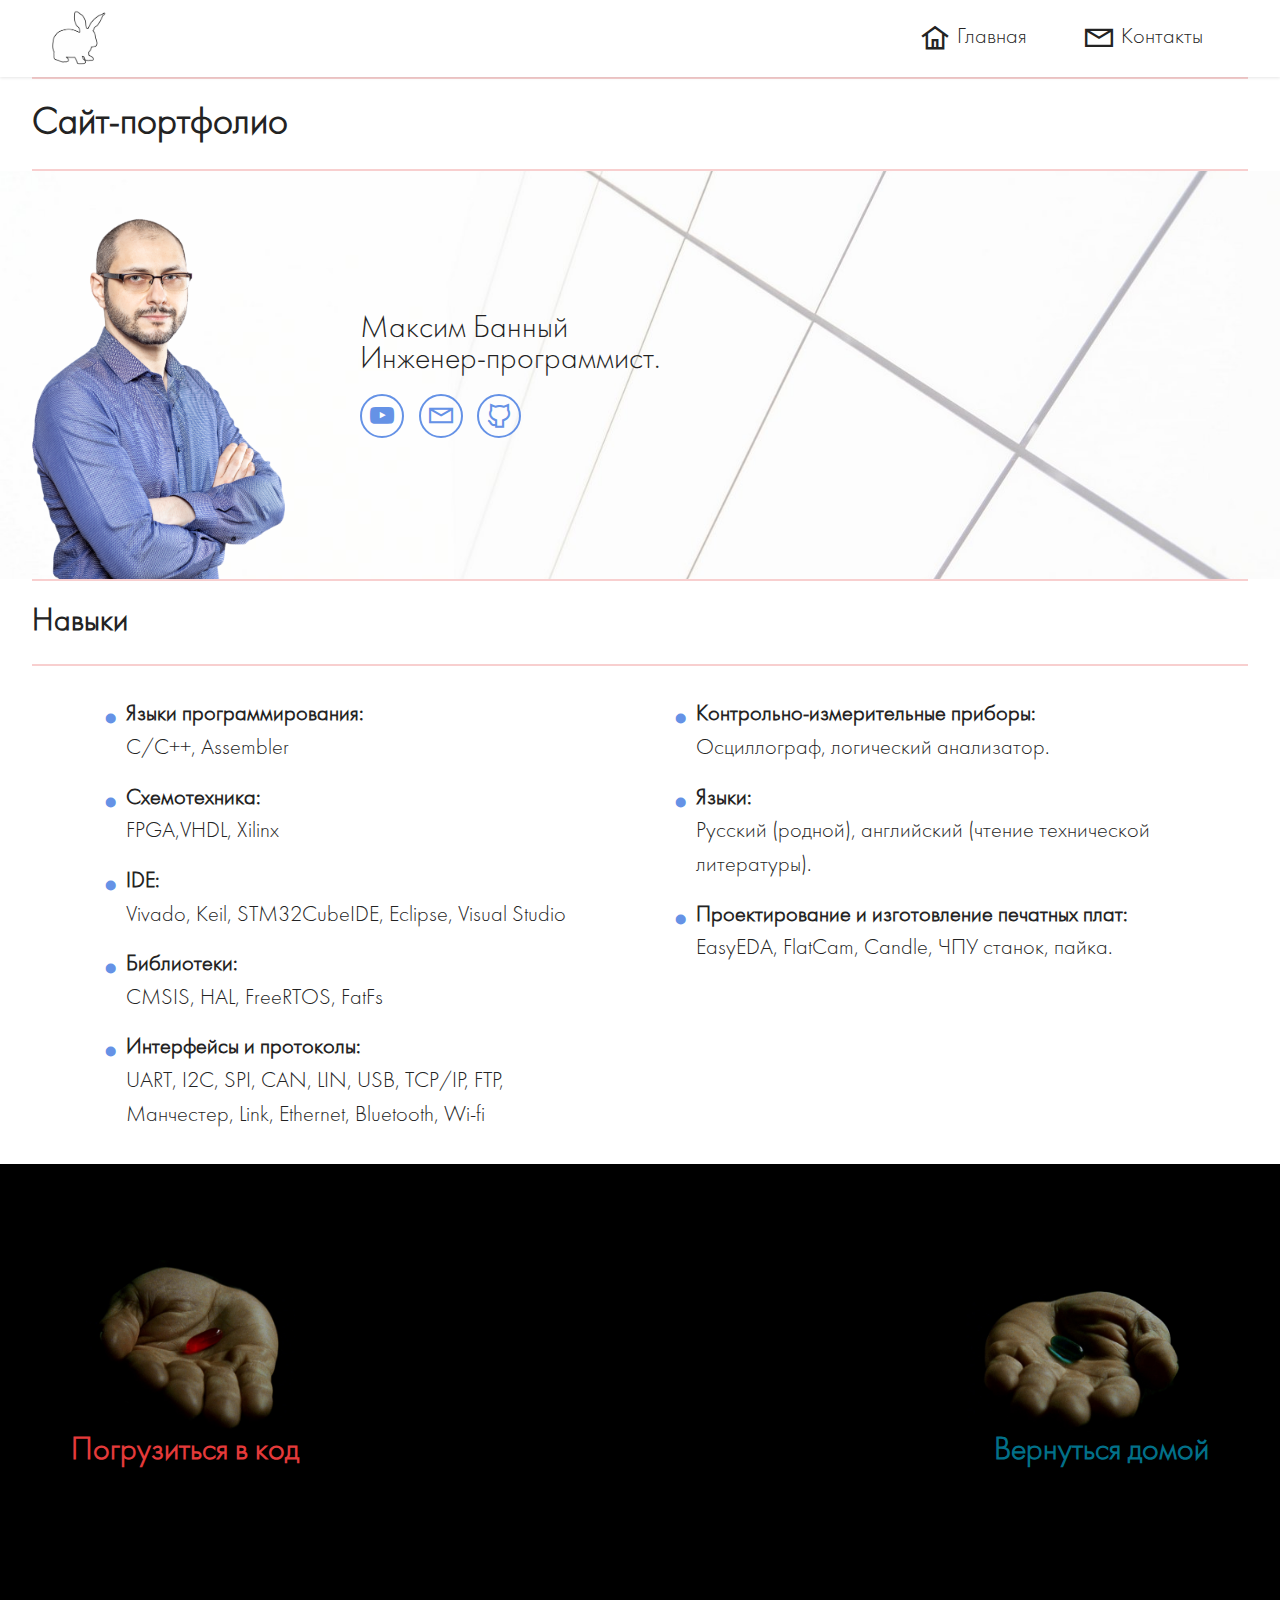
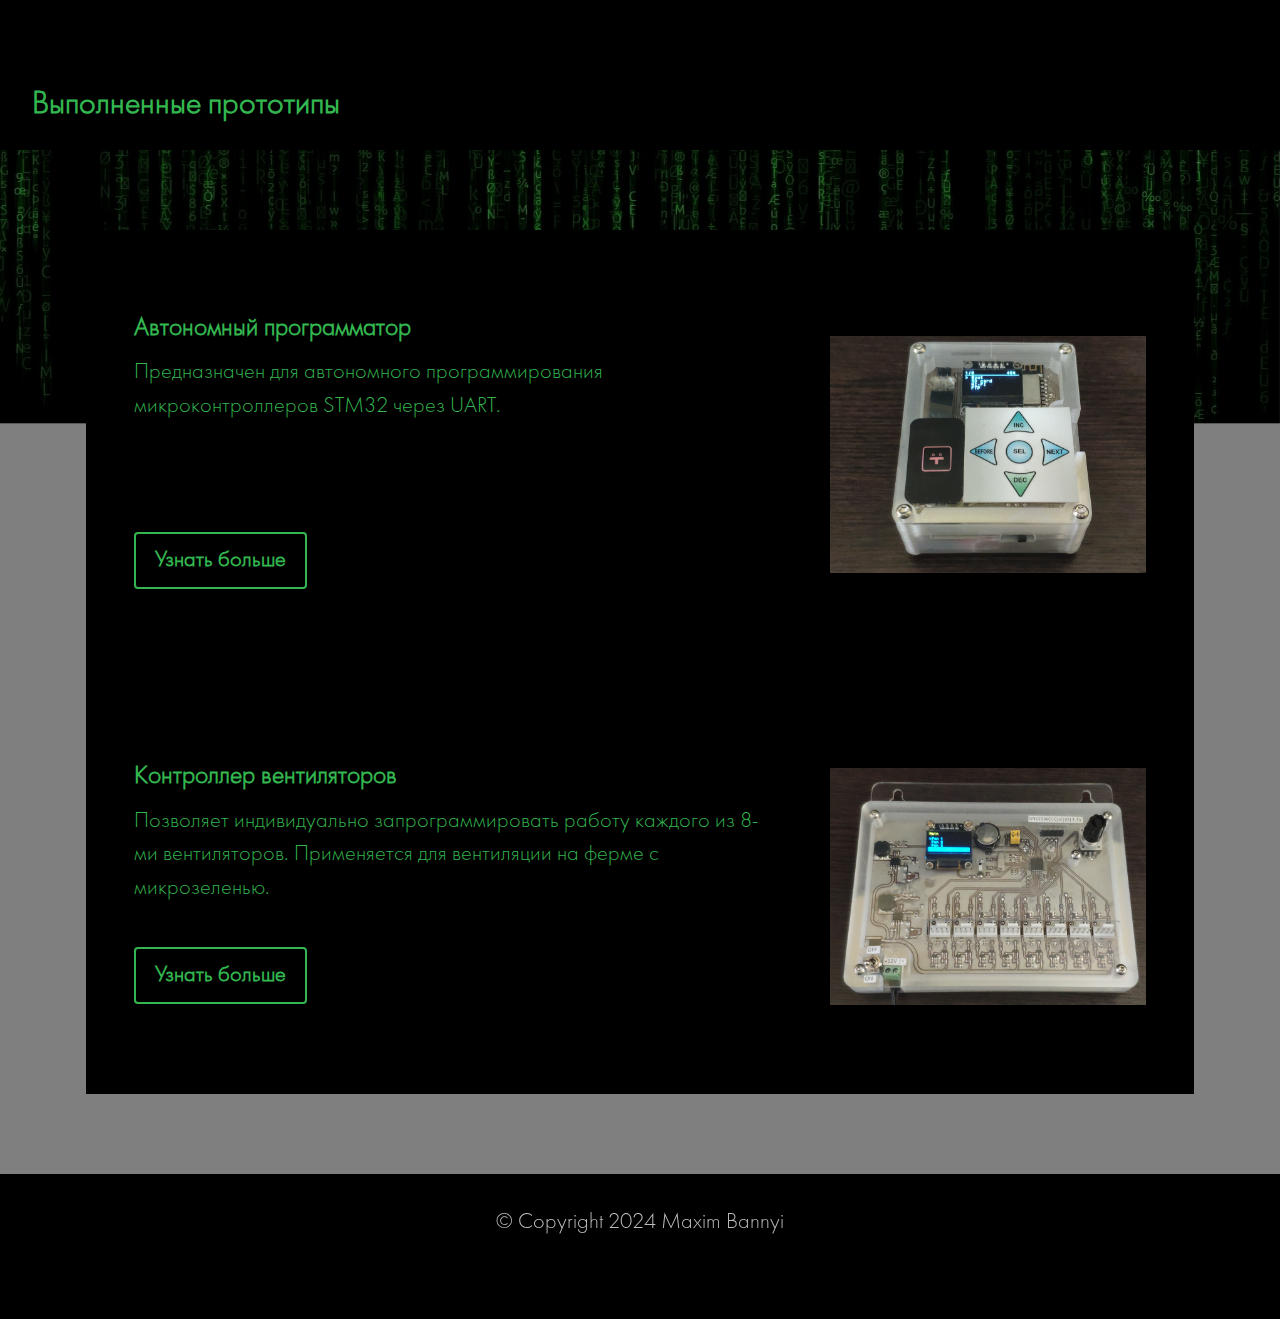
<file: index.html>
<!DOCTYPE html>
<html  >
<head>
  <!-- Site made with Mobirise Website Builder v5.4.1, https://mobirise.com -->
  <meta charset="UTF-8">
  <meta http-equiv="X-UA-Compatible" content="IE=edge">
  <meta name="generator" content="Mobirise v5.4.1, mobirise.com">
  <meta name="viewport" content="width=device-width, initial-scale=1, minimum-scale=1">
  <link rel="shortcut icon" href="assets/images/logo.jpg" type="image/x-icon">
  <meta name="description" content="">
  
  
  <title>Portfoli</title>
  <link rel="stylesheet" href="assets/web/assets/mobirise-icons2/mobirise2.css">
  <link rel="stylesheet" href="assets/bootstrap/css/bootstrap.min.css">
  <link rel="stylesheet" href="assets/bootstrap/css/bootstrap-grid.min.css">
  <link rel="stylesheet" href="assets/bootstrap/css/bootstrap-reboot.min.css">
  <link rel="stylesheet" href="assets/parallax/jarallax.css">
  <link rel="stylesheet" href="assets/dropdown/css/style.css">
  <link rel="stylesheet" href="assets/socicon/css/styles.css">
  <link rel="stylesheet" href="assets/theme/css/style.css">
  <link href="assets/fonts/style.css" rel="stylesheet">
  <link rel="preload" as="style" href="assets/mobirise/css/mbr-additional.css"><link rel="stylesheet" href="assets/mobirise/css/mbr-additional.css" type="text/css">
  
  
  
  
</head>
<body>
  
  <section data-bs-version="5.1" class="menu menu1 cid-sGOO2TdWsd" once="menu" id="menu1-q">
    

    <nav class="navbar navbar-dropdown navbar-expand-lg">
        <div class="container-fluid">
            <div class="navbar-brand">
                <span class="navbar-logo">
                    <a href="index.html">
                        <img src="assets/images/logo.jpg" alt="White rabbit" style="height: 3.5rem;">
                    </a>
                </span>
                
            </div>
            <button class="navbar-toggler" type="button" data-toggle="collapse" data-bs-toggle="collapse" data-target="#navbarSupportedContent" data-bs-target="#navbarSupportedContent" aria-controls="navbarNavAltMarkup" aria-expanded="false" aria-label="Toggle navigation">
                <div class="hamburger">
                    <span></span>
                    <span></span>
                    <span></span>
                    <span></span>
                </div>
            </button>
            <div class="collapse navbar-collapse" id="navbarSupportedContent">
                <ul class="navbar-nav nav-dropdown nav-right" data-app-modern-menu="true"><li class="nav-item"><a class="nav-link link text-black display-7" href="index.html" data-bs-auto-close="outside"><span class="mobi-mbri mobi-mbri-home mbr-iconfont mbr-iconfont-btn"></span>Главная</a></li><li class="nav-item"><a class="nav-link link text-black display-7" href="contact_information.html" data-bs-auto-close="outside"><span class="mobi-mbri mobi-mbri-letter mbr-iconfont mbr-iconfont-btn"></span>Контакты</a></li></ul>
                
                
            </div>
        </div>
    </nav>
</section>

<section data-bs-version="5.1" class="content6 cid-sGPDNAfahb" id="content6-1c">
    
    <div class="container-fluid">
        <div class="row justify-content-center">
            <div class="col-md-12 col-lg-12">
                <hr class="line">
                <p class="mbr-text align-center mbr-fonts-style my-4 display-1"><strong>Сайт-портфолио</strong></p>
                <hr class="line">
            </div>
        </div>
    </div>
</section>

<section data-bs-version="5.1" class="team2 cid-sGPuOEWCyG" xmlns="http://www.w3.org/1999/html" id="team2-18">
    
    
    <div>
        <div class="card">
            <div class="card-wrapper">
                <div class="row align-items-center">
                    <div class="col-12 col-md-3">
                        <div class="image-wrapper">
                            <img src="assets/images/maxim.png" alt="Maxim">
                        </div>
                    </div>
                    <div class="col-12 col-md">
                        <div class="card-box">
                            <h5 class="card-title mbr-fonts-style m-0 display-2">Максим Банный</h5>
                            <h6 class="card-subtitle mbr-fonts-style mb-3 display-2">Инженер-программист.</h6>
                            
                            <div class="social-row display-7">
                                <div class="soc-item">
                                    <a href="https://www.youtube.com/channel/UCiIDkvkVAz8TzRy4nbqNlcQ/featured" target="_blank">
                                        <span class="mbr-iconfont socicon-youtube socicon"></span>
                                    </a>
                                </div>
                                <div class="soc-item">
                                    <a href="contact_information.html" target="_blank">
                                        <span class="mbr-iconfont mobi-mbri-letter mobi-mbri"></span>
                                    </a>
                                </div>
                                <div class="soc-item">
                                    <a href="https://github.com/BanWorkCode/Portfolio" target="_blank">
                                        <span class="mbr-iconfont mobi-mbri-github mobi-mbri"></span>
                                    </a>
                                </div>
                                
                                
                            </div>
                        </div>
                    </div>
                </div>
            </div>
        </div>
        
        
    </div>
</section>

<section data-bs-version="5.1" class="content6 cid-sGPmcjUh01" id="content6-17">
    
    <div class="container-fluid">
        <div class="row justify-content-center">
            <div class="col-md-12 col-lg-12">
                <hr class="line">
                <p class="mbr-text align-center mbr-fonts-style my-4 display-2"><strong>
                    Навыки</strong></p>
                <hr class="line">
            </div>
        </div>
    </div>
</section>

<section data-bs-version="5.1" class="content13 cid-sGPv5eQyKa" id="content13-1a">
    
    
    <div class="container">
        <div class="row justify-content-center">
            
        </div>
        <div class="row justify-content-center">
            <div class="col-md-12 col-lg-12">
                <div class="row justify-content-center">
                    <div class="col-12 col-lg-6">
                        <ul class="list mbr-fonts-style display-7">
                            <li><strong>Языки программирования:</strong><br>С/C++, Assembler</li>
				<li><strong>Схемотехника:</strong><br>FPGA,VHDL, Xilinx</li>
                            <li><strong>IDE:</strong><br>Vivado, Keil, STM32CubeIDE, Eclipse, Visual Studio</li>
                            <li><strong>Библиотеки:</strong><br>CMSIS, HAL, FreeRTOS, FatFs</li><li><strong>Интерфейсы и протоколы:</strong><br>UART, I2C, SPI, CAN, LIN, USB, TCP/IP, FTP,<br>Манчестер, Link, Ethernet, Bluetooth, Wi-fi&nbsp;&nbsp;</li>
                        </ul>
                    </div>
                    <div class="col-12 col-lg-6">
                        <ul class="list mbr-fonts-style display-7">
                            <li><strong>Контрольно-измерительные приборы:
</strong><br>Осциллограф, логический анализатор.</li><li><strong>Языки:</strong><br>Русский (родной), английский (чтение технической литературы).</li><li><strong>Проектирование и изготовление печатных плат:</strong><br>EasyEDA, FlatCam, Candle, ЧПУ станок, пайка.</li>
                        </ul>
                    </div>
                </div>
            </div>
        </div>
    </div>
</section>

<section data-bs-version="5.1" class="image3 cid-sPkLKRX0n2" id="image3-3r">
    

    

    <div class="container">
        <div class="row justify-content-center">
            <div class="col-12 col-lg-12">
                <div class="image-wrapper">
                    <img src="assets/images/pills-4.jpg" alt="pills">
                    
                </div>
            </div>
        </div>
    </div>
</section>






<section data-bs-version="5.1" class="content10 cid-sPkNkFLAUu" id="content10-3t">
    
    <div class="container">
        <div class="row justify-content-center">
		<table >
		<tr>
		<td valign="top">
            <div class="col-12 col-md">
                
                <h6 class="mbr-section-subtitle mbr-fonts-style mb-4 display-2"><a href="index.html#content6-14" class="text-secondary"><strong>Погрузиться в код</strong></a></h6>
            </div>
			</td>
            <td valign="top" align="right">
            <div class="col-md-12 col-lg-6">
                <p class="mbr-text mbr-fonts-style display-2"><a href="index.html#top" class="text-info"><strong>Вернуться домой</strong></a></p>
            </div>
			            </td>
			</tr>
        </table>
        </div>
    </div>
</section>












<section data-bs-version="5.1" class="content6 cid-sGPh35PwYe" id="content6-14">
    
    <div class="container-fluid">
        <div class="row justify-content-center">
            <div class="col-md-12 col-lg-12">
                <hr class="line">
                <p class="mbr-text align-center mbr-fonts-style my-4 display-2"><strong>Выполненные прототипы</strong></p>
                <hr class="line">
            </div>
        </div>
    </div>
</section>

<section data-bs-version="5.1" class="features15 cid-sNYFgpXno1 mbr-parallax-background" id="features16-1i">

    

    <div class="mbr-overlay" style="opacity: 0.5; background-color: rgb(0, 0, 0);">
    </div>
    <div class="container">
        <div class="content-wrapper">
            <div class="row align-items-center">
                <div class="col-12 col-lg">
                    <div class="text-wrapper">
                        <h6 class="card-title mbr-fonts-style display-5"><strong>Автономный программатор</strong></h6>
                        <p class="mbr-text mbr-fonts-style mb-4 display-4">Предназначен для автономного программирования микроконтроллеров STM32 через UART.<br>
<br><br></p>
                        <div class="mbr-section-btn mt-3"><a class="btn btn-primary-outline display-4" href="programmer.html">Узнать больше</a></div>
                    </div>
                </div>
                <div class="col-12 col-lg-4">
                    <div class="image-wrapper">
                        <a href="programmer.html"><img src="assets/images/programmer.jpg" alt="Programmer"></a>
                    </div>
                </div>
            </div>
        </div>
    </div>

    <div class="container">
        <div class="content-wrapper">
            <div class="row align-items-center">
                <div class="col-12 col-lg">
                    <div class="text-wrapper">
                        <h6 class="card-title mbr-fonts-style display-5"><strong>Контроллер вентиляторов</strong></h6>
                        <p class="mbr-text mbr-fonts-style mb-4 display-4">
                            Позволяет индивидуально запрограммировать работу каждого из 8-ми вентиляторов. Применяется для вентиляции на ферме с микрозеленью.</p>
                        <div class="mbr-section-btn mt-3"><a class="btn btn-primary-outline display-4" href="сontroller_for_fans.html#image3-o">Узнать больше</a></div>
                    </div>
                </div>
                <div class="col-12 col-lg-4">
                    <div class="image-wrapper">
                        <a href="сontroller_for_fans.html"><img src="assets/images/controller-for-fans.jpg" alt="Controller_for_fans"></a>
                    </div>
                </div>
            </div>
        </div>
    </div>
</section>

<section data-bs-version="5.1" class="footer3 cid-s48P1Icc8J mbr-reveal" once="footers" id="footer3-i">

    

    

    <div class="container">
        <div class="media-container-row align-center mbr-white">
            
            
            <div class="row row-copirayt">
                <p class="mbr-text mb-0 mbr-fonts-style mbr-white align-center display-7">
                    © Copyright 2024 Maxim Bannyi</p>
            </div>
        </div>
    </div>
</section><section style="background-color: black; font-family: -apple-system, BlinkMacSystemFont, 'Segoe UI', 'Roboto', 'Helvetica Neue', Arial, sans-serif; color:black; font-size:1px; padding: 0; align-items: center; display: flex;"><a href="https://mobirise.site/u" style="flex: 1 1; height: 3rem; padding-left: 1rem;"></a><p style="flex: 0 0 auto; margin:0; padding-right:1rem;"><a href="https://mobirise.site/s" style="color:black;">web page</a> was built with Mobirise web templates</p></section><script src="assets/bootstrap/js/bootstrap.bundle.min.js"></script>  <script src="assets/parallax/jarallax.js"></script>  <script src="assets/smoothscroll/smooth-scroll.js"></script>  <script src="assets/ytplayer/index.js"></script>  <script src="assets/dropdown/js/navbar-dropdown.js"></script>  <script src="assets/theme/js/script.js"></script>  
  
  
</body>
</html>
</file>
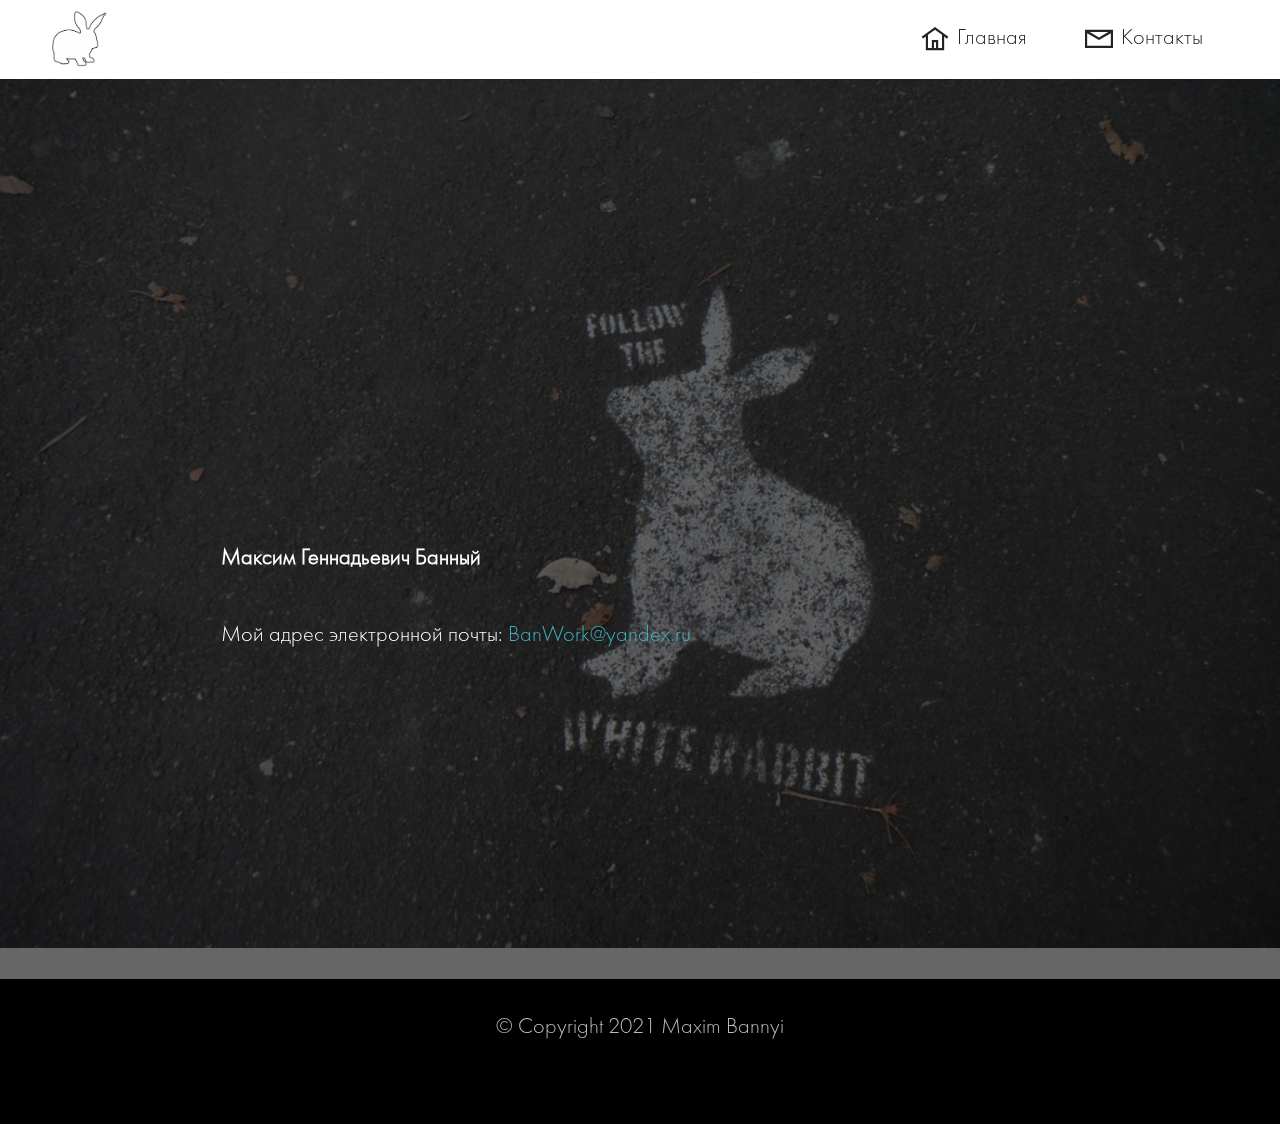
<file: contact_information.html>
<!DOCTYPE html>
<html  >
<head>
  <!-- Site made with Mobirise Website Builder v5.4.1, https://mobirise.com -->
  <meta charset="UTF-8">
  <meta http-equiv="X-UA-Compatible" content="IE=edge">
  <meta name="generator" content="Mobirise v5.4.1, mobirise.com">
  <meta name="viewport" content="width=device-width, initial-scale=1, minimum-scale=1">
  <link rel="shortcut icon" href="assets/images/logo.jpg" type="image/x-icon">
  <meta name="description" content="">
  
  
  <title>Contact information</title>
  <link rel="stylesheet" href="assets/web/assets/mobirise-icons2/mobirise2.css">
  <link rel="stylesheet" href="assets/bootstrap/css/bootstrap.min.css">
  <link rel="stylesheet" href="assets/bootstrap/css/bootstrap-grid.min.css">
  <link rel="stylesheet" href="assets/bootstrap/css/bootstrap-reboot.min.css">
  <link rel="stylesheet" href="assets/parallax/jarallax.css">
  <link rel="stylesheet" href="assets/dropdown/css/style.css">
  <link rel="stylesheet" href="assets/socicon/css/styles.css">
  <link rel="stylesheet" href="assets/theme/css/style.css">
  <link href="assets/fonts/style.css" rel="stylesheet">
  <link rel="preload" as="style" href="assets/mobirise/css/mbr-additional.css"><link rel="stylesheet" href="assets/mobirise/css/mbr-additional.css" type="text/css">
  
  
  
  
</head>
<body>
  
  <section data-bs-version="5.1" class="menu menu1 cid-sGOO2TdWsd" once="menu" id="menu1-1t">
    

    <nav class="navbar navbar-dropdown navbar-expand-lg">
        <div class="container-fluid">
            <div class="navbar-brand">
                <span class="navbar-logo">
                    <a href="index.html">
                        <img src="assets/images/logo.jpg" alt="White rabbit" style="height: 3.6rem;">
                    </a>
                </span>
                
            </div>
            <button class="navbar-toggler" type="button" data-toggle="collapse" data-bs-toggle="collapse" data-target="#navbarSupportedContent" data-bs-target="#navbarSupportedContent" aria-controls="navbarNavAltMarkup" aria-expanded="false" aria-label="Toggle navigation">
                <div class="hamburger">
                    <span></span>
                    <span></span>
                    <span></span>
                    <span></span>
                </div>
            </button>
            <div class="collapse navbar-collapse" id="navbarSupportedContent">
                <ul class="navbar-nav nav-dropdown nav-right" data-app-modern-menu="true"><li class="nav-item"><a class="nav-link link text-black display-7" href="index.html" data-bs-auto-close="outside"><span class="mobi-mbri mobi-mbri-home mbr-iconfont mbr-iconfont-btn"></span>Главная</a></li><li class="nav-item"><a class="nav-link link text-black display-7" href="contact_information.html" data-bs-auto-close="outside"><span class="mobi-mbri mobi-mbri-letter mbr-iconfont mbr-iconfont-btn"></span>Контакты</a></li></ul>
                
                
            </div>
        </div>
    </nav>
</section>

<section data-bs-version="5.1" class="content14 cid-sPhYouA0pe mbr-fullscreen mbr-parallax-background" id="content14-3e">
    
    <div class="mbr-overlay" style="opacity: 0.6; background-color: rgb(0, 0, 0);"></div>
    
    <div class="container">
        <div class="row justify-content-center">
            <div class="col-md-12 col-lg-10">
                    
                <ul class="list mbr-fonts-style display-7"><p><strong><br></strong></p><p><strong><br></strong></p><p><strong><br></strong></p><p><strong><br></strong></p><p><strong>Максим Геннадьевич Банный</strong><br></p><p><br></p><p>Мой адрес электронной почты: <a href="mailto:BanWork@yandex.ru" class="text-success">BanWork@yandex.ru</a></p></ul>
            </div>
        </div>
    </div>
</section>

<section data-bs-version="5.1" class="footer3 cid-s48P1Icc8J mbr-reveal" once="footers" id="footer3-1s">

    

    

    <div class="container">
        <div class="media-container-row align-center mbr-white">
            
            
            <div class="row row-copirayt">
                <p class="mbr-text mb-0 mbr-fonts-style mbr-white align-center display-7">
                    © Copyright 2021 Maxim Bannyi</p>
            </div>
        </div>
    </div>
</section><section style="background-color: black; font-family: -apple-system, BlinkMacSystemFont, 'Segoe UI', 'Roboto', 'Helvetica Neue', Arial, sans-serif; color:black; font-size:1px; padding: 0; align-items: center; display: flex;"><a href="https://mobirise.site/u" style="flex: 1 1; height: 3rem; padding-left: 1rem;"></a><p style="flex: 0 0 auto; margin:0; padding-right:1rem;"><a href="https://mobirise.site/s" style="color:black;">web page</a> was built with Mobirise web templates</p></section><script src="assets/bootstrap/js/bootstrap.bundle.min.js"></script>  <script src="assets/parallax/jarallax.js"></script>  <script src="assets/smoothscroll/smooth-scroll.js"></script>  <script src="assets/ytplayer/index.js"></script>  <script src="assets/dropdown/js/navbar-dropdown.js"></script>  <script src="assets/theme/js/script.js"></script>  
 
  
</body>
</html>
</file>
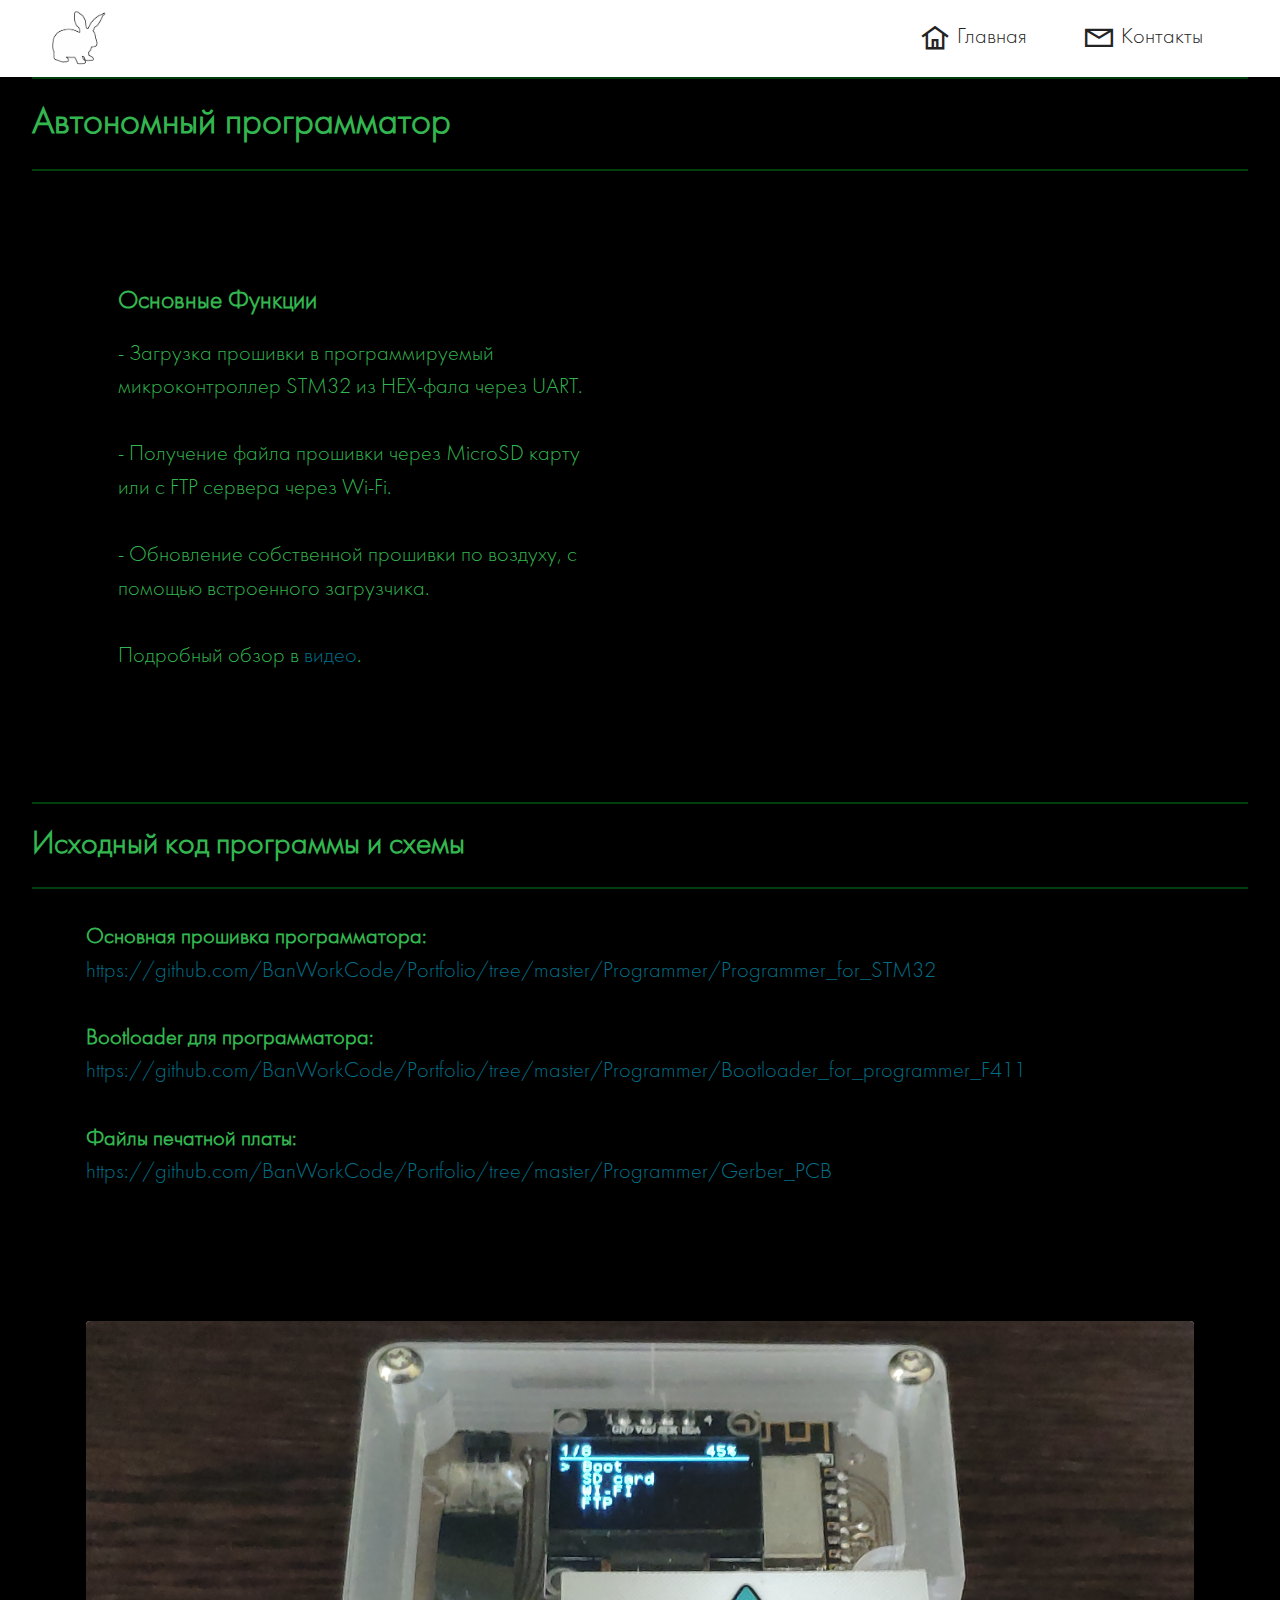
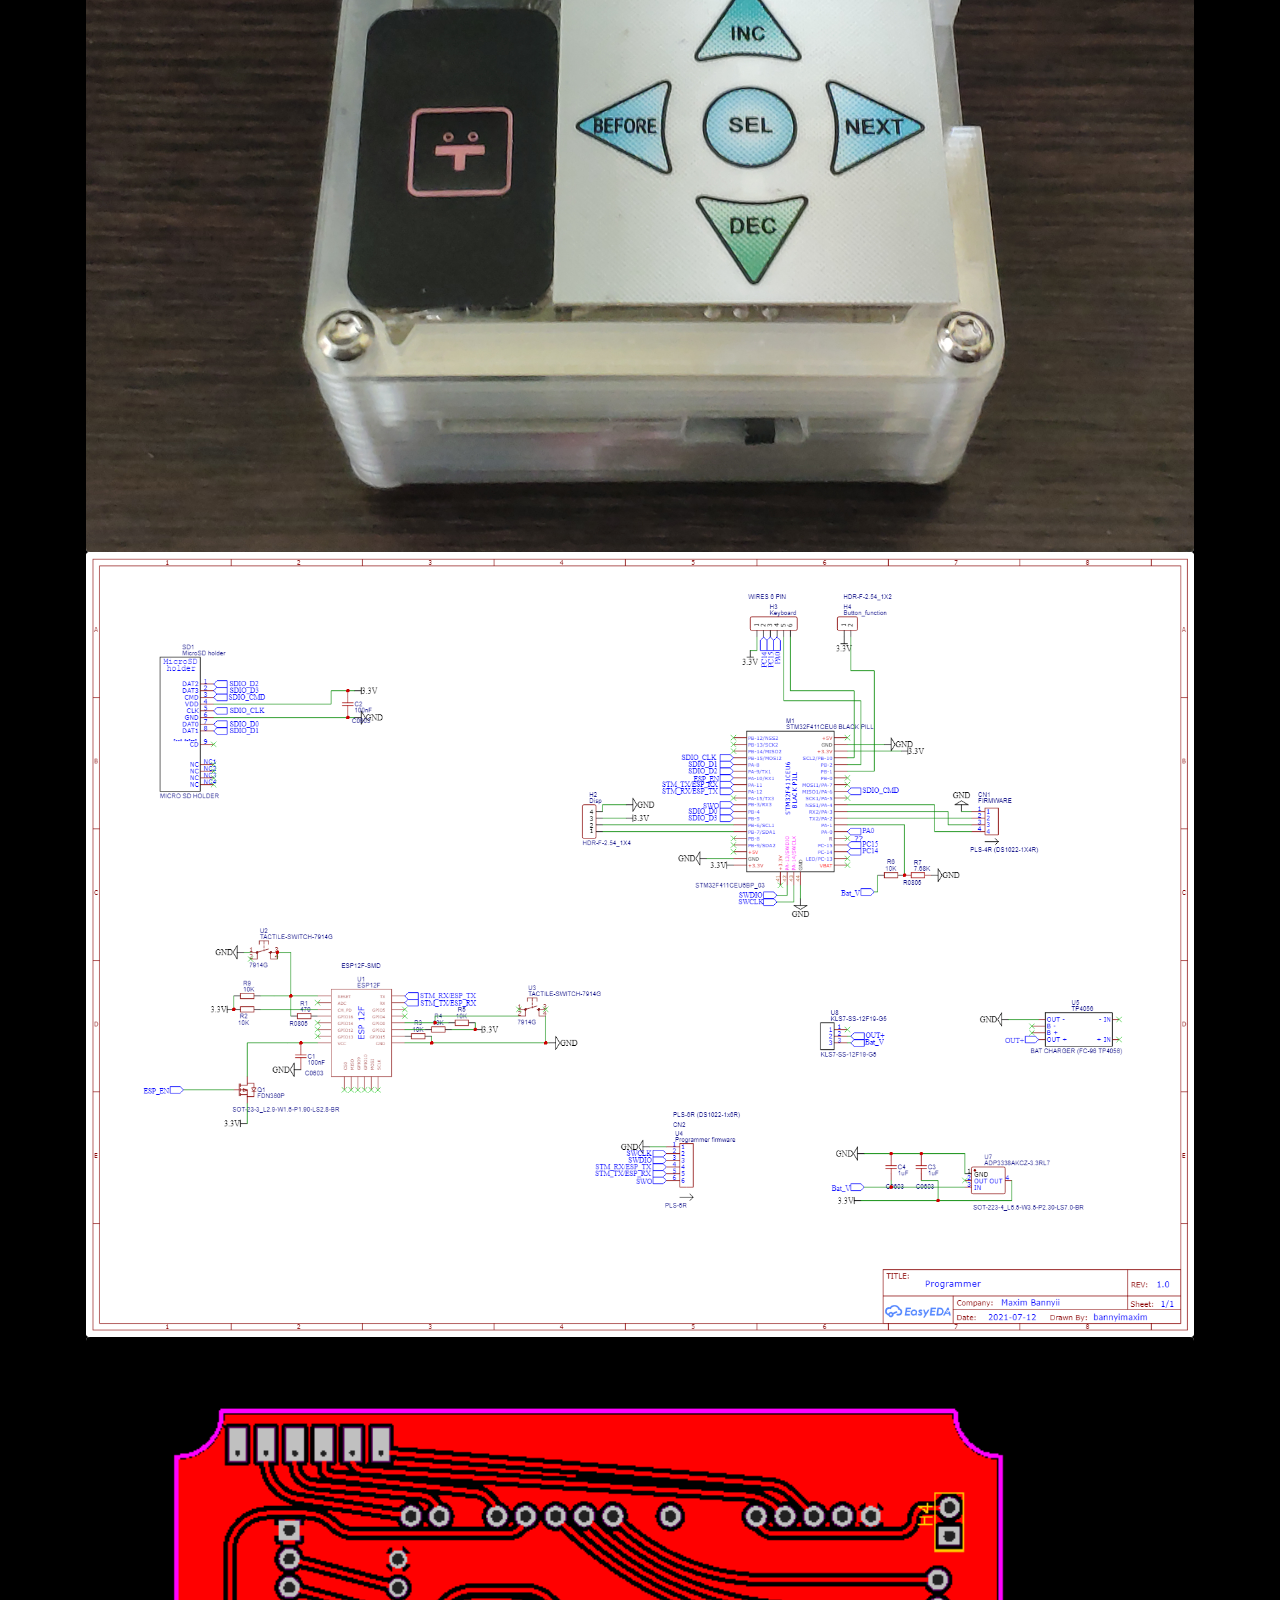
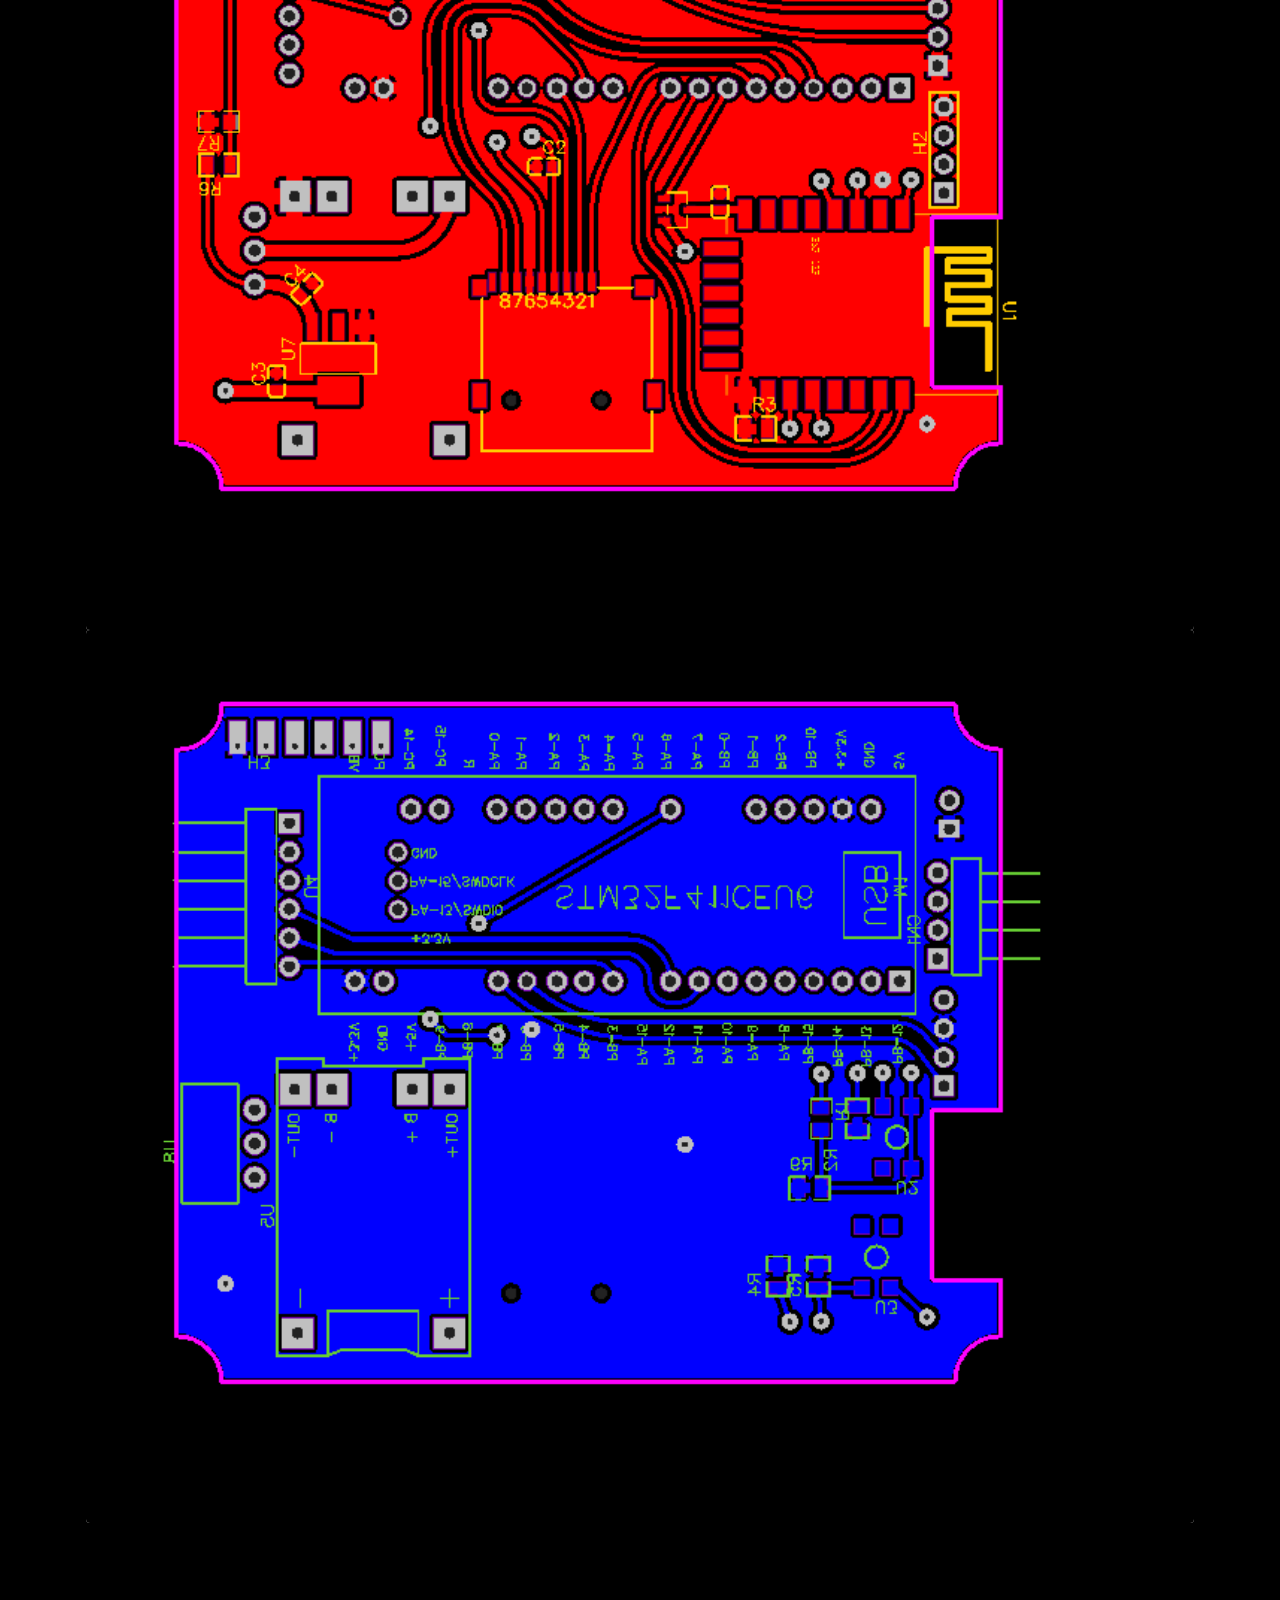
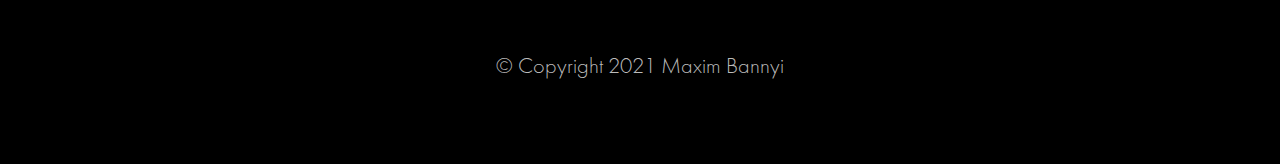
<file: programmer.html>
<!DOCTYPE html>
<html  >
<head>
  <!-- Site made with Mobirise Website Builder v5.4.1, https://mobirise.com -->
  <meta charset="UTF-8">
  <meta http-equiv="X-UA-Compatible" content="IE=edge">
  <meta name="generator" content="Mobirise v5.4.1, mobirise.com">
  <meta name="viewport" content="width=device-width, initial-scale=1, minimum-scale=1">
  <link rel="shortcut icon" href="assets/images/logo.jpg" type="image/x-icon">
  <meta name="description" content="">
  
  
  <title>Programmer</title>
  <link rel="stylesheet" href="assets/web/assets/mobirise-icons2/mobirise2.css">
  <link rel="stylesheet" href="assets/bootstrap/css/bootstrap.min.css">
  <link rel="stylesheet" href="assets/bootstrap/css/bootstrap-grid.min.css">
  <link rel="stylesheet" href="assets/bootstrap/css/bootstrap-reboot.min.css">
  <link rel="stylesheet" href="assets/dropdown/css/style.css">
  <link rel="stylesheet" href="assets/socicon/css/styles.css">
  <link rel="stylesheet" href="assets/theme/css/style.css">
  <link href="assets/fonts/style.css" rel="stylesheet">
  <link rel="preload" as="style" href="assets/mobirise/css/mbr-additional.css"><link rel="stylesheet" href="assets/mobirise/css/mbr-additional.css" type="text/css">
  
  
  
  
</head>
<body>
  
  <section data-bs-version="5.1" class="menu menu1 cid-sGOO2TdWsd" once="menu" id="menu1-1m">
    

    <nav class="navbar navbar-dropdown navbar-expand-lg">
        <div class="container-fluid">
            <div class="navbar-brand">
                <span class="navbar-logo">
                    <a href="index.html">
                        <img src="assets/images/logo.jpg" alt="White rabbit" style="height: 3.5rem;">
                    </a>
                </span>
                
            </div>
            <button class="navbar-toggler" type="button" data-toggle="collapse" data-bs-toggle="collapse" data-target="#navbarSupportedContent" data-bs-target="#navbarSupportedContent" aria-controls="navbarNavAltMarkup" aria-expanded="false" aria-label="Toggle navigation">
                <div class="hamburger">
                    <span></span>
                    <span></span>
                    <span></span>
                    <span></span>
                </div>
            </button>
            <div class="collapse navbar-collapse" id="navbarSupportedContent">
                <ul class="navbar-nav nav-dropdown nav-right" data-app-modern-menu="true"><li class="nav-item"><a class="nav-link link text-black display-7" href="index.html" data-bs-auto-close="outside"><span class="mobi-mbri mobi-mbri-home mbr-iconfont mbr-iconfont-btn"></span>Главная</a></li><li class="nav-item"><a class="nav-link link text-black display-7" href="contact_information.html" data-bs-auto-close="outside"><span class="mobi-mbri mobi-mbri-letter mbr-iconfont mbr-iconfont-btn"></span>Контакты</a></li></ul>
                
                
            </div>
        </div>
    </nav>
</section>

<section data-bs-version="5.1" class="content6 cid-sO5SFlBRbs" id="content6-2u">
    
    <div class="container-fluid">
        <div class="row justify-content-center">
            <div class="col-md-12 col-lg-12">
                <hr class="line">
                <p class="mbr-text align-center mbr-fonts-style my-4 display-1"><strong>Автономный программатор</strong><br></p>
                <hr class="line">
            </div>
        </div>
    </div>
</section>

<section data-bs-version="5.1" class="video5 cid-sNYQHYuRtE" id="video5-1n">
    
    
    <div class="container">
        <div class="title-wrapper mb-5">
            
        </div>
        <div class="row align-items-center">
            <div class="col-12 col-lg-6 video-block">
                <div class="video-wrapper"><iframe class="mbr-embedded-video" src="https://www.youtube.com/embed/HbTkSUnhHNU?rel=0&amp;amp;showinfo=0&amp;autoplay=0&amp;loop=0" width="1280" height="720" frameborder="0" allowfullscreen></iframe></div>
                
            </div>
            <div class="col-12 col-lg">
                <div class="text-wrapper">
                    <h3 class="mbr-section-subtitle mbr-fonts-style mb-3 display-5"><strong>Основные Функции</strong></h3>
                    <p class="mbr-text mbr-fonts-style display-7">- Загрузка прошивки в программируемый микроконтроллер STM32 из HEX-фала через UART.
<br><br>- Получение файла прошивки через MicroSD карту или с FTP сервера через Wi-Fi.
<br><br>- Обновление собственной прошивки по воздуху, с помощью встроенного загрузчика.
<br>
<br>Подробный обзор в <a href="https://youtu.be/HbTkSUnhHNU" class="text-info text-primary">видео</a>.</p>
                </div>
            </div>
        </div>
    </div>
</section>

<section data-bs-version="5.1" class="content6 cid-sO5ToXMk4O" id="content6-2v">
    
    <div class="container-fluid">
        <div class="row justify-content-center">
            <div class="col-md-12 col-lg-12">
                <hr class="line">
                <p class="mbr-text align-center mbr-fonts-style my-4 display-2"><strong>Исходный код программы и схемы</strong><br></p>
                <hr class="line">
            </div>
        </div>
    </div>
</section>

<section data-bs-version="5.1" class="content5 cid-sO5TwxuGj2" id="content5-2w">
    
    <div class="container">
        <div class="row justify-content-center">
            <div class="col-md-12 col-lg-12">
                
                
                <p class="mbr-text mbr-fonts-style display-7"><strong>Основная прошивка программатора:
</strong><br><a href="https://github.com/BanWorkCode/Portfolio/tree/master/Programmer/Programmer_for_STM32" class="text-info">https://github.com/BanWorkCode/Portfolio/tree/master/Programmer/Programmer_for_STM32</a>
<br>
<br><strong>Bootloader для программатора:
</strong><br><a href="https://github.com/BanWorkCode/Portfolio/tree/master/Programmer/Bootloader_for_programmer_F411" class="text-info">https://github.com/BanWorkCode/Portfolio/tree/master/Programmer/Bootloader_for_programmer_F411</a><br><br><strong>Файлы печатной платы:</strong><br><a href="https://github.com/BanWorkCode/Portfolio/tree/master/Programmer/Gerber_PCB" class="text-info">https://github.com/BanWorkCode/Portfolio/tree/master/Programmer/Gerber_PCB</a><a href="https://github.com/BanWorkCode/Portfolio/tree/master/Programmer/Bootloader_for_programmer_F411" class="text-info"><br></a><br><a href="https://github.com/BanWorkCode/Portfolio/tree/master/Programmer/Bootloader_for_programmer_F411" class="text-info"><br></a></p>
            </div>
        </div>
    </div>
</section>

<section data-bs-version="5.1" class="gallery1 cid-sNYQZeINwX" id="gallery1-1o">
    
    
    <div class="container">
        
        <div class="row mt-4">
            <div class="item features-image сol-12 col-md-6 col-lg-12">
                <div class="item-wrapper">
                    <div class="item-img">
                        <img src="assets/images/programmer.jpg" alt="">
                    </div>
                    
                    
                </div>
            </div>
            <div class="item features-image сol-12 col-md-6 col-lg-12">
                <div class="item-wrapper">
                    <div class="item-img">
                        <img src="assets/images/schematic-programmer-2021-11.png" alt="">
                    </div>
                    
                    
                </div>
            </div>
            <div class="item features-image сol-12 col-md-6 col-lg-12">
                <div class="item-wrapper">
                    <div class="item-img">
                        <img src="assets/images/pcb-programmer-top-2021-11.png" alt="">
                    </div>
                    
                    
                </div>
            </div>
            <div class="item features-image сol-12 col-md-6 col-lg-12">
                <div class="item-wrapper">
                    <div class="item-img">
                        <img src="assets/images/pcb-programmer-bottom-2021-11.png" alt="" title="">
                    </div>
                    
                    
                </div>
            </div>
        </div>
    </div>
</section>

<section data-bs-version="5.1" class="footer3 cid-s48P1Icc8J mbr-reveal" once="footers" id="footer3-1l">

    

    

    <div class="container">
        <div class="media-container-row align-center mbr-white">
            
            
            <div class="row row-copirayt">
                <p class="mbr-text mb-0 mbr-fonts-style mbr-white align-center display-7">
                    © Copyright 2021 Maxim Bannyi</p>
            </div>
        </div>
    </div>
</section><section style="background-color: black; font-family: -apple-system, BlinkMacSystemFont, 'Segoe UI', 'Roboto', 'Helvetica Neue', Arial, sans-serif; color:black; font-size:1px; padding: 0; align-items: center; display: flex;"><a href="https://mobirise.site/u" style="flex: 1 1; height: 3rem; padding-left: 1rem;"></a><p style="flex: 0 0 auto; margin:0; padding-right:1rem;"><a href="https://mobirise.site/s" style="color:black;">web page</a> was built with Mobirise web templates</p></section><script src="assets/bootstrap/js/bootstrap.bundle.min.js"></script>  <script src="assets/parallax/jarallax.js"></script>  <script src="assets/smoothscroll/smooth-scroll.js"></script>  <script src="assets/ytplayer/index.js"></script>  <script src="assets/dropdown/js/navbar-dropdown.js"></script>  <script src="assets/theme/js/script.js"></script>  
 
  
</body>
</html>
</file>
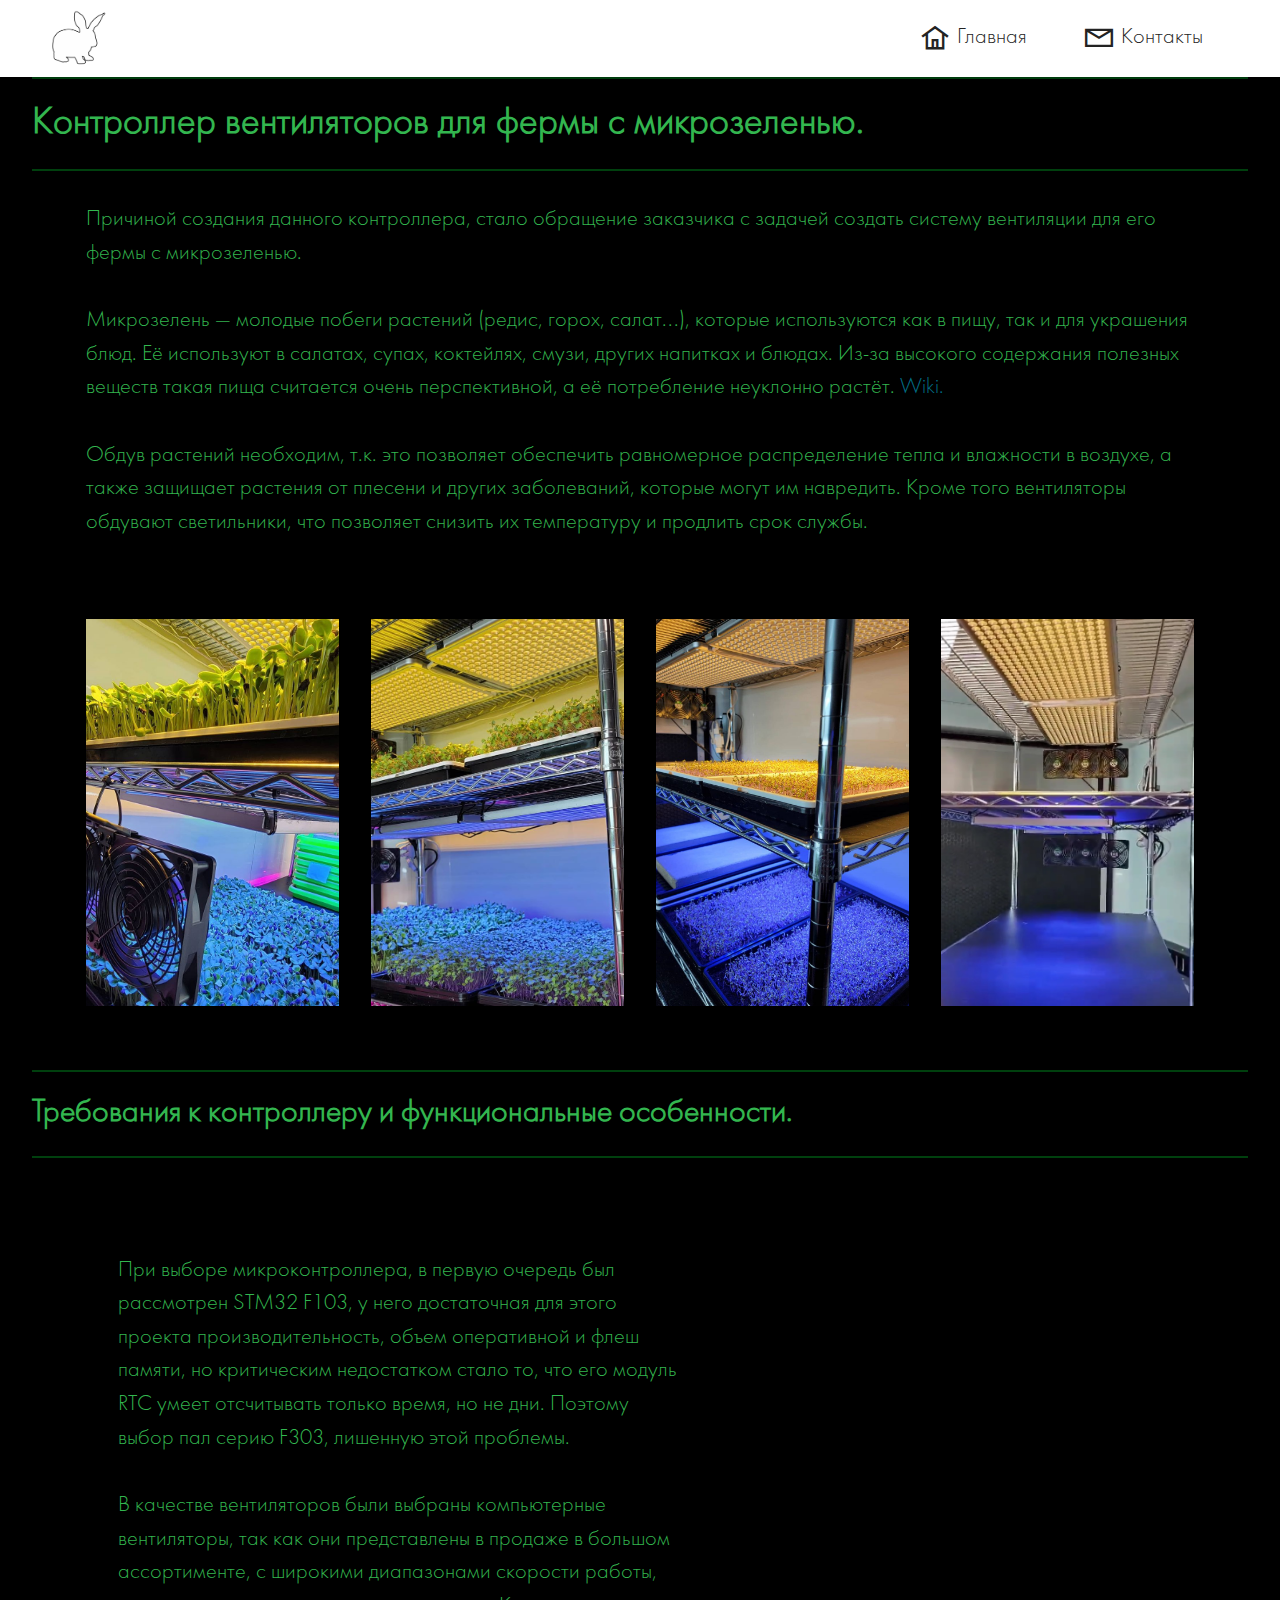
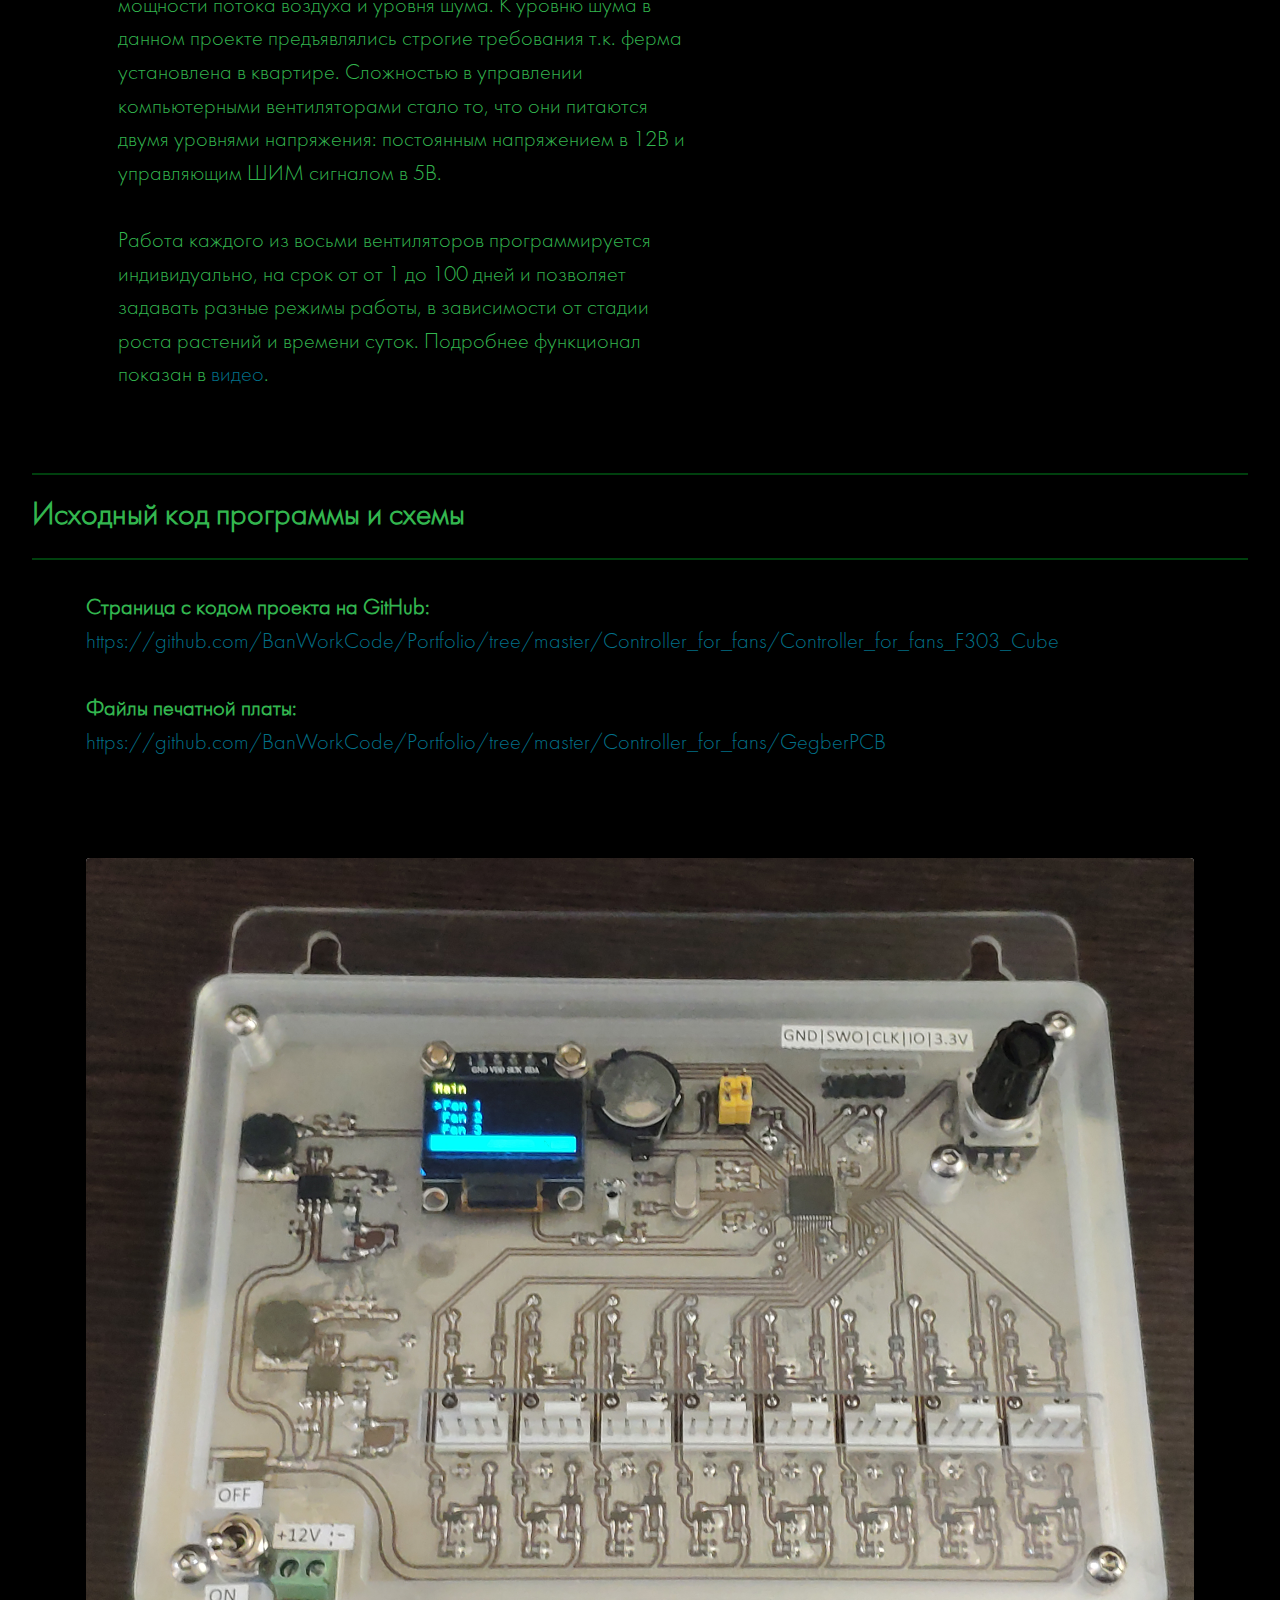
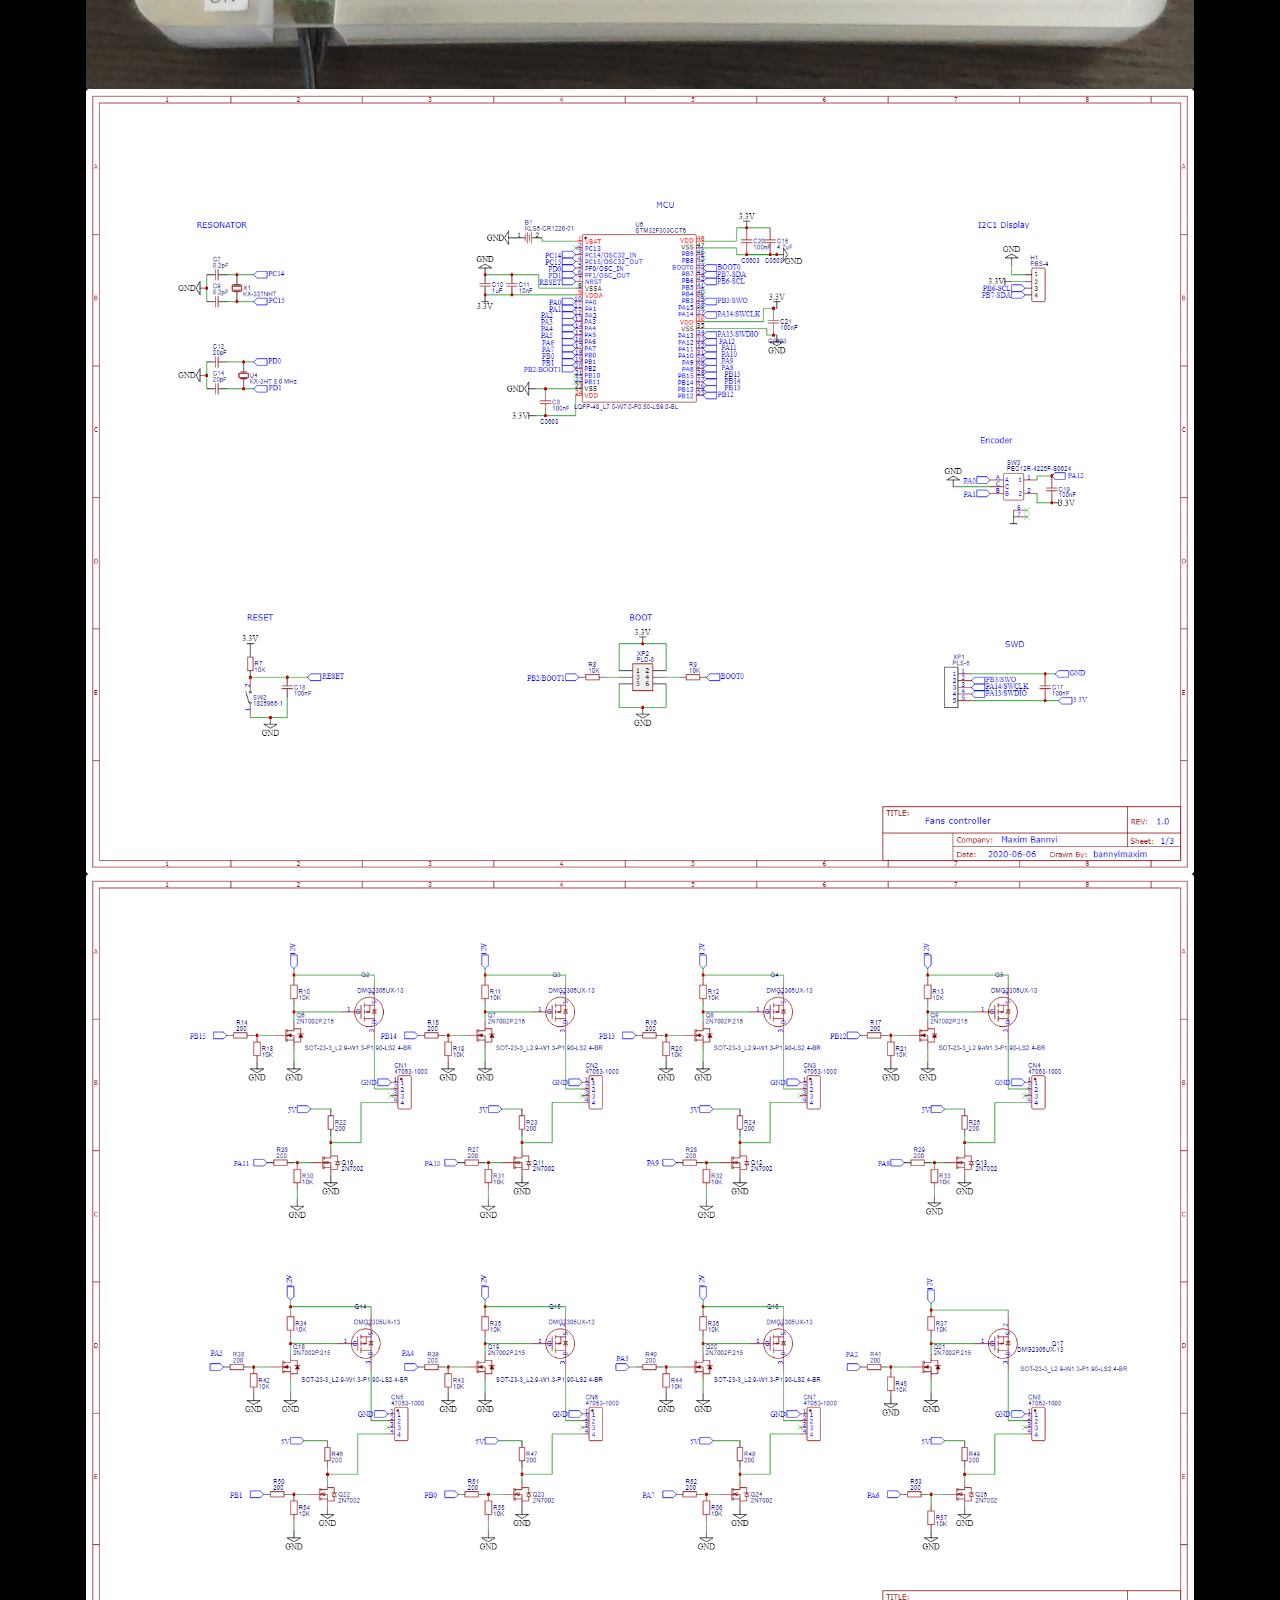
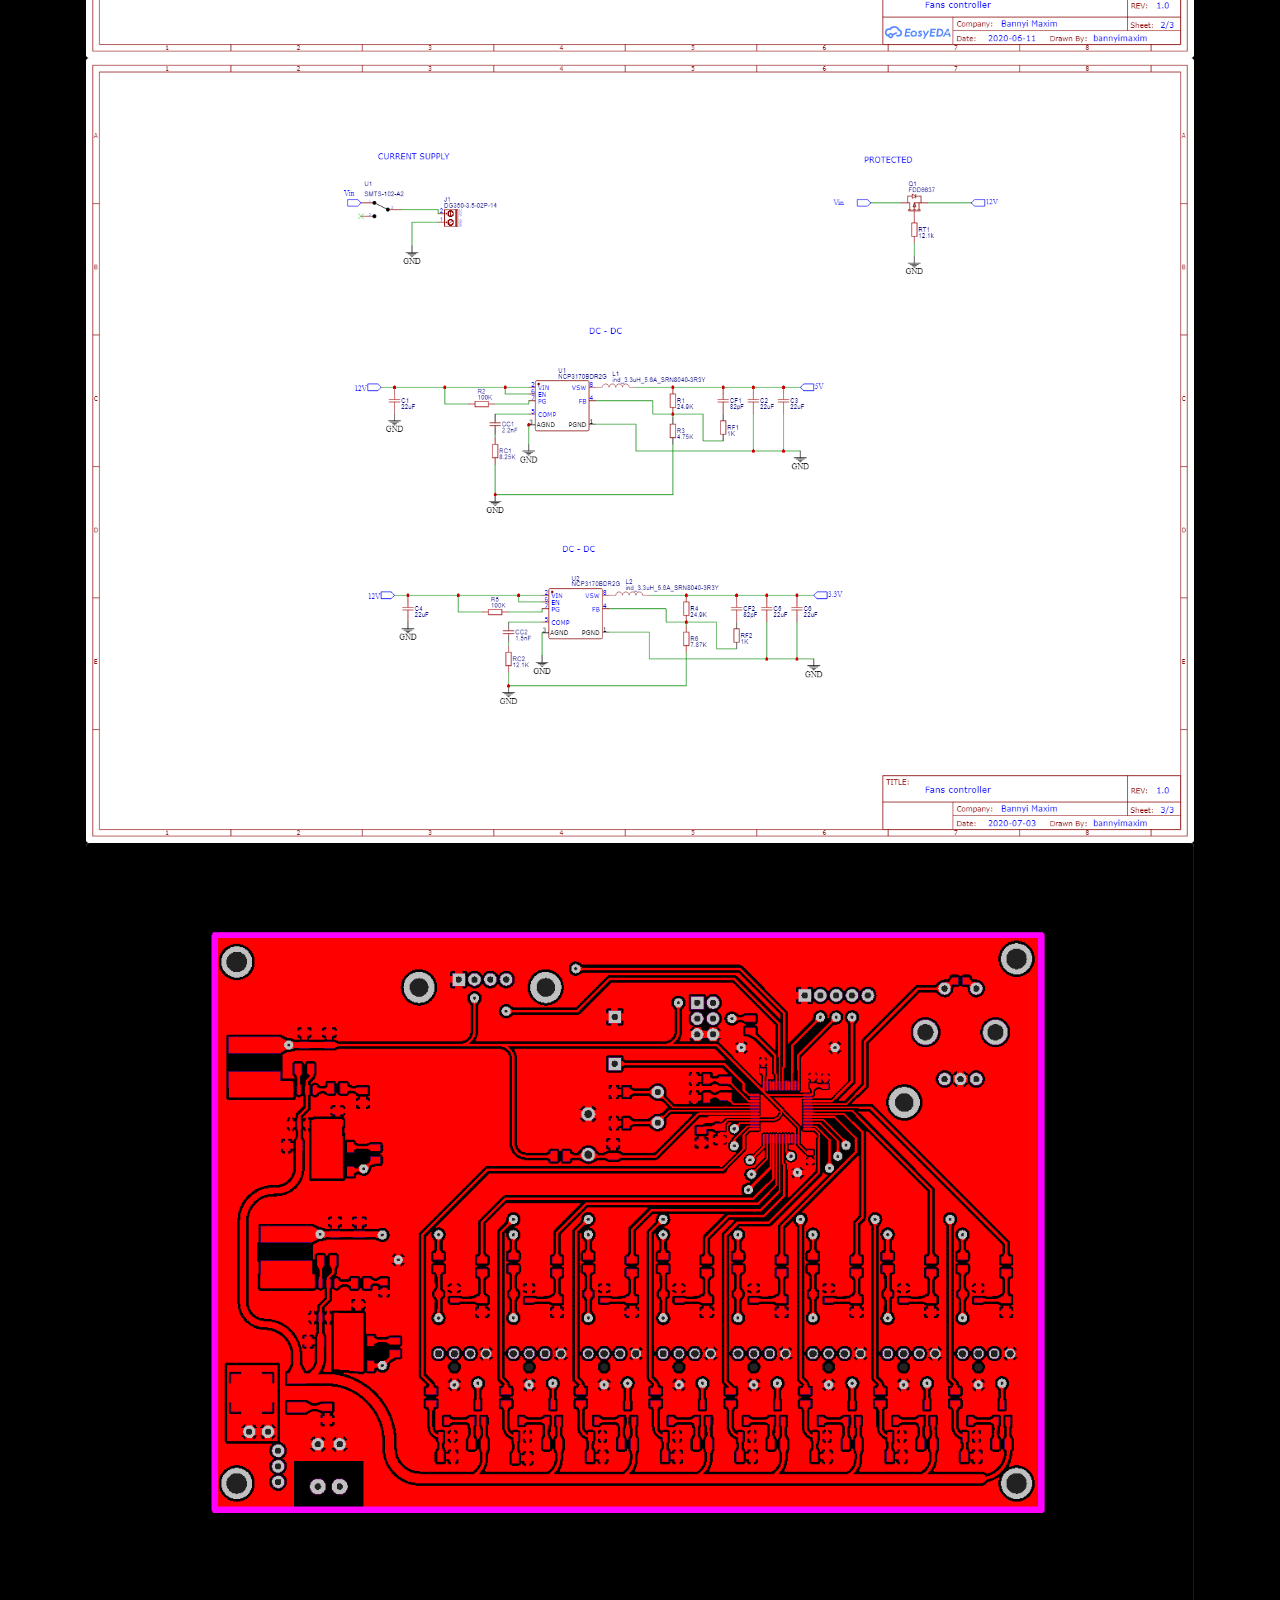
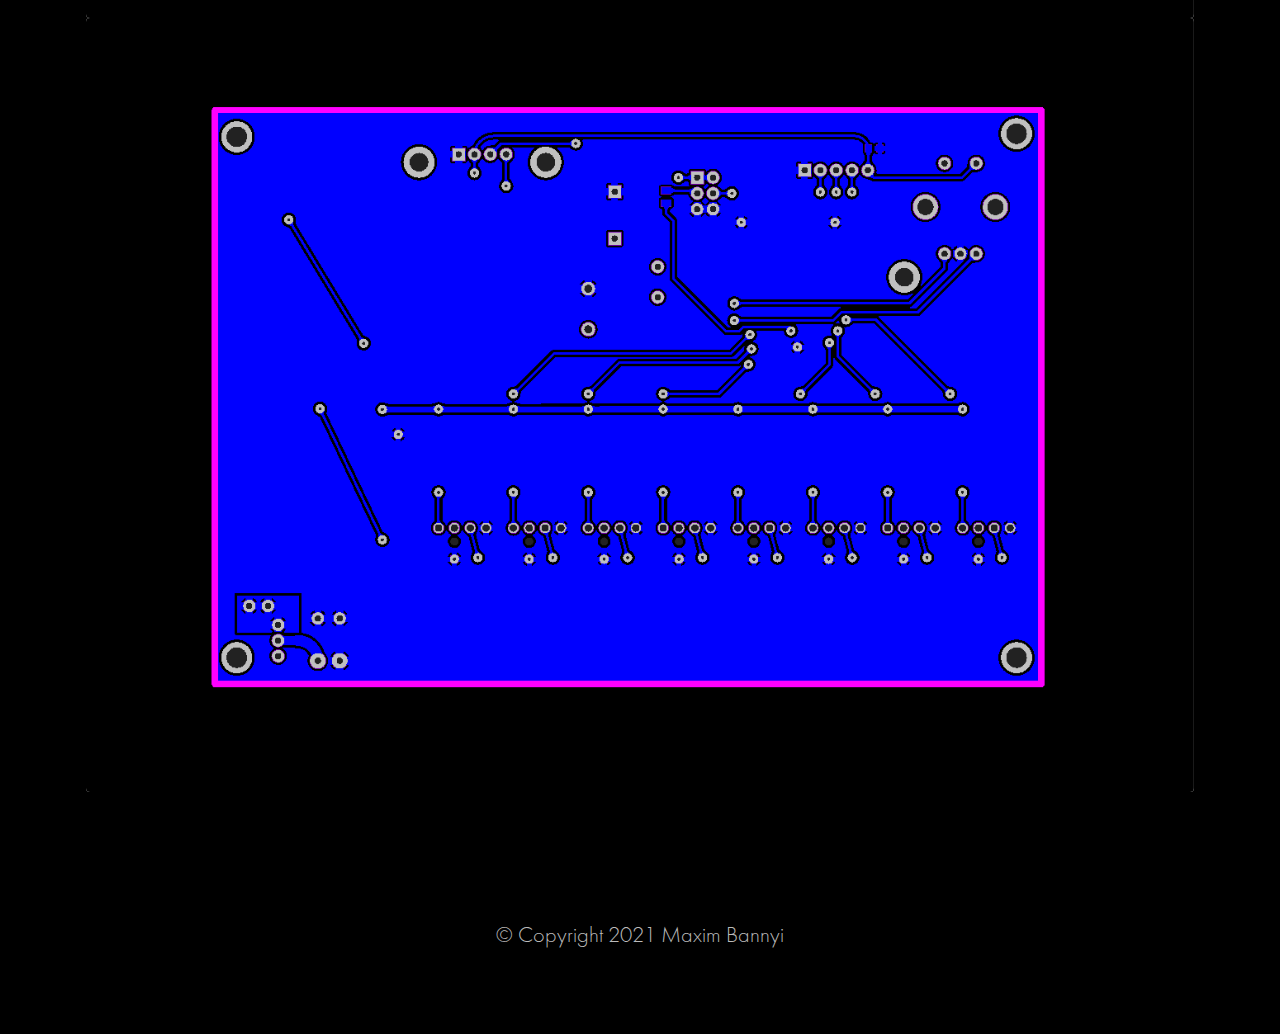
<file: сontroller_for_fans.html>
<!DOCTYPE html>
<html  >
<head>
  <!-- Site made with Mobirise Website Builder v5.4.1, https://mobirise.com -->
  <meta charset="UTF-8">
  <meta http-equiv="X-UA-Compatible" content="IE=edge">
  <meta name="generator" content="Mobirise v5.4.1, mobirise.com">
  <meta name="viewport" content="width=device-width, initial-scale=1, minimum-scale=1">
  <link rel="shortcut icon" href="assets/images/logo.jpg" type="image/x-icon">
  <meta name="description" content="">
  
  
  <title>Controller for fans</title>
  <link rel="stylesheet" href="assets/web/assets/mobirise-icons2/mobirise2.css">
  <link rel="stylesheet" href="assets/bootstrap/css/bootstrap.min.css">
  <link rel="stylesheet" href="assets/bootstrap/css/bootstrap-grid.min.css">
  <link rel="stylesheet" href="assets/bootstrap/css/bootstrap-reboot.min.css">
  <link rel="stylesheet" href="assets/dropdown/css/style.css">
  <link rel="stylesheet" href="assets/socicon/css/styles.css">
  <link rel="stylesheet" href="assets/theme/css/style.css">
  <link href="assets/fonts/style.css" rel="stylesheet">
  <link rel="preload" as="style" href="assets/mobirise/css/mbr-additional.css"><link rel="stylesheet" href="assets/mobirise/css/mbr-additional.css" type="text/css">
  
  
  
  
</head>
<body>
  
  <section data-bs-version="5.1" class="menu menu1 cid-sGOO2TdWsd" once="menu" id="menu1-q">
    

    <nav class="navbar navbar-dropdown navbar-expand-lg">
        <div class="container-fluid">
            <div class="navbar-brand">
                <span class="navbar-logo">
                    <a href="index.html">
                        <img src="assets/images/logo.jpg" alt="White rabbit" style="height: 3.5rem;">
                    </a>
                </span>
                
            </div>
            <button class="navbar-toggler" type="button" data-toggle="collapse" data-bs-toggle="collapse" data-target="#navbarSupportedContent" data-bs-target="#navbarSupportedContent" aria-controls="navbarNavAltMarkup" aria-expanded="false" aria-label="Toggle navigation">
                <div class="hamburger">
                    <span></span>
                    <span></span>
                    <span></span>
                    <span></span>
                </div>
            </button>
            <div class="collapse navbar-collapse" id="navbarSupportedContent">
                <ul class="navbar-nav nav-dropdown nav-right" data-app-modern-menu="true"><li class="nav-item"><a class="nav-link link text-black display-7" href="index.html" data-bs-auto-close="outside"><span class="mobi-mbri mobi-mbri-home mbr-iconfont mbr-iconfont-btn"></span>Главная</a></li><li class="nav-item"><a class="nav-link link text-black display-7" href="contact_information.html" data-bs-auto-close="outside"><span class="mobi-mbri mobi-mbri-letter mbr-iconfont mbr-iconfont-btn"></span>Контакты</a></li></ul>
                
                
            </div>
        </div>
    </nav>
</section>

<section data-bs-version="5.1" class="content6 cid-sO4UJZiFPe" id="content6-2q">
    
    <div class="container-fluid">
        <div class="row justify-content-center">
            <div class="col-md-12 col-lg-12">
                <hr class="line">
                <p class="mbr-text align-center mbr-fonts-style my-4 display-1"><strong>Контроллер вентиляторов для фермы с микрозеленью.</strong><br></p>
                <hr class="line">
            </div>
        </div>
    </div>
</section>

<section data-bs-version="5.1" class="content5 cid-sO4L0xNMYI" id="content5-2l">
    
    <div class="container">
        <div class="row justify-content-center">
            <div class="col-md-12 col-lg-12">
                
                
                <p class="mbr-text mbr-fonts-style display-7">Причиной создания данного контроллера, стало обращение заказчика с задачей создать систему вентиляции для его фермы с микрозеленью. 
<br><br>Микрозелень — молодые побеги растений (редис, горох, салат...), которые используются как в пищу, так и для украшения блюд. Её используют в салатах, супах, коктейлях, смузи, других напитках и блюдах. Из-за высокого содержания полезных веществ такая пища считается очень перспективной, а её потребление неуклонно растёт. <a href="https://ru.wikipedia.org/wiki/Микрозелень" class="text-info" target="_blank">Wiki.</a><br><br>Обдув растений необходим, т.к. это позволяет обеспечить равномерное распределение тепла и влажности в воздухе, а также защищает растения от плесени и других заболеваний, которые могут им навредить. Кроме того вентиляторы обдувают светильники, что позволяет снизить их температуру и продлить срок службы.&nbsp;<br></p>
            </div>
        </div>
    </div>
</section>

<section data-bs-version="5.1" class="gallery4 mbr-gallery cid-sO4L8oIa4j" id="gallery4-2m">
    

    

    <div class="container">
        
        <div class="row mbr-gallery mt-4">
            <div class="col-12 col-md-6 col-lg-3 item gallery-image">
                <div class="item-wrapper" data-toggle="modal" data-bs-toggle="modal" data-target="#sPoDJM5l9Q-modal" data-bs-target="#sPoDJM5l9Q-modal">
                    <img class="w-100" src="assets/images/microgreen-1.jpg" alt="" data-slide-to="0" data-bs-slide-to="0" data-target="#lb-sPoDJM5l9Q" data-bs-target="#lb-sPoDJM5l9Q">
                    <div class="icon-wrapper">
                        <span class="mobi-mbri mobi-mbri-search mbr-iconfont mbr-iconfont-btn"></span>
                    </div>
                </div>
                
            </div>
            <div class="col-12 col-md-6 col-lg-3 item gallery-image">
                <div class="item-wrapper" data-toggle="modal" data-bs-toggle="modal" data-target="#sPoDJM5l9Q-modal" data-bs-target="#sPoDJM5l9Q-modal">
                    <img class="w-100" src="assets/images/microgreen-2.jpg" alt="" data-slide-to="1" data-bs-slide-to="1" data-target="#lb-sPoDJM5l9Q" data-bs-target="#lb-sPoDJM5l9Q">
                    <div class="icon-wrapper">
                        <span class="mobi-mbri mobi-mbri-search mbr-iconfont mbr-iconfont-btn"></span>
                    </div>
                </div>
                
            </div>
            <div class="col-12 col-md-6 col-lg-3 item gallery-image">
                <div class="item-wrapper" data-toggle="modal" data-bs-toggle="modal" data-target="#sPoDJM5l9Q-modal" data-bs-target="#sPoDJM5l9Q-modal">
                    <img class="w-100" src="assets/images/microgreen-3.jpg" alt="" data-slide-to="2" data-bs-slide-to="2" data-target="#lb-sPoDJM5l9Q" data-bs-target="#lb-sPoDJM5l9Q">
                    <div class="icon-wrapper">
                        <span class="mobi-mbri mobi-mbri-search mbr-iconfont mbr-iconfont-btn"></span>
                    </div>
                </div>
                
            </div>
            <div class="col-12 col-md-6 col-lg-3 item gallery-image">
                <div class="item-wrapper" data-toggle="modal" data-bs-toggle="modal" data-target="#sPoDJM5l9Q-modal" data-bs-target="#sPoDJM5l9Q-modal">
                    <img class="w-100" src="assets/images/microgreen-4.jpg" alt="" data-slide-to="3" data-bs-slide-to="3" data-target="#lb-sPoDJM5l9Q" data-bs-target="#lb-sPoDJM5l9Q">
                    <div class="icon-wrapper">
                        <span class="mobi-mbri mobi-mbri-search mbr-iconfont mbr-iconfont-btn"></span>
                    </div>
                </div>
                
            </div>
        </div>

        <div class="modal mbr-slider" tabindex="-1" role="dialog" aria-hidden="true" id="sPoDJM5l9Q-modal">
            <div class="modal-dialog" role="document">
                <div class="modal-content">
                    <div class="modal-body">
                        <div class="carousel slide" id="lb-sPoDJM5l9Q" data-interval="5000" data-bs-interval="5000">
                            <div class="carousel-inner">
                                <div class="carousel-item active">
                                    <img class="d-block w-100" src="assets/images/microgreen-1.jpg" alt="">
                                </div>
                                <div class="carousel-item">
                                    <img class="d-block w-100" src="assets/images/microgreen-2.jpg" alt="">
                                </div>
                                <div class="carousel-item">
                                    <img class="d-block w-100" src="assets/images/microgreen-3.jpg" alt="">
                                </div>
                                <div class="carousel-item">
                                    <img class="d-block w-100" src="assets/images/microgreen-4.jpg" alt="">
                                </div>
                            </div>
                            <ol class="carousel-indicators">
                                <li data-slide-to="0" data-bs-slide-to="0" class="active" data-target="#lb-sPoDJM5l9Q" data-bs-target="#lb-sPoDJM5l9Q"></li>
                                <li data-slide-to="1" data-bs-slide-to="1" data-target="#lb-sPoDJM5l9Q" data-bs-target="#lb-sPoDJM5l9Q"></li>
                                <li data-slide-to="2" data-bs-slide-to="2" data-target="#lb-sPoDJM5l9Q" data-bs-target="#lb-sPoDJM5l9Q"></li>
                                <li data-slide-to="3" data-bs-slide-to="3" data-target="#lb-sPoDJM5l9Q" data-bs-target="#lb-sPoDJM5l9Q"></li>
                            </ol>
                            <a role="button" href="" class="close" data-dismiss="modal" data-bs-dismiss="modal" aria-label="Close">
                            </a>
                            <a class="carousel-control-prev carousel-control" role="button" data-slide="prev" data-bs-slide="prev" href="#lb-sPoDJM5l9Q">
                                <span class="mobi-mbri mobi-mbri-arrow-prev" aria-hidden="true"></span>
                                <span class="sr-only visually-hidden">Previous</span>
                            </a>
                            <a class="carousel-control-next carousel-control" role="button" data-slide="next" data-bs-slide="next" href="#lb-sPoDJM5l9Q">
                                <span class="mobi-mbri mobi-mbri-arrow-next" aria-hidden="true"></span>
                                <span class="sr-only visually-hidden">Next</span>
                            </a>
                        </div>
                    </div>
                </div>
            </div>
        </div>
    </div>
</section>

<section data-bs-version="5.1" class="content6 cid-sO4RHejsl5" id="content6-2o">
    
    <div class="container-fluid">
        <div class="row justify-content-center">
            <div class="col-md-12 col-lg-12">
                <hr class="line">
                <p class="mbr-text align-center mbr-fonts-style my-4 display-2"><strong>Требования к контроллеру и функциональные особенности.</strong><br></p>
                <hr class="line">
            </div>
        </div>
    </div>
</section>

<section data-bs-version="5.1" class="video5 cid-sNZ28qPFFu" id="video5-1r">
    
    
    <div class="container">
        <div class="title-wrapper mb-5">
            
        </div>
        <div class="row align-items-center">
            <div class="col-12 col-lg-5 video-block">
                <div class="video-wrapper"><iframe class="mbr-embedded-video" src="https://www.youtube.com/embed/NX9lrvSTVDY?rel=0&amp;amp;showinfo=0&amp;autoplay=0&amp;loop=0" width="1280" height="720" frameborder="0" allowfullscreen></iframe></div>
                
            </div>
            <div class="col-12 col-lg">
                <div class="text-wrapper">
                    
                    <p class="mbr-text mbr-fonts-style display-7">При выборе микроконтроллера, в первую очередь был рассмотрен STM32 F103, у него достаточная для этого проекта производительность, объем оперативной и флеш памяти, но критическим недостатком стало то, что его модуль RTC умеет отсчитывать только время, но не дни. Поэтому выбор пал серию F303, лишенную этой проблемы.<br>&nbsp;&nbsp;<br>В качестве вентиляторов были выбраны компьютерные вентиляторы, так как они представлены в продаже в большом ассортименте, с широкими диапазонами скорости работы, мощности потока воздуха и уровня шума. К уровню шума в данном проекте предъявлялись строгие требования т.к. ферма установлена в квартире. Сложностью в управлении компьютерными вентиляторами стало то, что они питаются двумя уровнями напряжения: постоянным напряжением в 12В и управляющим ШИМ сигналом в 5В.<br><br>Работа каждого из восьми вентиляторов программируется индивидуально, на срок от от 1 до 100 дней и позволяет задавать разные режимы работы, в зависимости от стадии роста растений и времени суток. Подробнее функционал показан в <a href="https://youtu.be/NX9lrvSTVDY" class="text-info">видео</a>.&nbsp;</p>
                </div>
            </div>
        </div>
    </div>
</section>

<section data-bs-version="5.1" class="content6 cid-sO5QtwEqvu" id="content6-2s">
    
    <div class="container-fluid">
        <div class="row justify-content-center">
            <div class="col-md-12 col-lg-12">
                <hr class="line">
                <p class="mbr-text align-center mbr-fonts-style my-4 display-2"><strong>Исходный код программы и схемы</strong><br></p>
                <hr class="line">
            </div>
        </div>
    </div>
</section>

<section data-bs-version="5.1" class="content5 cid-sO5QL3kWFZ" id="content5-2t">
    
    <div class="container">
        <div class="row justify-content-center">
            <div class="col-md-12 col-lg-12">
                
                
                <p class="mbr-text mbr-fonts-style display-7"><strong>Страница с кодом проекта на GitHub:</strong><br><a href="https://github.com/BanWorkCode/Portfolio/tree/master/Controller_for_fans/Controller_for_fans_F303_Cube" class="text-info">https://github.com/BanWorkCode/Portfolio/tree/master/Controller_for_fans/Controller_for_fans_F303_Cube</a><br><br><strong>Файлы печатной платы:</strong><br><a href="https://github.com/BanWorkCode/Portfolio/tree/master/Controller_for_fans/GegberPCB" class="text-info">https://github.com/BanWorkCode/Portfolio/tree/master/Controller_for_fans/GegberPCB</a><br><br></p>
            </div>
        </div>
    </div>
</section>

<section data-bs-version="5.1" class="gallery1 cid-sNZ04j8VQX" id="gallery1-1q">
    
    
    <div class="container">
        
        <div class="row mt-4">
            <div class="item features-image сol-12 col-md-6 col-lg-12 active">
                <div class="item-wrapper">
                    <div class="item-img">
                        <img src="assets/images/controller-for-fans.jpg" alt="" data-slide-to="0" data-bs-slide-to="0">
                    </div>
                    
                    
                </div>
            </div>
            <div class="item features-image сol-12 col-md-6 col-lg-12">
                <div class="item-wrapper">
                    <div class="item-img">
                        <img src="assets/images/mcu.png" alt="" data-slide-to="1" data-bs-slide-to="1">
                    </div>
                    
                    
                </div>
            </div><div class="item features-image сol-12 col-md-6 col-lg-12">
                <div class="item-wrapper">
                    <div class="item-img">
                        <img src="assets/images/pwm.png" data-slide-to="2" data-bs-slide-to="2" alt="">
                    </div>
                    
                    
                </div>
            </div>
            
            <div class="item features-image сol-12 col-md-6 col-lg-12">
                <div class="item-wrapper">
                    <div class="item-img">
                        <img src="assets/images/urrent-supply.png" alt="" title="" data-slide-to="3" data-bs-slide-to="3">
                    </div>
                    
                    
                </div>
            </div><div class="item features-image сol-12 col-md-6 col-lg-12">
                <div class="item-wrapper">
                    <div class="item-img">
                        <img src="assets/images/pcb-pcb-fans-controller-top.png" alt="" title="" data-slide-to="4" data-bs-slide-to="4">
                    </div>
                    
                    
                </div>
            </div><div class="item features-image сol-12 col-md-6 col-lg-12">
                <div class="item-wrapper">
                    <div class="item-img">
                        <img src="assets/images/pcb-pcb-fans-controller-bottom.png" alt="" title="" data-slide-to="5" data-bs-slide-to="5">
                    </div>
                    
                    
                </div>
            </div>
        </div>
    </div>
</section>

<section data-bs-version="5.1" class="footer3 cid-s48P1Icc8J mbr-reveal" once="footers" id="footer3-l">

    

    

    <div class="container">
        <div class="media-container-row align-center mbr-white">
            
            
            <div class="row row-copirayt">
                <p class="mbr-text mb-0 mbr-fonts-style mbr-white align-center display-7">
                    © Copyright 2021 Maxim Bannyi</p>
            </div>
        </div>
    </div>
</section><section style="background-color: black; font-family: -apple-system, BlinkMacSystemFont, 'Segoe UI', 'Roboto', 'Helvetica Neue', Arial, sans-serif; color:black; font-size:1px; padding: 0; align-items: center; display: flex;"><a href="https://mobirise.site/u" style="flex: 1 1; height: 3rem; padding-left: 1rem;"></a><p style="flex: 0 0 auto; margin:0; padding-right:1rem;"><a href="https://mobirise.site/s" style="color:black;">web page</a> was built with Mobirise web templates</p></section><script src="assets/bootstrap/js/bootstrap.bundle.min.js"></script>  <script src="assets/parallax/jarallax.js"></script>  <script src="assets/smoothscroll/smooth-scroll.js"></script>  <script src="assets/ytplayer/index.js"></script>  <script src="assets/dropdown/js/navbar-dropdown.js"></script>  <script src="assets/theme/js/script.js"></script>  
  
  
</body>
</html>
</file>
<file: assets/web/assets/mobirise-icons2/mobirise2.css>
@font-face {
  font-family: 'Moririse2';
  font-display: swap;
  src:  url('mobirise2.eot?f2bix4');
  src:  url('mobirise2.eot?f2bix4#iefix') format('embedded-opentype'),
    url('mobirise2.ttf?f2bix4') format('truetype'),
    url('mobirise2.woff?f2bix4') format('woff'),
    url('mobirise2.svg?f2bix4#mobirise2') format('svg');
  font-weight: normal;
  font-style: normal;
}

[class^="mobi-"], [class*=" mobi-"] {
  /* use !important to prevent issues with browser extensions that change fonts */
  font-family: 'Moririse2' !important;
  speak: none;
  font-style: normal;
  font-weight: normal;
  font-variant: normal;
  text-transform: none;
  line-height: 1;

  /* Better Font Rendering =========== */
  -webkit-font-smoothing: antialiased;
  -moz-osx-font-smoothing: grayscale;
}

.mobi-mbri-add-submenu:before {
  content: "\e900";
}
.mobi-mbri-alert:before {
  content: "\e901";
}
.mobi-mbri-align-center:before {
  content: "\e902";
}
.mobi-mbri-align-justify:before {
  content: "\e903";
}
.mobi-mbri-align-left:before {
  content: "\e904";
}
.mobi-mbri-align-right:before {
  content: "\e905";
}
.mobi-mbri-android:before {
  content: "\e906";
}
.mobi-mbri-apple:before {
  content: "\e907";
}
.mobi-mbri-arrow-down:before {
  content: "\e908";
}
.mobi-mbri-arrow-next:before {
  content: "\e909";
}
.mobi-mbri-arrow-prev:before {
  content: "\e90a";
}
.mobi-mbri-arrow-up:before {
  content: "\e90b";
}
.mobi-mbri-bold:before {
  content: "\e90c";
}
.mobi-mbri-bookmark:before {
  content: "\e90d";
}
.mobi-mbri-bootstrap:before {
  content: "\e90e";
}
.mobi-mbri-briefcase:before {
  content: "\e90f";
}
.mobi-mbri-browse:before {
  content: "\e910";
}
.mobi-mbri-bulleted-list:before {
  content: "\e911";
}
.mobi-mbri-calendar:before {
  content: "\e912";
}
.mobi-mbri-camera:before {
  content: "\e913";
}
.mobi-mbri-cart-add:before {
  content: "\e914";
}
.mobi-mbri-cart-full:before {
  content: "\e915";
}
.mobi-mbri-cash:before {
  content: "\e916";
}
.mobi-mbri-change-style:before {
  content: "\e917";
}
.mobi-mbri-chat:before {
  content: "\e918";
}
.mobi-mbri-clock:before {
  content: "\e919";
}
.mobi-mbri-close:before {
  content: "\e91a";
}
.mobi-mbri-cloud:before {
  content: "\e91b";
}
.mobi-mbri-code:before {
  content: "\e91c";
}
.mobi-mbri-contact-form:before {
  content: "\e91d";
}
.mobi-mbri-credit-card:before {
  content: "\e91e";
}
.mobi-mbri-cursor-click:before {
  content: "\e91f";
}
.mobi-mbri-cust-feedback:before {
  content: "\e920";
}
.mobi-mbri-database:before {
  content: "\e921";
}
.mobi-mbri-delivery:before {
  content: "\e922";
}
.mobi-mbri-desktop:before {
  content: "\e923";
}
.mobi-mbri-devices:before {
  content: "\e924";
}
.mobi-mbri-down:before {
  content: "\e925";
}
.mobi-mbri-download-2:before {
  content: "\e926";
}
.mobi-mbri-download:before {
  content: "\e927";
}
.mobi-mbri-drag-n-drop-2:before {
  content: "\e928";
}
.mobi-mbri-drag-n-drop:before {
  content: "\e929";
}
.mobi-mbri-edit-2:before {
  content: "\e92a";
}
.mobi-mbri-edit:before {
  content: "\e92b";
}
.mobi-mbri-error:before {
  content: "\e92c";
}
.mobi-mbri-extension:before {
  content: "\e92d";
}
.mobi-mbri-features:before {
  content: "\e92e";
}
.mobi-mbri-file:before {
  content: "\e92f";
}
.mobi-mbri-flag:before {
  content: "\e930";
}
.mobi-mbri-folder:before {
  content: "\e931";
}
.mobi-mbri-gift:before {
  content: "\e932";
}
.mobi-mbri-github:before {
  content: "\e933";
}
.mobi-mbri-globe-2:before {
  content: "\e934";
}
.mobi-mbri-globe:before {
  content: "\e935";
}
.mobi-mbri-growing-chart:before {
  content: "\e936";
}
.mobi-mbri-hearth:before {
  content: "\e937";
}
.mobi-mbri-help:before {
  content: "\e938";
}
.mobi-mbri-home:before {
  content: "\e939";
}
.mobi-mbri-hot-cup:before {
  content: "\e93a";
}
.mobi-mbri-idea:before {
  content: "\e93b";
}
.mobi-mbri-image-gallery:before {
  content: "\e93c";
}
.mobi-mbri-image-slider:before {
  content: "\e93d";
}
.mobi-mbri-info:before {
  content: "\e93e";
}
.mobi-mbri-italic:before {
  content: "\e93f";
}
.mobi-mbri-key:before {
  content: "\e940";
}
.mobi-mbri-laptop:before {
  content: "\e941";
}
.mobi-mbri-layers:before {
  content: "\e942";
}
.mobi-mbri-left-right:before {
  content: "\e943";
}
.mobi-mbri-left:before {
  content: "\e944";
}
.mobi-mbri-letter:before {
  content: "\e945";
}
.mobi-mbri-like:before {
  content: "\e946";
}
.mobi-mbri-link:before {
  content: "\e947";
}
.mobi-mbri-lock:before {
  content: "\e948";
}
.mobi-mbri-login:before {
  content: "\e949";
}
.mobi-mbri-logout:before {
  content: "\e94a";
}
.mobi-mbri-magic-stick:before {
  content: "\e94b";
}
.mobi-mbri-map-pin:before {
  content: "\e94c";
}
.mobi-mbri-menu:before {
  content: "\e94d";
}
.mobi-mbri-mobile-2:before {
  content: "\e94e";
}
.mobi-mbri-mobile-horizontal:before {
  content: "\e94f";
}
.mobi-mbri-mobile:before {
  content: "\e950";
}
.mobi-mbri-mobirise:before {
  content: "\e951";
}
.mobi-mbri-more-horizontal:before {
  content: "\e952";
}
.mobi-mbri-more-vertical:before {
  content: "\e953";
}
.mobi-mbri-music:before {
  content: "\e954";
}
.mobi-mbri-new-file:before {
  content: "\e955";
}
.mobi-mbri-numbered-list:before {
  content: "\e956";
}
.mobi-mbri-opened-folder:before {
  content: "\e957";
}
.mobi-mbri-pages:before {
  content: "\e958";
}
.mobi-mbri-paper-plane:before {
  content: "\e959";
}
.mobi-mbri-paperclip:before {
  content: "\e95a";
}
.mobi-mbri-phone:before {
  content: "\e95b";
}
.mobi-mbri-photo:before {
  content: "\e95c";
}
.mobi-mbri-photos:before {
  content: "\e95d";
}
.mobi-mbri-pin:before {
  content: "\e95e";
}
.mobi-mbri-play:before {
  content: "\e95f";
}
.mobi-mbri-plus:before {
  content: "\e960";
}
.mobi-mbri-preview:before {
  content: "\e961";
}
.mobi-mbri-print:before {
  content: "\e962";
}
.mobi-mbri-protect:before {
  content: "\e963";
}
.mobi-mbri-question:before {
  content: "\e964";
}
.mobi-mbri-quote-left:before {
  content: "\e965";
}
.mobi-mbri-quote-right:before {
  content: "\e966";
}
.mobi-mbri-redo:before {
  content: "\e967";
}
.mobi-mbri-refresh:before {
  content: "\e968";
}
.mobi-mbri-responsive-2:before {
  content: "\e969";
}
.mobi-mbri-responsive:before {
  content: "\e96a";
}
.mobi-mbri-right:before {
  content: "\e96b";
}
.mobi-mbri-rocket:before {
  content: "\e96c";
}
.mobi-mbri-sad-face:before {
  content: "\e96d";
}
.mobi-mbri-sale:before {
  content: "\e96e";
}
.mobi-mbri-save:before {
  content: "\e96f";
}
.mobi-mbri-search:before {
  content: "\e970";
}
.mobi-mbri-setting-2:before {
  content: "\e971";
}
.mobi-mbri-setting-3:before {
  content: "\e972";
}
.mobi-mbri-setting:before {
  content: "\e973";
}
.mobi-mbri-share:before {
  content: "\e974";
}
.mobi-mbri-shopping-bag:before {
  content: "\e975";
}
.mobi-mbri-shopping-basket:before {
  content: "\e976";
}
.mobi-mbri-shopping-cart:before {
  content: "\e977";
}
.mobi-mbri-sites:before {
  content: "\e978";
}
.mobi-mbri-smile-face:before {
  content: "\e979";
}
.mobi-mbri-speed:before {
  content: "\e97a";
}
.mobi-mbri-star:before {
  content: "\e97b";
}
.mobi-mbri-success:before {
  content: "\e97c";
}
.mobi-mbri-sun:before {
  content: "\e97d";
}
.mobi-mbri-sun2:before {
  content: "\e97e";
}
.mobi-mbri-tablet-vertical:before {
  content: "\e97f";
}
.mobi-mbri-tablet:before {
  content: "\e980";
}
.mobi-mbri-target:before {
  content: "\e981";
}
.mobi-mbri-timer:before {
  content: "\e982";
}
.mobi-mbri-to-ftp:before {
  content: "\e983";
}
.mobi-mbri-to-local-drive:before {
  content: "\e984";
}
.mobi-mbri-touch-swipe:before {
  content: "\e985";
}
.mobi-mbri-touch:before {
  content: "\e986";
}
.mobi-mbri-trash:before {
  content: "\e987";
}
.mobi-mbri-underline:before {
  content: "\e988";
}
.mobi-mbri-undo:before {
  content: "\e989";
}
.mobi-mbri-unlink:before {
  content: "\e98a";
}
.mobi-mbri-unlock:before {
  content: "\e98b";
}
.mobi-mbri-up-down:before {
  content: "\e98c";
}
.mobi-mbri-up:before {
  content: "\e98d";
}
.mobi-mbri-update:before {
  content: "\e98e";
}
.mobi-mbri-upload-2:before {
  content: "\e98f";
}
.mobi-mbri-upload:before {
  content: "\e990";
}
.mobi-mbri-user-2:before {
  content: "\e991";
}
.mobi-mbri-user:before {
  content: "\e992";
}
.mobi-mbri-users:before {
  content: "\e993";
}
.mobi-mbri-video-play:before {
  content: "\e994";
}
.mobi-mbri-video:before {
  content: "\e995";
}
.mobi-mbri-watch:before {
  content: "\e996";
}
.mobi-mbri-website-theme-2:before {
  content: "\e997";
}
.mobi-mbri-website-theme:before {
  content: "\e998";
}
.mobi-mbri-wifi:before {
  content: "\e999";
}
.mobi-mbri-windows:before {
  content: "\e99a";
}
.mobi-mbri-zoom-in:before {
  content: "\e99b";
}
.mobi-mbri-zoom-out:before {
  content: "\e99c";
}
</file>
<file: assets/parallax/jarallax.css>
.jarallax {
    position: relative;
    z-index: 0;
}
.jarallax > .jarallax-img {
    position: absolute;
    object-fit: cover;
    /* support for plugin https://github.com/bfred-it/object-fit-images */
    font-family: 'object-fit: cover;';
    top: 0;
    left: 0;
    width: 100%;
    height: 100%;
    z-index: -1;
}
</file>
<file: assets/dropdown/css/style.css>
.navbar-dropdown {
  left: 0;
  padding: 0;
  position: absolute;
  right: 0;
  top: 0;
  transition: all 0.45s ease;
  z-index: 1030;
  background: #282828; }
  .navbar-dropdown .navbar-logo {
    margin-right: 0.8rem;
    transition: margin 0.3s ease-in-out;
    vertical-align: middle; }
    .navbar-dropdown .navbar-logo img {
      height: 3.125rem;
      transition: all 0.3s ease-in-out; }
    .navbar-dropdown .navbar-logo.mbr-iconfont {
      font-size: 3.125rem;
      line-height: 3.125rem; }
  .navbar-dropdown .navbar-caption {
    font-weight: 700;
    white-space: normal;
    vertical-align: -4px;
    line-height: 3.125rem !important; }
    .navbar-dropdown .navbar-caption, .navbar-dropdown .navbar-caption:hover {
      color: inherit;
      text-decoration: none; }
  .navbar-dropdown .mbr-iconfont + .navbar-caption {
    vertical-align: -1px; }
  .navbar-dropdown.navbar-fixed-top {
    position: fixed; }
  .navbar-dropdown .navbar-brand span {
    vertical-align: -4px; }
  .navbar-dropdown.bg-color.transparent {
    background: none; }
  .navbar-dropdown.navbar-short .navbar-brand {
    padding: 0.625rem 0; }
    .navbar-dropdown.navbar-short .navbar-brand span {
      vertical-align: -1px; }
  .navbar-dropdown.navbar-short .navbar-caption {
    line-height: 2.375rem !important;
    vertical-align: -2px; }
  .navbar-dropdown.navbar-short .navbar-logo {
    margin-right: 0.5rem; }
    .navbar-dropdown.navbar-short .navbar-logo img {
      height: 2.375rem; }
    .navbar-dropdown.navbar-short .navbar-logo.mbr-iconfont {
      font-size: 2.375rem;
      line-height: 2.375rem; }
  .navbar-dropdown.navbar-short .mbr-table-cell {
    height: 3.625rem; }
  .navbar-dropdown .navbar-close {
    left: 0.6875rem;
    position: fixed;
    top: 0.75rem;
    z-index: 1000; }
  .navbar-dropdown .hamburger-icon {
    content: "";
    display: inline-block;
    vertical-align: middle;
    width: 16px;
    -webkit-box-shadow: 0 -6px 0 1px #282828,0 0 0 1px #282828,0 6px 0 1px #282828;
    -moz-box-shadow: 0 -6px 0 1px #282828,0 0 0 1px #282828,0 6px 0 1px #282828;
    box-shadow: 0 -6px 0 1px #282828,0 0 0 1px #282828,0 6px 0 1px #282828; }

.dropdown-menu .dropdown-toggle[data-toggle="dropdown-submenu"]::after {
  border-bottom: 0.35em solid transparent;
  border-left: 0.35em solid;
  border-right: 0;
  border-top: 0.35em solid transparent;
  margin-left: 0.3rem; }

.dropdown-menu .dropdown-item:focus {
  outline: 0; }

.nav-dropdown {
  font-size: 0.75rem;
  font-weight: 500;
  height: auto !important; }
  .nav-dropdown .nav-btn {
    padding-left: 1rem; }
  .nav-dropdown .link {
    margin: .667em 1.667em;
    font-weight: 500;
    padding: 0;
    transition: color .2s ease-in-out; }
    .nav-dropdown .link.dropdown-toggle {
      margin-right: 2.583em; }
      .nav-dropdown .link.dropdown-toggle::after {
        margin-left: .25rem;
        border-top: 0.35em solid;
        border-right: 0.35em solid transparent;
        border-left: 0.35em solid transparent;
        border-bottom: 0; }
      .nav-dropdown .link.dropdown-toggle[aria-expanded="true"] {
        margin: 0;
        padding: 0.667em 3.263em  0.667em 1.667em; }
  .nav-dropdown .link::after,
  .nav-dropdown .dropdown-item::after {
    color: inherit; }
  .nav-dropdown .btn {
    font-size: 0.75rem;
    font-weight: 700;
    letter-spacing: 0;
    margin-bottom: 0;
    padding-left: 1.25rem;
    padding-right: 1.25rem; }
  .nav-dropdown .dropdown-menu {
    border-radius: 0;
    border: 0;
    left: 0;
    margin: 0;
    padding-bottom: 1.25rem;
    padding-top: 1.25rem;
    position: relative; }
  .nav-dropdown .dropdown-submenu {
    margin-left: 0.125rem;
    top: 0; }
  .nav-dropdown .dropdown-item {
    font-weight: 500;
    line-height: 2;
    padding: 0.3846em 4.615em 0.3846em 1.5385em;
    position: relative;
    transition: color .2s ease-in-out, background-color .2s ease-in-out; }
    .nav-dropdown .dropdown-item::after {
      margin-top: -0.3077em;
      position: absolute;
      right: 1.1538em;
      top: 50%; }
    .nav-dropdown .dropdown-item:focus, .nav-dropdown .dropdown-item:hover {
      background: none; }

@media (max-width: 767px) {
  .nav-dropdown.navbar-toggleable-sm {
    bottom: 0;
    display: none;
    left: 0;
    overflow-x: hidden;
    position: fixed;
    top: 0;
    transform: translateX(-100%);
    -ms-transform: translateX(-100%);
    -webkit-transform: translateX(-100%);
    width: 18.75rem;
    z-index: 999; } }
.nav-dropdown.navbar-toggleable-xl {
  bottom: 0;
  display: none;
  left: 0;
  overflow-x: hidden;
  position: fixed;
  top: 0;
  transform: translateX(-100%);
  -ms-transform: translateX(-100%);
  -webkit-transform: translateX(-100%);
  width: 18.75rem;
  z-index: 999; }

.nav-dropdown-sm {
  display: block !important;
  overflow-x: hidden;
  overflow: auto;
  padding-top: 3.875rem; }
  .nav-dropdown-sm::after {
    content: "";
    display: block;
    height: 3rem;
    width: 100%; }
  .nav-dropdown-sm.collapse.in ~ .navbar-close {
    display: block !important; }
  .nav-dropdown-sm.collapsing, .nav-dropdown-sm.collapse.in {
    transform: translateX(0);
    -ms-transform: translateX(0);
    -webkit-transform: translateX(0);
    transition: all 0.25s ease-out;
    -webkit-transition: all 0.25s ease-out;
    background: #282828; }
  .nav-dropdown-sm.collapsing[aria-expanded="false"] {
    transform: translateX(-100%);
    -ms-transform: translateX(-100%);
    -webkit-transform: translateX(-100%); }
  .nav-dropdown-sm .nav-item {
    display: block;
    margin-left: 0 !important;
    padding-left: 0; }
  .nav-dropdown-sm .link,
  .nav-dropdown-sm .dropdown-item {
    border-top: 1px dotted rgba(255, 255, 255, 0.1);
    font-size: 0.8125rem;
    line-height: 1.6;
    margin: 0 !important;
    padding: 0.875rem 2.4rem 0.875rem 1.5625rem !important;
    position: relative;
    white-space: normal; }
    .nav-dropdown-sm .link:focus, .nav-dropdown-sm .link:hover,
    .nav-dropdown-sm .dropdown-item:focus,
    .nav-dropdown-sm .dropdown-item:hover {
      background: rgba(0, 0, 0, 0.2) !important;
      color: #c0a375; }
  .nav-dropdown-sm .nav-btn {
    position: relative;
    padding: 1.5625rem 1.5625rem 0 1.5625rem; }
    .nav-dropdown-sm .nav-btn::before {
      border-top: 1px dotted rgba(255, 255, 255, 0.1);
      content: "";
      left: 0;
      position: absolute;
      top: 0;
      width: 100%; }
    .nav-dropdown-sm .nav-btn + .nav-btn {
      padding-top: 0.625rem; }
      .nav-dropdown-sm .nav-btn + .nav-btn::before {
        display: none; }
  .nav-dropdown-sm .btn {
    padding: 0.625rem 0; }
  .nav-dropdown-sm .dropdown-toggle[data-toggle="dropdown-submenu"]::after {
    margin-left: .25rem;
    border-top: 0.35em solid;
    border-right: 0.35em solid transparent;
    border-left: 0.35em solid transparent;
    border-bottom: 0; }
  .nav-dropdown-sm .dropdown-toggle[data-toggle="dropdown-submenu"][aria-expanded="true"]::after {
    border-top: 0;
    border-right: 0.35em solid transparent;
    border-left: 0.35em solid transparent;
    border-bottom: 0.35em solid; }
  .nav-dropdown-sm .dropdown-menu {
    margin: 0;
    padding: 0;
    position: relative;
    top: 0;
    left: 0;
    width: 100%;
    border: 0;
    float: none;
    border-radius: 0;
    background: none; }
  .nav-dropdown-sm .dropdown-submenu {
    left: 100%;
    margin-left: 0.125rem;
    margin-top: -1.25rem;
    top: 0; }

.navbar-toggleable-sm .nav-dropdown .dropdown-menu {
  position: absolute; }

.navbar-toggleable-sm .nav-dropdown .dropdown-submenu {
  left: 100%;
  margin-left: 0.125rem;
  margin-top: -1.25rem;
  top: 0; }

.navbar-toggleable-sm.opened .nav-dropdown .dropdown-menu {
  position: relative; }

.navbar-toggleable-sm.opened .nav-dropdown .dropdown-submenu {
  left: 0;
  margin-left: 00rem;
  margin-top: 0rem;
  top: 0; }

.is-builder .nav-dropdown.collapsing {
  transition: none !important; }
</file>
<file: assets/socicon/css/styles.css>
@charset "UTF-8";

@font-face {
  font-family: 'Socicon';
  src:  url('../fonts/socicon.eot');
  src:  url('../fonts/socicon.eot?#iefix') format('embedded-opentype'),
    url('../fonts/socicon.woff2') format('woff2'),
    url('../fonts/socicon.ttf') format('truetype'),
    url('../fonts/socicon.woff') format('woff'),
    url('../fonts/socicon.svg#socicon') format('svg');
  font-weight: normal;
  font-style: normal;
  font-display: swap;
}

[data-icon]:before {
  font-family: "socicon" !important;
  content: attr(data-icon);
  font-style: normal !important;
  font-weight: normal !important;
  font-variant: normal !important;
  text-transform: none !important;
  speak: none;
  line-height: 1;
  -webkit-font-smoothing: antialiased;
  -moz-osx-font-smoothing: grayscale;
}

[class^="socicon-"], [class*=" socicon-"] {
  /* use !important to prevent issues with browser extensions that change fonts */
  font-family: 'Socicon' !important;
  speak: none;
  font-style: normal;
  font-weight: normal;
  font-variant: normal;
  text-transform: none;
  line-height: 1;

  /* Better Font Rendering =========== */
  -webkit-font-smoothing: antialiased;
  -moz-osx-font-smoothing: grayscale;
}

.socicon-eitaa:before {
  content: "\e97c";
}
.socicon-soroush:before {
  content: "\e97d";
}
.socicon-bale:before {
  content: "\e97e";
}
.socicon-zazzle:before {
  content: "\e97b";
}
.socicon-society6:before {
  content: "\e97a";
}
.socicon-redbubble:before {
  content: "\e979";
}
.socicon-avvo:before {
  content: "\e978";
}
.socicon-stitcher:before {
  content: "\e977";
}
.socicon-googlehangouts:before {
  content: "\e974";
}
.socicon-dlive:before {
  content: "\e975";
}
.socicon-vsco:before {
  content: "\e976";
}
.socicon-flipboard:before {
  content: "\e973";
}
.socicon-ubuntu:before {
  content: "\e958";
}
.socicon-artstation:before {
  content: "\e959";
}
.socicon-invision:before {
  content: "\e95a";
}
.socicon-torial:before {
  content: "\e95b";
}
.socicon-collectorz:before {
  content: "\e95c";
}
.socicon-seenthis:before {
  content: "\e95d";
}
.socicon-googleplaymusic:before {
  content: "\e95e";
}
.socicon-debian:before {
  content: "\e95f";
}
.socicon-filmfreeway:before {
  content: "\e960";
}
.socicon-gnome:before {
  content: "\e961";
}
.socicon-itchio:before {
  content: "\e962";
}
.socicon-jamendo:before {
  content: "\e963";
}
.socicon-mix:before {
  content: "\e964";
}
.socicon-sharepoint:before {
  content: "\e965";
}
.socicon-tinder:before {
  content: "\e966";
}
.socicon-windguru:before {
  content: "\e967";
}
.socicon-cdbaby:before {
  content: "\e968";
}
.socicon-elementaryos:before {
  content: "\e969";
}
.socicon-stage32:before {
  content: "\e96a";
}
.socicon-tiktok:before {
  content: "\e96b";
}
.socicon-gitter:before {
  content: "\e96c";
}
.socicon-letterboxd:before {
  content: "\e96d";
}
.socicon-threema:before {
  content: "\e96e";
}
.socicon-splice:before {
  content: "\e96f";
}
.socicon-metapop:before {
  content: "\e970";
}
.socicon-naver:before {
  content: "\e971";
}
.socicon-remote:before {
  content: "\e972";
}
.socicon-internet:before {
  content: "\e957";
}
.socicon-moddb:before {
  content: "\e94b";
}
.socicon-indiedb:before {
  content: "\e94c";
}
.socicon-traxsource:before {
  content: "\e94d";
}
.socicon-gamefor:before {
  content: "\e94e";
}
.socicon-pixiv:before {
  content: "\e94f";
}
.socicon-myanimelist:before {
  content: "\e950";
}
.socicon-blackberry:before {
  content: "\e951";
}
.socicon-wickr:before {
  content: "\e952";
}
.socicon-spip:before {
  content: "\e953";
}
.socicon-napster:before {
  content: "\e954";
}
.socicon-beatport:before {
  content: "\e955";
}
.socicon-hackerone:before {
  content: "\e956";
}
.socicon-hackernews:before {
  content: "\e946";
}
.socicon-smashwords:before {
  content: "\e947";
}
.socicon-kobo:before {
  content: "\e948";
}
.socicon-bookbub:before {
  content: "\e949";
}
.socicon-mailru:before {
  content: "\e94a";
}
.socicon-gitlab:before {
  content: "\e945";
}
.socicon-instructables:before {
  content: "\e944";
}
.socicon-portfolio:before {
  content: "\e943";
}
.socicon-codered:before {
  content: "\e940";
}
.socicon-origin:before {
  content: "\e941";
}
.socicon-nextdoor:before {
  content: "\e942";
}
.socicon-udemy:before {
  content: "\e93f";
}
.socicon-livemaster:before {
  content: "\e93e";
}
.socicon-crunchbase:before {
  content: "\e93b";
}
.socicon-homefy:before {
  content: "\e93c";
}
.socicon-calendly:before {
  content: "\e93d";
}
.socicon-realtor:before {
  content: "\e90f";
}
.socicon-tidal:before {
  content: "\e910";
}
.socicon-qobuz:before {
  content: "\e911";
}
.socicon-natgeo:before {
  content: "\e912";
}
.socicon-mastodon:before {
  content: "\e913";
}
.socicon-unsplash:before {
  content: "\e914";
}
.socicon-homeadvisor:before {
  content: "\e915";
}
.socicon-angieslist:before {
  content: "\e916";
}
.socicon-codepen:before {
  content: "\e917";
}
.socicon-slack:before {
  content: "\e918";
}
.socicon-openaigym:before {
  content: "\e919";
}
.socicon-logmein:before {
  content: "\e91a";
}
.socicon-fiverr:before {
  content: "\e91b";
}
.socicon-gotomeeting:before {
  content: "\e91c";
}
.socicon-aliexpress:before {
  content: "\e91d";
}
.socicon-guru:before {
  content: "\e91e";
}
.socicon-appstore:before {
  content: "\e91f";
}
.socicon-homes:before {
  content: "\e920";
}
.socicon-zoom:before {
  content: "\e921";
}
.socicon-alibaba:before {
  content: "\e922";
}
.socicon-craigslist:before {
  content: "\e923";
}
.socicon-wix:before {
  content: "\e924";
}
.socicon-redfin:before {
  content: "\e925";
}
.socicon-googlecalendar:before {
  content: "\e926";
}
.socicon-shopify:before {
  content: "\e927";
}
.socicon-freelancer:before {
  content: "\e928";
}
.socicon-seedrs:before {
  content: "\e929";
}
.socicon-bing:before {
  content: "\e92a";
}
.socicon-doodle:before {
  content: "\e92b";
}
.socicon-bonanza:before {
  content: "\e92c";
}
.socicon-squarespace:before {
  content: "\e92d";
}
.socicon-toptal:before {
  content: "\e92e";
}
.socicon-gust:before {
  content: "\e92f";
}
.socicon-ask:before {
  content: "\e930";
}
.socicon-trulia:before {
  content: "\e931";
}
.socicon-loomly:before {
  content: "\e932";
}
.socicon-ghost:before {
  content: "\e933";
}
.socicon-upwork:before {
  content: "\e934";
}
.socicon-fundable:before {
  content: "\e935";
}
.socicon-booking:before {
  content: "\e936";
}
.socicon-googlemaps:before {
  content: "\e937";
}
.socicon-zillow:before {
  content: "\e938";
}
.socicon-niconico:before {
  content: "\e939";
}
.socicon-toneden:before {
  content: "\e93a";
}
.socicon-augment:before {
  content: "\e908";
}
.socicon-bitbucket:before {
  content: "\e909";
}
.socicon-fyuse:before {
  content: "\e90a";
}
.socicon-yt-gaming:before {
  content: "\e90b";
}
.socicon-sketchfab:before {
  content: "\e90c";
}
.socicon-mobcrush:before {
  content: "\e90d";
}
.socicon-microsoft:before {
  content: "\e90e";
}
.socicon-pandora:before {
  content: "\e907";
}
.socicon-messenger:before {
  content: "\e906";
}
.socicon-gamewisp:before {
  content: "\e905";
}
.socicon-bloglovin:before {
  content: "\e904";
}
.socicon-tunein:before {
  content: "\e903";
}
.socicon-gamejolt:before {
  content: "\e901";
}
.socicon-trello:before {
  content: "\e902";
}
.socicon-spreadshirt:before {
  content: "\e900";
}
.socicon-500px:before {
  content: "\e000";
}
.socicon-8tracks:before {
  content: "\e001";
}
.socicon-airbnb:before {
  content: "\e002";
}
.socicon-alliance:before {
  content: "\e003";
}
.socicon-amazon:before {
  content: "\e004";
}
.socicon-amplement:before {
  content: "\e005";
}
.socicon-android:before {
  content: "\e006";
}
.socicon-angellist:before {
  content: "\e007";
}
.socicon-apple:before {
  content: "\e008";
}
.socicon-appnet:before {
  content: "\e009";
}
.socicon-baidu:before {
  content: "\e00a";
}
.socicon-bandcamp:before {
  content: "\e00b";
}
.socicon-battlenet:before {
  content: "\e00c";
}
.socicon-mixer:before {
  content: "\e00d";
}
.socicon-bebee:before {
  content: "\e00e";
}
.socicon-bebo:before {
  content: "\e00f";
}
.socicon-behance:before {
  content: "\e010";
}
.socicon-blizzard:before {
  content: "\e011";
}
.socicon-blogger:before {
  content: "\e012";
}
.socicon-buffer:before {
  content: "\e013";
}
.socicon-chrome:before {
  content: "\e014";
}
.socicon-coderwall:before {
  content: "\e015";
}
.socicon-curse:before {
  content: "\e016";
}
.socicon-dailymotion:before {
  content: "\e017";
}
.socicon-deezer:before {
  content: "\e018";
}
.socicon-delicious:before {
  content: "\e019";
}
.socicon-deviantart:before {
  content: "\e01a";
}
.socicon-diablo:before {
  content: "\e01b";
}
.socicon-digg:before {
  content: "\e01c";
}
.socicon-discord:before {
  content: "\e01d";
}
.socicon-disqus:before {
  content: "\e01e";
}
.socicon-douban:before {
  content: "\e01f";
}
.socicon-draugiem:before {
  content: "\e020";
}
.socicon-dribbble:before {
  content: "\e021";
}
.socicon-drupal:before {
  content: "\e022";
}
.socicon-ebay:before {
  content: "\e023";
}
.socicon-ello:before {
  content: "\e024";
}
.socicon-endomodo:before {
  content: "\e025";
}
.socicon-envato:before {
  content: "\e026";
}
.socicon-etsy:before {
  content: "\e027";
}
.socicon-facebook:before {
  content: "\e028";
}
.socicon-feedburner:before {
  content: "\e029";
}
.socicon-filmweb:before {
  content: "\e02a";
}
.socicon-firefox:before {
  content: "\e02b";
}
.socicon-flattr:before {
  content: "\e02c";
}
.socicon-flickr:before {
  content: "\e02d";
}
.socicon-formulr:before {
  content: "\e02e";
}
.socicon-forrst:before {
  content: "\e02f";
}
.socicon-foursquare:before {
  content: "\e030";
}
.socicon-friendfeed:before {
  content: "\e031";
}
.socicon-github:before {
  content: "\e032";
}
.socicon-goodreads:before {
  content: "\e033";
}
.socicon-google:before {
  content: "\e034";
}
.socicon-googlescholar:before {
  content: "\e035";
}
.socicon-googlegroups:before {
  content: "\e036";
}
.socicon-googlephotos:before {
  content: "\e037";
}
.socicon-googleplus:before {
  content: "\e038";
}
.socicon-grooveshark:before {
  content: "\e039";
}
.socicon-hackerrank:before {
  content: "\e03a";
}
.socicon-hearthstone:before {
  content: "\e03b";
}
.socicon-hellocoton:before {
  content: "\e03c";
}
.socicon-heroes:before {
  content: "\e03d";
}
.socicon-smashcast:before {
  content: "\e03e";
}
.socicon-horde:before {
  content: "\e03f";
}
.socicon-houzz:before {
  content: "\e040";
}
.socicon-icq:before {
  content: "\e041";
}
.socicon-identica:before {
  content: "\e042";
}
.socicon-imdb:before {
  content: "\e043";
}
.socicon-instagram:before {
  content: "\e044";
}
.socicon-issuu:before {
  content: "\e045";
}
.socicon-istock:before {
  content: "\e046";
}
.socicon-itunes:before {
  content: "\e047";
}
.socicon-keybase:before {
  content: "\e048";
}
.socicon-lanyrd:before {
  content: "\e049";
}
.socicon-lastfm:before {
  content: "\e04a";
}
.socicon-line:before {
  content: "\e04b";
}
.socicon-linkedin:before {
  content: "\e04c";
}
.socicon-livejournal:before {
  content: "\e04d";
}
.socicon-lyft:before {
  content: "\e04e";
}
.socicon-macos:before {
  content: "\e04f";
}
.socicon-mail:before {
  content: "\e050";
}
.socicon-medium:before {
  content: "\e051";
}
.socicon-meetup:before {
  content: "\e052";
}
.socicon-mixcloud:before {
  content: "\e053";
}
.socicon-modelmayhem:before {
  content: "\e054";
}
.socicon-mumble:before {
  content: "\e055";
}
.socicon-myspace:before {
  content: "\e056";
}
.socicon-newsvine:before {
  content: "\e057";
}
.socicon-nintendo:before {
  content: "\e058";
}
.socicon-npm:before {
  content: "\e059";
}
.socicon-odnoklassniki:before {
  content: "\e05a";
}
.socicon-openid:before {
  content: "\e05b";
}
.socicon-opera:before {
  content: "\e05c";
}
.socicon-outlook:before {
  content: "\e05d";
}
.socicon-overwatch:before {
  content: "\e05e";
}
.socicon-patreon:before {
  content: "\e05f";
}
.socicon-paypal:before {
  content: "\e060";
}
.socicon-periscope:before {
  content: "\e061";
}
.socicon-persona:before {
  content: "\e062";
}
.socicon-pinterest:before {
  content: "\e063";
}
.socicon-play:before {
  content: "\e064";
}
.socicon-player:before {
  content: "\e065";
}
.socicon-playstation:before {
  content: "\e066";
}
.socicon-pocket:before {
  content: "\e067";
}
.socicon-qq:before {
  content: "\e068";
}
.socicon-quora:before {
  content: "\e069";
}
.socicon-raidcall:before {
  content: "\e06a";
}
.socicon-ravelry:before {
  content: "\e06b";
}
.socicon-reddit:before {
  content: "\e06c";
}
.socicon-renren:before {
  content: "\e06d";
}
.socicon-researchgate:before {
  content: "\e06e";
}
.socicon-residentadvisor:before {
  content: "\e06f";
}
.socicon-reverbnation:before {
  content: "\e070";
}
.socicon-rss:before {
  content: "\e071";
}
.socicon-sharethis:before {
  content: "\e072";
}
.socicon-skype:before {
  content: "\e073";
}
.socicon-slideshare:before {
  content: "\e074";
}
.socicon-smugmug:before {
  content: "\e075";
}
.socicon-snapchat:before {
  content: "\e076";
}
.socicon-songkick:before {
  content: "\e077";
}
.socicon-soundcloud:before {
  content: "\e078";
}
.socicon-spotify:before {
  content: "\e079";
}
.socicon-stackexchange:before {
  content: "\e07a";
}
.socicon-stackoverflow:before {
  content: "\e07b";
}
.socicon-starcraft:before {
  content: "\e07c";
}
.socicon-stayfriends:before {
  content: "\e07d";
}
.socicon-steam:before {
  content: "\e07e";
}
.socicon-storehouse:before {
  content: "\e07f";
}
.socicon-strava:before {
  content: "\e080";
}
.socicon-streamjar:before {
  content: "\e081";
}
.socicon-stumbleupon:before {
  content: "\e082";
}
.socicon-swarm:before {
  content: "\e083";
}
.socicon-teamspeak:before {
  content: "\e084";
}
.socicon-teamviewer:before {
  content: "\e085";
}
.socicon-technorati:before {
  content: "\e086";
}
.socicon-telegram:before {
  content: "\e087";
}
.socicon-tripadvisor:before {
  content: "\e088";
}
.socicon-tripit:before {
  content: "\e089";
}
.socicon-triplej:before {
  content: "\e08a";
}
.socicon-tumblr:before {
  content: "\e08b";
}
.socicon-twitch:before {
  content: "\e08c";
}
.socicon-twitter:before {
  content: "\e08d";
}
.socicon-uber:before {
  content: "\e08e";
}
.socicon-ventrilo:before {
  content: "\e08f";
}
.socicon-viadeo:before {
  content: "\e090";
}
.socicon-viber:before {
  content: "\e091";
}
.socicon-viewbug:before {
  content: "\e092";
}
.socicon-vimeo:before {
  content: "\e093";
}
.socicon-vine:before {
  content: "\e094";
}
.socicon-vkontakte:before {
  content: "\e095";
}
.socicon-warcraft:before {
  content: "\e096";
}
.socicon-wechat:before {
  content: "\e097";
}
.socicon-weibo:before {
  content: "\e098";
}
.socicon-whatsapp:before {
  content: "\e099";
}
.socicon-wikipedia:before {
  content: "\e09a";
}
.socicon-windows:before {
  content: "\e09b";
}
.socicon-wordpress:before {
  content: "\e09c";
}
.socicon-wykop:before {
  content: "\e09d";
}
.socicon-xbox:before {
  content: "\e09e";
}
.socicon-xing:before {
  content: "\e09f";
}
.socicon-yahoo:before {
  content: "\e0a0";
}
.socicon-yammer:before {
  content: "\e0a1";
}
.socicon-yandex:before {
  content: "\e0a2";
}
.socicon-yelp:before {
  content: "\e0a3";
}
.socicon-younow:before {
  content: "\e0a4";
}
.socicon-youtube:before {
  content: "\e0a5";
}
.socicon-zapier:before {
  content: "\e0a6";
}
.socicon-zerply:before {
  content: "\e0a7";
}
.socicon-zomato:before {
  content: "\e0a8";
}
.socicon-zynga:before {
  content: "\e0a9";
}
</file>
<file: assets/theme/css/style.css>
@charset "UTF-8";
section {
  background-color: #ffffff;
}

body {
  font-style: normal;
  line-height: 1.5;
  font-weight: 400;
  color: #232323;
  position: relative;
}

button {
  background-color: transparent;
  border-color: transparent;
}

section,
.container,
.container-fluid {
  position: relative;
  word-wrap: break-word;
}

a.mbr-iconfont:hover {
  text-decoration: none;
}

.article .lead p,
.article .lead ul,
.article .lead ol,
.article .lead pre,
.article .lead blockquote {
  margin-bottom: 0;
}

a {
  font-style: normal;
  font-weight: 400;
  cursor: pointer;
}
a, a:hover {
  text-decoration: none;
}

.mbr-section-title {
  font-style: normal;
  line-height: 1.3;
}

.mbr-section-subtitle {
  line-height: 1.3;
}

.mbr-text {
  font-style: normal;
  line-height: 1.7;
}

h1,
h2,
h3,
h4,
h5,
h6,
.display-1,
.display-2,
.display-4,
.display-5,
.display-7,
span,
p,
a {
  line-height: 1;
  word-break: break-word;
  word-wrap: break-word;
  font-weight: 400;
}

b,
strong {
  font-weight: bold;
}

input:-webkit-autofill, input:-webkit-autofill:hover, input:-webkit-autofill:focus, input:-webkit-autofill:active {
  transition-delay: 9999s;
  -webkit-transition-property: background-color, color;
  transition-property: background-color, color;
}

textarea[type=hidden] {
  display: none;
}

section {
  background-position: 50% 50%;
  background-repeat: no-repeat;
  background-size: cover;
}
section .mbr-background-video,
section .mbr-background-video-preview {
  position: absolute;
  bottom: 0;
  left: 0;
  right: 0;
  top: 0;
}

.hidden {
  visibility: hidden;
}

.mbr-z-index20 {
  z-index: 20;
}

/*! Base colors */
.mbr-white {
  color: #ffffff;
}

.mbr-black {
  color: #111111;
}

.mbr-bg-white {
  background-color: #ffffff;
}

.mbr-bg-black {
  background-color: #000000;
}

/*! Text-aligns */
.align-left {
  text-align: left;
}

.align-center {
  text-align: center;
}

.align-right {
  text-align: right;
}

/*! Font-weight  */
.mbr-light {
  font-weight: 300;
}

.mbr-regular {
  font-weight: 400;
}

.mbr-semibold {
  font-weight: 500;
}

.mbr-bold {
  font-weight: 700;
}

/*! Media  */
.media-content {
  flex-basis: 100%;
}

.media-container-row {
  display: flex;
  flex-direction: row;
  flex-wrap: wrap;
  justify-content: center;
  align-content: center;
  align-items: start;
}
.media-container-row .media-size-item {
  width: 400px;
}

.media-container-column {
  display: flex;
  flex-direction: column;
  flex-wrap: wrap;
  justify-content: center;
  align-content: center;
  align-items: stretch;
}
.media-container-column > * {
  width: 100%;
}

@media (min-width: 992px) {
  .media-container-row {
    flex-wrap: nowrap;
  }
}
figure {
  margin-bottom: 0;
  overflow: hidden;
}

figure[mbr-media-size] {
  transition: width 0.1s;
}

img,
iframe {
  display: block;
  width: 100%;
}

.card {
  background-color: transparent;
  border: none;
}

.card-box {
  width: 100%;
}

.card-img {
  text-align: center;
  flex-shrink: 0;
  -webkit-flex-shrink: 0;
}

.media {
  max-width: 100%;
  margin: 0 auto;
}

.mbr-figure {
  align-self: center;
}

.media-container > div {
  max-width: 100%;
}

.mbr-figure img,
.card-img img {
  width: 100%;
}

@media (max-width: 991px) {
  .media-size-item {
    width: auto !important;
  }

  .media {
    width: auto;
  }

  .mbr-figure {
    width: 100% !important;
  }
}
/*! Buttons */
.mbr-section-btn {
  margin-left: -0.6rem;
  margin-right: -0.6rem;
  font-size: 0;
}

.btn {
  font-weight: 600;
  border-width: 1px;
  font-style: normal;
  margin: 0.6rem 0.6rem;
  white-space: normal;
  transition: all 0.2s ease-in-out;
  display: inline-flex;
  align-items: center;
  justify-content: center;
  word-break: break-word;
}

.btn-sm {
  font-weight: 600;
  letter-spacing: 0px;
  transition: all 0.3s ease-in-out;
}

.btn-md {
  font-weight: 600;
  letter-spacing: 0px;
  transition: all 0.3s ease-in-out;
}

.btn-lg {
  font-weight: 600;
  letter-spacing: 0px;
  transition: all 0.3s ease-in-out;
}

.btn-form {
  margin: 0;
}
.btn-form:hover {
  cursor: pointer;
}

nav .mbr-section-btn {
  margin-left: 0rem;
  margin-right: 0rem;
}

/*! Btn icon margin */
.btn .mbr-iconfont,
.btn.btn-sm .mbr-iconfont {
  order: 1;
  cursor: pointer;
  margin-left: 0.5rem;
  vertical-align: sub;
}

.btn.btn-md .mbr-iconfont,
.btn.btn-md .mbr-iconfont {
  margin-left: 0.8rem;
}

.mbr-regular {
  font-weight: 400;
}

.mbr-semibold {
  font-weight: 500;
}

.mbr-bold {
  font-weight: 700;
}

[type=submit] {
  -webkit-appearance: none;
}

/*! Full-screen */
.mbr-fullscreen .mbr-overlay {
  min-height: 100vh;
}

.mbr-fullscreen {
  display: flex;
  display: -moz-flex;
  display: -ms-flex;
  display: -o-flex;
  align-items: center;
  min-height: 100vh;
  padding-top: 3rem;
  padding-bottom: 3rem;
}

/*! Map */
.map {
  height: 25rem;
  position: relative;
}
.map iframe {
  width: 100%;
  height: 100%;
}

/*! Scroll to top arrow */
.mbr-arrow-up {
  bottom: 25px;
  right: 90px;
  position: fixed;
  text-align: right;
  z-index: 5000;
  color: #ffffff;
  font-size: 22px;
}

.mbr-arrow-up a {
  background: rgba(0, 0, 0, 0.2);
  border-radius: 50%;
  color: #fff;
  display: inline-block;
  height: 60px;
  width: 60px;
  border: 2px solid #fff;
  outline-style: none !important;
  position: relative;
  text-decoration: none;
  transition: all 0.3s ease-in-out;
  cursor: pointer;
  text-align: center;
}
.mbr-arrow-up a:hover {
  background-color: rgba(0, 0, 0, 0.4);
}
.mbr-arrow-up a i {
  line-height: 60px;
}

.mbr-arrow-up-icon {
  display: block;
  color: #fff;
}

.mbr-arrow-up-icon::before {
  content: "›";
  display: inline-block;
  font-family: serif;
  font-size: 22px;
  line-height: 1;
  font-style: normal;
  position: relative;
  top: 6px;
  left: -4px;
  transform: rotate(-90deg);
}

/*! Arrow Down */
.mbr-arrow {
  position: absolute;
  bottom: 45px;
  left: 50%;
  width: 60px;
  height: 60px;
  cursor: pointer;
  background-color: rgba(80, 80, 80, 0.5);
  border-radius: 50%;
  transform: translateX(-50%);
}
@media (max-width: 767px) {
  .mbr-arrow {
    display: none;
  }
}
.mbr-arrow > a {
  display: inline-block;
  text-decoration: none;
  outline-style: none;
  -webkit-animation: arrowdown 1.7s ease-in-out infinite;
          animation: arrowdown 1.7s ease-in-out infinite;
  color: #ffffff;
}
.mbr-arrow > a > i {
  position: absolute;
  top: -2px;
  left: 15px;
  font-size: 2rem;
}

#scrollToTop a i::before {
  content: "";
  position: absolute;
  display: block;
  border-bottom: 2.5px solid #fff;
  border-left: 2.5px solid #fff;
  width: 27.8%;
  height: 27.8%;
  left: 50%;
  top: 51%;
  transform: translateY(-30%) translateX(-50%) rotate(135deg);
}

@keyframes arrowdown {
  0% {
    transform: translateY(0px);
  }
  50% {
    transform: translateY(-5px);
  }
  100% {
    transform: translateY(0px);
  }
}
@-webkit-keyframes arrowdown {
  0% {
    transform: translateY(0px);
  }
  50% {
    transform: translateY(-5px);
  }
  100% {
    transform: translateY(0px);
  }
}
@media (max-width: 500px) {
  .mbr-arrow-up {
    left: 0;
    right: 0;
    text-align: center;
  }
}
/*Gradients animation*/
@keyframes gradient-animation {
  from {
    background-position: 0% 100%;
    -webkit-animation-timing-function: ease-in-out;
            animation-timing-function: ease-in-out;
  }
  to {
    background-position: 100% 0%;
    -webkit-animation-timing-function: ease-in-out;
            animation-timing-function: ease-in-out;
  }
}
@-webkit-keyframes gradient-animation {
  from {
    background-position: 0% 100%;
    -webkit-animation-timing-function: ease-in-out;
            animation-timing-function: ease-in-out;
  }
  to {
    background-position: 100% 0%;
    -webkit-animation-timing-function: ease-in-out;
            animation-timing-function: ease-in-out;
  }
}
.bg-gradient {
  background-size: 200% 200%;
  animation: gradient-animation 5s infinite alternate;
  -webkit-animation: gradient-animation 5s infinite alternate;
}

.menu .navbar-brand {
  display: -webkit-flex;
}
.menu .navbar-brand span {
  display: flex;
  display: -webkit-flex;
}
.menu .navbar-brand .navbar-caption-wrap {
  display: -webkit-flex;
}
.menu .navbar-brand .navbar-logo img {
  display: -webkit-flex;
  width: auto;
}
@media (min-width: 768px) and (max-width: 991px) {
  .menu .navbar-toggleable-sm .navbar-nav {
    display: -ms-flexbox;
  }
}
@media (max-width: 991px) {
  .menu .navbar-collapse {
    max-height: 93.5vh;
  }
  .menu .navbar-collapse.show {
    overflow: auto;
  }
}
@media (min-width: 992px) {
  .menu .navbar-nav.nav-dropdown {
    display: -webkit-flex;
  }
  .menu .navbar-toggleable-sm .navbar-collapse {
    display: -webkit-flex !important;
  }
  .menu .collapsed .navbar-collapse {
    max-height: 93.5vh;
  }
  .menu .collapsed .navbar-collapse.show {
    overflow: auto;
  }
}
@media (max-width: 767px) {
  .menu .navbar-collapse {
    max-height: 80vh;
  }
}

.nav-link .mbr-iconfont {
  margin-right: 0.5rem;
}

.navbar {
  display: -webkit-flex;
  -webkit-flex-wrap: wrap;
  -webkit-align-items: center;
  -webkit-justify-content: space-between;
}

.navbar-collapse {
  -webkit-flex-basis: 100%;
  -webkit-flex-grow: 1;
  -webkit-align-items: center;
}

.nav-dropdown .link {
  padding: 0.667em 1.667em !important;
  margin: 0 !important;
}

.nav {
  display: -webkit-flex;
  -webkit-flex-wrap: wrap;
}

.row {
  display: -webkit-flex;
  -webkit-flex-wrap: wrap;
}

.justify-content-center {
  -webkit-justify-content: center;
}

.form-inline {
  display: -webkit-flex;
}

.card-wrapper {
  -webkit-flex: 1;
}

.carousel-control {
  z-index: 10;
  display: -webkit-flex;
}

.carousel-controls {
  display: -webkit-flex;
}

.media {
  display: -webkit-flex;
}

.form-group:focus {
  outline: none;
}

.jq-selectbox__select {
  padding: 7px 0;
  position: relative;
}

.jq-selectbox__dropdown {
  overflow: hidden;
  border-radius: 10px;
  position: absolute;
  top: 100%;
  left: 0 !important;
  width: 100% !important;
}

.jq-selectbox__trigger-arrow {
  right: 0;
  transform: translateY(-50%);
}

.jq-selectbox li {
  padding: 1.07em 0.5em;
}

input[type=range] {
  padding-left: 0 !important;
  padding-right: 0 !important;
}

.modal-dialog,
.modal-content {
  height: 100%;
}

.modal-dialog .carousel-inner {
  height: calc(100vh - 1.75rem);
}
@media (max-width: 575px) {
  .modal-dialog .carousel-inner {
    height: calc(100vh - 1rem);
  }
}

.carousel-item {
  text-align: center;
}

.carousel-item img {
  margin: auto;
}

.navbar-toggler {
  align-self: flex-start;
  padding: 0.25rem 0.75rem;
  font-size: 1.25rem;
  line-height: 1;
  background: transparent;
  border: 1px solid transparent;
  border-radius: 0.25rem;
}

.navbar-toggler:focus,
.navbar-toggler:hover {
  text-decoration: none;
  box-shadow: none;
}

.navbar-toggler-icon {
  display: inline-block;
  width: 1.5em;
  height: 1.5em;
  vertical-align: middle;
  content: "";
  background: no-repeat center center;
  background-size: 100% 100%;
}

.navbar-toggler-left {
  position: absolute;
  left: 1rem;
}

.navbar-toggler-right {
  position: absolute;
  right: 1rem;
}

.card-img {
  width: auto;
}

.menu .navbar.collapsed:not(.beta-menu) {
  flex-direction: column;
}

.carousel-item.active,
.carousel-item-next,
.carousel-item-prev {
  display: flex;
}

.note-air-layout .dropup .dropdown-menu,
.note-air-layout .navbar-fixed-bottom .dropdown .dropdown-menu {
  bottom: initial !important;
}

html,
body {
  height: auto;
  min-height: 100vh;
}

.dropup .dropdown-toggle::after {
  display: none;
}

.form-asterisk {
  font-family: initial;
  position: absolute;
  top: -2px;
  font-weight: normal;
}

.form-control-label {
  position: relative;
  cursor: pointer;
  margin-bottom: 0.357em;
  padding: 0;
}

.alert {
  color: #ffffff;
  border-radius: 0;
  border: 0;
  font-size: 1.1rem;
  line-height: 1.5;
  margin-bottom: 1.875rem;
  padding: 1.25rem;
  position: relative;
  text-align: center;
}
.alert.alert-form::after {
  background-color: inherit;
  bottom: -7px;
  content: "";
  display: block;
  height: 14px;
  left: 50%;
  margin-left: -7px;
  position: absolute;
  transform: rotate(45deg);
  width: 14px;
}

.form-control {
  background-color: #ffffff;
  background-clip: border-box;
  color: #232323;
  line-height: 1rem !important;
  height: auto;
  padding: 0.6rem 1.2rem;
  transition: border-color 0.25s ease 0s;
  border: 1px solid transparent !important;
  border-radius: 4px;
  box-shadow: rgba(0, 0, 0, 0.07) 0px 1px 1px 0px, rgba(0, 0, 0, 0.07) 0px 1px 3px 0px, rgba(0, 0, 0, 0.03) 0px 0px 0px 1px;
}
.form-active .form-control:invalid {
  border-color: red;
}

form .row {
  margin-left: -0.6rem;
  margin-right: -0.6rem;
}
form .row [class*=col] {
  padding-left: 0.6rem;
  padding-right: 0.6rem;
}

form .mbr-section-btn {
  margin: 0;
  padding-left: 0.6rem;
  padding-right: 0.6rem;
}

form .btn {
  display: flex;
  padding: 0.6rem 1.2rem;
  margin: 0;
}

form .form-check-input {
  margin-top: 0.5;
}

textarea.form-control {
  line-height: 1.5rem !important;
}

.form-group {
  margin-bottom: 1.2rem;
}

.form-control,
form .btn {
  min-height: 48px;
}

.gdpr-block label span.textGDPR input[name=gdpr] {
  top: 7px;
}

.form-control:focus {
  box-shadow: none;
}

:focus {
  outline: none;
}

.mbr-overlay {
  background-color: #000;
  bottom: 0;
  left: 0;
  opacity: 0.5;
  position: absolute;
  right: 0;
  top: 0;
  z-index: 0;
  pointer-events: none;
}

blockquote {
  font-style: italic;
  padding: 3rem;
  font-size: 1.09rem;
  position: relative;
  border-left: 3px solid;
}

ul,
ol,
pre,
blockquote {
  margin-bottom: 2.3125rem;
}

.mt-4 {
  margin-top: 2rem !important;
}

.mb-4 {
  margin-bottom: 2rem !important;
}

@media (min-width: 992px) {
  .container {
    padding-left: 16px;
    padding-right: 16px;
  }

  .row {
    margin-left: -16px;
    margin-right: -16px;
  }
  .row > [class*=col] {
    padding-left: 16px;
    padding-right: 16px;
  }
}
@media (min-width: 768px) {
  .container-fluid {
    padding-left: 32px;
    padding-right: 32px;
  }
}
@media (min-width: 768px) and (max-width: 991px) {
  .mbr-container {
    padding-left: 32px;
    padding-right: 32px;
  }
}
@media (max-width: 767px) {
  .mbr-container {
    padding-left: 16px;
    padding-right: 16px;
  }
}
.card-wrapper,
.item-wrapper {
  overflow: hidden;
}

.app-video-wrapper > img {
  opacity: 1;
}

.item {
  position: relative;
}

.dropdown-menu .dropdown-menu {
  left: 100%;
}

.dropdown-item + .dropdown-menu {
  display: none;
}

.dropdown-item:hover + .dropdown-menu,
.dropdown-menu:hover {
  display: block;
}.engine {
	position: absolute;
	text-indent: -2400px;
	text-align: center;
	padding: 0;
	top: 0;
	left: -2400px;
}
</file>
<file: assets/fonts/style.css>
@font-face {
   font-family: 'futuralightc';
   font-display: swap;
   src: url('futuralightc/font.otf');
}
</file>
<file: assets/mobirise/css/mbr-additional.css>
.btn {
  border-width: 2px;
}
body {
  font-family: Jost;
}
.display-1 {
  font-family: 'futuralightc';
  font-size: 2.4rem;
  line-height: 1.1;
}
.display-1 > .mbr-iconfont {
  font-size: 3rem;
}
.display-2 {
  font-family: 'futuralightc';
  font-size: 2rem;
  line-height: 1.1;
}
.display-2 > .mbr-iconfont {
  font-size: 2.5rem;
}
.display-4 {
  font-family: 'futuralightc';
  font-size: 1.4rem;
  line-height: 1.5;
}
.display-4 > .mbr-iconfont {
  font-size: 1.75rem;
}
.display-5 {
  font-family: 'futuralightc';
  font-size: 1.6rem;
  line-height: 1.5;
}
.display-5 > .mbr-iconfont {
  font-size: 2rem;
}
.display-7 {
  font-family: 'futuralightc';
  font-size: 1.4rem;
  line-height: 1.5;
}
.display-7 > .mbr-iconfont {
  font-size: 1.75rem;
}
/* ---- Fluid typography for mobile devices ---- */
/* 1.4 - font scale ratio ( bootstrap == 1.42857 ) */
/* 100vw - current viewport width */
/* (48 - 20)  48 == 48rem == 768px, 20 == 20rem == 320px(minimal supported viewport) */
/* 0.65 - min scale variable, may vary */
@media (max-width: 992px) {
  .display-1 {
    font-size: 1.92rem;
  }
}
@media (max-width: 768px) {
  .display-1 {
    font-size: 1.68rem;
    font-size: calc( 1.49rem + (2.4 - 1.49) * ((100vw - 20rem) / (48 - 20)));
    line-height: calc( 1.1 * (1.49rem + (2.4 - 1.49) * ((100vw - 20rem) / (48 - 20))));
  }
  .display-2 {
    font-size: 1.6rem;
    font-size: calc( 1.35rem + (2 - 1.35) * ((100vw - 20rem) / (48 - 20)));
    line-height: calc( 1.3 * (1.35rem + (2 - 1.35) * ((100vw - 20rem) / (48 - 20))));
  }
  .display-4 {
    font-size: 1.12rem;
    font-size: calc( 1.14rem + (1.4 - 1.14) * ((100vw - 20rem) / (48 - 20)));
    line-height: calc( 1.4 * (1.14rem + (1.4 - 1.14) * ((100vw - 20rem) / (48 - 20))));
  }
  .display-5 {
    font-size: 1.28rem;
    font-size: calc( 1.21rem + (1.6 - 1.21) * ((100vw - 20rem) / (48 - 20)));
    line-height: calc( 1.4 * (1.21rem + (1.6 - 1.21) * ((100vw - 20rem) / (48 - 20))));
  }
  .display-7 {
    font-size: 1.12rem;
    font-size: calc( 1.14rem + (1.4 - 1.14) * ((100vw - 20rem) / (48 - 20)));
    line-height: calc( 1.4 * (1.14rem + (1.4 - 1.14) * ((100vw - 20rem) / (48 - 20))));
  }
}
/* Buttons */
.btn {
  padding: 0.6rem 1.2rem;
  border-radius: 4px;
}
.btn-sm {
  padding: 0.6rem 1.2rem;
  border-radius: 4px;
}
.btn-md {
  padding: 0.6rem 1.2rem;
  border-radius: 4px;
}
.btn-lg {
  padding: 1rem 2.6rem;
  border-radius: 4px;
}
.bg-primary {
  background-color: #33b64f !important;
}
.bg-success {
  background-color: #40b0bf !important;
}
.bg-info {
  background-color: #027089 !important;
}
.bg-warning {
  background-color: #c4a628 !important;
}
.bg-danger {
  background-color: #ff9966 !important;
}
.btn-primary,
.btn-primary:active {
  background-color: #33b64f !important;
  border-color: #33b64f !important;
  color: #ffffff !important;
  box-shadow: 0 2px 2px 0 rgba(0, 0, 0, 0.2);
}
.btn-primary:hover,
.btn-primary:focus,
.btn-primary.focus,
.btn-primary.active {
  color: #ffffff !important;
  background-color: #207232 !important;
  border-color: #207232 !important;
  box-shadow: 0 2px 5px 0 rgba(0, 0, 0, 0.2);
}
.btn-primary.disabled,
.btn-primary:disabled {
  color: #ffffff !important;
  background-color: #207232 !important;
  border-color: #207232 !important;
}
.btn-secondary,
.btn-secondary:active {
  background-color: #e43a3a !important;
  border-color: #e43a3a !important;
  color: #ffffff !important;
  box-shadow: 0 2px 2px 0 rgba(0, 0, 0, 0.2);
}
.btn-secondary:hover,
.btn-secondary:focus,
.btn-secondary.focus,
.btn-secondary.active {
  color: #ffffff !important;
  background-color: #af1818 !important;
  border-color: #af1818 !important;
  box-shadow: 0 2px 5px 0 rgba(0, 0, 0, 0.2);
}
.btn-secondary.disabled,
.btn-secondary:disabled {
  color: #ffffff !important;
  background-color: #af1818 !important;
  border-color: #af1818 !important;
}
.btn-info,
.btn-info:active {
  background-color: #027089 !important;
  border-color: #027089 !important;
  color: #ffffff !important;
  box-shadow: 0 2px 2px 0 rgba(0, 0, 0, 0.2);
}
.btn-info:hover,
.btn-info:focus,
.btn-info.focus,
.btn-info.active {
  color: #ffffff !important;
  background-color: #012a34 !important;
  border-color: #012a34 !important;
  box-shadow: 0 2px 5px 0 rgba(0, 0, 0, 0.2);
}
.btn-info.disabled,
.btn-info:disabled {
  color: #ffffff !important;
  background-color: #012a34 !important;
  border-color: #012a34 !important;
}
.btn-success,
.btn-success:active {
  background-color: #40b0bf !important;
  border-color: #40b0bf !important;
  color: #ffffff !important;
  box-shadow: 0 2px 2px 0 rgba(0, 0, 0, 0.2);
}
.btn-success:hover,
.btn-success:focus,
.btn-success.focus,
.btn-success.active {
  color: #ffffff !important;
  background-color: #2a747e !important;
  border-color: #2a747e !important;
  box-shadow: 0 2px 5px 0 rgba(0, 0, 0, 0.2);
}
.btn-success.disabled,
.btn-success:disabled {
  color: #ffffff !important;
  background-color: #2a747e !important;
  border-color: #2a747e !important;
}
.btn-warning,
.btn-warning:active {
  background-color: #c4a628 !important;
  border-color: #c4a628 !important;
  color: #ffffff !important;
  box-shadow: 0 2px 2px 0 rgba(0, 0, 0, 0.2);
}
.btn-warning:hover,
.btn-warning:focus,
.btn-warning.focus,
.btn-warning.active {
  color: #ffffff !important;
  background-color: #7c6919 !important;
  border-color: #7c6919 !important;
  box-shadow: 0 2px 5px 0 rgba(0, 0, 0, 0.2);
}
.btn-warning.disabled,
.btn-warning:disabled {
  color: #ffffff !important;
  background-color: #7c6919 !important;
  border-color: #7c6919 !important;
}
.btn-danger,
.btn-danger:active {
  background-color: #ff9966 !important;
  border-color: #ff9966 !important;
  color: #ffffff !important;
  box-shadow: 0 2px 2px 0 rgba(0, 0, 0, 0.2);
}
.btn-danger:hover,
.btn-danger:focus,
.btn-danger.focus,
.btn-danger.active {
  color: #ffffff !important;
  background-color: #ff5f0f !important;
  border-color: #ff5f0f !important;
  box-shadow: 0 2px 5px 0 rgba(0, 0, 0, 0.2);
}
.btn-danger.disabled,
.btn-danger:disabled {
  color: #ffffff !important;
  background-color: #ff5f0f !important;
  border-color: #ff5f0f !important;
}
.btn-white,
.btn-white:active {
  background-color: #fafafa !important;
  border-color: #fafafa !important;
  color: #7a7a7a !important;
  box-shadow: 0 2px 2px 0 rgba(0, 0, 0, 0.2);
}
.btn-white:hover,
.btn-white:focus,
.btn-white.focus,
.btn-white.active {
  color: #4f4f4f !important;
  background-color: #cfcfcf !important;
  border-color: #cfcfcf !important;
  box-shadow: 0 2px 5px 0 rgba(0, 0, 0, 0.2);
}
.btn-white.disabled,
.btn-white:disabled {
  color: #7a7a7a !important;
  background-color: #cfcfcf !important;
  border-color: #cfcfcf !important;
}
.btn-black,
.btn-black:active {
  background-color: #232323 !important;
  border-color: #232323 !important;
  color: #ffffff !important;
  box-shadow: 0 2px 2px 0 rgba(0, 0, 0, 0.2);
}
.btn-black:hover,
.btn-black:focus,
.btn-black.focus,
.btn-black.active {
  color: #ffffff !important;
  background-color: #000000 !important;
  border-color: #000000 !important;
  box-shadow: 0 2px 5px 0 rgba(0, 0, 0, 0.2);
}
.btn-black.disabled,
.btn-black:disabled {
  color: #ffffff !important;
  background-color: #000000 !important;
  border-color: #000000 !important;
}
.btn-primary-outline,
.btn-primary-outline:active {
  background-color: transparent !important;
  border-color: #33b64f;
  color: #33b64f;
}
.btn-primary-outline:hover,
.btn-primary-outline:focus,
.btn-primary-outline.focus,
.btn-primary-outline.active {
  color: #207232 !important;
  background-color: transparent!important;
  border-color: #207232 !important;
  box-shadow: none!important;
}
.btn-primary-outline.disabled,
.btn-primary-outline:disabled {
  color: #ffffff !important;
  background-color: #33b64f !important;
  border-color: #33b64f !important;
}
.btn-secondary-outline,
.btn-secondary-outline:active {
  background-color: transparent !important;
  border-color: #e43a3a;
  color: #e43a3a;
}
.btn-secondary-outline:hover,
.btn-secondary-outline:focus,
.btn-secondary-outline.focus,
.btn-secondary-outline.active {
  color: #af1818 !important;
  background-color: transparent!important;
  border-color: #af1818 !important;
  box-shadow: none!important;
}
.btn-secondary-outline.disabled,
.btn-secondary-outline:disabled {
  color: #ffffff !important;
  background-color: #e43a3a !important;
  border-color: #e43a3a !important;
}
.btn-info-outline,
.btn-info-outline:active {
  background-color: transparent !important;
  border-color: #027089;
  color: #027089;
}
.btn-info-outline:hover,
.btn-info-outline:focus,
.btn-info-outline.focus,
.btn-info-outline.active {
  color: #012a34 !important;
  background-color: transparent!important;
  border-color: #012a34 !important;
  box-shadow: none!important;
}
.btn-info-outline.disabled,
.btn-info-outline:disabled {
  color: #ffffff !important;
  background-color: #027089 !important;
  border-color: #027089 !important;
}
.btn-success-outline,
.btn-success-outline:active {
  background-color: transparent !important;
  border-color: #40b0bf;
  color: #40b0bf;
}
.btn-success-outline:hover,
.btn-success-outline:focus,
.btn-success-outline.focus,
.btn-success-outline.active {
  color: #2a747e !important;
  background-color: transparent!important;
  border-color: #2a747e !important;
  box-shadow: none!important;
}
.btn-success-outline.disabled,
.btn-success-outline:disabled {
  color: #ffffff !important;
  background-color: #40b0bf !important;
  border-color: #40b0bf !important;
}
.btn-warning-outline,
.btn-warning-outline:active {
  background-color: transparent !important;
  border-color: #c4a628;
  color: #c4a628;
}
.btn-warning-outline:hover,
.btn-warning-outline:focus,
.btn-warning-outline.focus,
.btn-warning-outline.active {
  color: #7c6919 !important;
  background-color: transparent!important;
  border-color: #7c6919 !important;
  box-shadow: none!important;
}
.btn-warning-outline.disabled,
.btn-warning-outline:disabled {
  color: #ffffff !important;
  background-color: #c4a628 !important;
  border-color: #c4a628 !important;
}
.btn-danger-outline,
.btn-danger-outline:active {
  background-color: transparent !important;
  border-color: #ff9966;
  color: #ff9966;
}
.btn-danger-outline:hover,
.btn-danger-outline:focus,
.btn-danger-outline.focus,
.btn-danger-outline.active {
  color: #ff5f0f !important;
  background-color: transparent!important;
  border-color: #ff5f0f !important;
  box-shadow: none!important;
}
.btn-danger-outline.disabled,
.btn-danger-outline:disabled {
  color: #ffffff !important;
  background-color: #ff9966 !important;
  border-color: #ff9966 !important;
}
.btn-black-outline,
.btn-black-outline:active {
  background-color: transparent !important;
  border-color: #232323;
  color: #232323;
}
.btn-black-outline:hover,
.btn-black-outline:focus,
.btn-black-outline.focus,
.btn-black-outline.active {
  color: #000000 !important;
  background-color: transparent!important;
  border-color: #000000 !important;
  box-shadow: none!important;
}
.btn-black-outline.disabled,
.btn-black-outline:disabled {
  color: #ffffff !important;
  background-color: #232323 !important;
  border-color: #232323 !important;
}
.btn-white-outline,
.btn-white-outline:active {
  background-color: transparent !important;
  border-color: #fafafa;
  color: #fafafa;
}
.btn-white-outline:hover,
.btn-white-outline:focus,
.btn-white-outline.focus,
.btn-white-outline.active {
  color: #cfcfcf !important;
  background-color: transparent!important;
  border-color: #cfcfcf !important;
  box-shadow: none!important;
}
.btn-white-outline.disabled,
.btn-white-outline:disabled {
  color: #7a7a7a !important;
  background-color: #fafafa !important;
  border-color: #fafafa !important;
}
.text-primary {
  color: #33b64f !important;
}
.text-secondary {
  color: #e43a3a !important;
}
.text-success {
  color: #40b0bf !important;
}
.text-info {
  color: #027089 !important;
}
.text-warning {
  color: #c4a628 !important;
}
.text-danger {
  color: #ff9966 !important;
}
.text-white {
  color: #fafafa !important;
}
.text-black {
  color: #232323 !important;
}
a.text-primary:hover,
a.text-primary:focus,
a.text-primary.active {
  color: #1d662c !important;
}
a.text-secondary:hover,
a.text-secondary:focus,
a.text-secondary.active {
  color: #a21616 !important;
}
a.text-success:hover,
a.text-success:focus,
a.text-success.active {
  color: #266a73 !important;
}
a.text-info:hover,
a.text-info:focus,
a.text-info.active {
  color: #011e24 !important;
}
a.text-warning:hover,
a.text-warning:focus,
a.text-warning.active {
  color: #6f5e17 !important;
}
a.text-danger:hover,
a.text-danger:focus,
a.text-danger.active {
  color: #ff5500 !important;
}
a.text-white:hover,
a.text-white:focus,
a.text-white.active {
  color: #c7c7c7 !important;
}
a.text-black:hover,
a.text-black:focus,
a.text-black.active {
  color: #000000 !important;
}
a[class*="text-"]:not(.nav-link):not(.dropdown-item):not([role]):not(.navbar-caption) {
  position: relative;
  background-image: transparent;
  background-size: 10000px 2px;
  background-repeat: no-repeat;
  background-position: 0px 1.2em;
  background-position: -10000px 1.2em;
}
a[class*="text-"]:not(.nav-link):not(.dropdown-item):not([role]):not(.navbar-caption):hover {
  transition: background-position 2s ease-in-out;
  background-image: linear-gradient(currentColor 50%, currentColor 50%);
  background-position: 0px 1.2em;
}
.nav-tabs .nav-link.active {
  color: #33b64f;
}
.nav-tabs .nav-link:not(.active) {
  color: #232323;
}
.alert-success {
  background-color: #70c770;
}
.alert-info {
  background-color: #027089;
}
.alert-warning {
  background-color: #c4a628;
}
.alert-danger {
  background-color: #ff9966;
}
.mbr-gallery-filter li.active .btn {
  background-color: #33b64f;
  border-color: #33b64f;
  color: #ffffff;
}
.mbr-gallery-filter li.active .btn:focus {
  box-shadow: none;
}
a,
a:hover {
  color: #33b64f;
}
.mbr-plan-header.bg-primary .mbr-plan-subtitle,
.mbr-plan-header.bg-primary .mbr-plan-price-desc {
  color: #8ade9c;
}
.mbr-plan-header.bg-success .mbr-plan-subtitle,
.mbr-plan-header.bg-success .mbr-plan-price-desc {
  color: #a0d8df;
}
.mbr-plan-header.bg-info .mbr-plan-subtitle,
.mbr-plan-header.bg-info .mbr-plan-price-desc {
  color: #0fd0fb;
}
.mbr-plan-header.bg-warning .mbr-plan-subtitle,
.mbr-plan-header.bg-warning .mbr-plan-price-desc {
  color: #e6d485;
}
.mbr-plan-header.bg-danger .mbr-plan-subtitle,
.mbr-plan-header.bg-danger .mbr-plan-price-desc {
  color: #ffffff;
}
/* Scroll to top button*/
.scrollToTop_wraper {
  display: none;
}
.form-control {
  font-family: 'futuralightc';
  font-size: 1.4rem;
  line-height: 1.5;
  font-weight: 400;
}
.form-control > .mbr-iconfont {
  font-size: 1.75rem;
}
.form-control:hover,
.form-control:focus {
  box-shadow: rgba(0, 0, 0, 0.07) 0px 1px 1px 0px, rgba(0, 0, 0, 0.07) 0px 1px 3px 0px, rgba(0, 0, 0, 0.03) 0px 0px 0px 1px;
  border-color: #33b64f !important;
}
.form-control:-webkit-input-placeholder {
  font-family: 'futuralightc';
  font-size: 1.4rem;
  line-height: 1.5;
  font-weight: 400;
}
.form-control:-webkit-input-placeholder > .mbr-iconfont {
  font-size: 1.75rem;
}
blockquote {
  border-color: #33b64f;
}
/* Forms */
.jq-selectbox li:hover,
.jq-selectbox li.selected {
  background-color: #33b64f;
  color: #ffffff;
}
.jq-number__spin {
  transition: 0.25s ease;
}
.jq-number__spin:hover {
  border-color: #33b64f;
}
.jq-selectbox .jq-selectbox__trigger-arrow,
.jq-number__spin.minus:after,
.jq-number__spin.plus:after {
  transition: 0.4s;
  border-top-color: #353535;
  border-bottom-color: #353535;
}
.jq-selectbox:hover .jq-selectbox__trigger-arrow,
.jq-number__spin.minus:hover:after,
.jq-number__spin.plus:hover:after {
  border-top-color: #33b64f;
  border-bottom-color: #33b64f;
}
.xdsoft_datetimepicker .xdsoft_calendar td.xdsoft_default,
.xdsoft_datetimepicker .xdsoft_calendar td.xdsoft_current,
.xdsoft_datetimepicker .xdsoft_timepicker .xdsoft_time_box > div > div.xdsoft_current {
  color: #000000 !important;
  background-color: #33b64f !important;
  box-shadow: none !important;
}
.xdsoft_datetimepicker .xdsoft_calendar td:hover,
.xdsoft_datetimepicker .xdsoft_timepicker .xdsoft_time_box > div > div:hover {
  color: #ffffff !important;
  background: #e43a3a !important;
  box-shadow: none !important;
}
.lazy-bg {
  background-image: none !important;
}
.lazy-placeholder:not(section),
.lazy-none {
  display: block;
  position: relative;
  padding-bottom: 56.25%;
  width: 100%;
  height: auto;
}
iframe.lazy-placeholder,
.lazy-placeholder:after {
  content: '';
  position: absolute;
  width: 200px;
  height: 200px;
  background: transparent no-repeat center;
  background-size: contain;
  top: 50%;
  left: 50%;
  transform: translateX(-50%) translateY(-50%);
  background-image: url("data:image/svg+xml;charset=UTF-8,%3csvg width='32' height='32' viewBox='0 0 64 64' xmlns='http://www.w3.org/2000/svg' stroke='%2333b64f' %3e%3cg fill='none' fill-rule='evenodd'%3e%3cg transform='translate(16 16)' stroke-width='2'%3e%3ccircle stroke-opacity='.5' cx='16' cy='16' r='16'/%3e%3cpath d='M32 16c0-9.94-8.06-16-16-16'%3e%3canimateTransform attributeName='transform' type='rotate' from='0 16 16' to='360 16 16' dur='1s' repeatCount='indefinite'/%3e%3c/path%3e%3c/g%3e%3c/g%3e%3c/svg%3e");
}
section.lazy-placeholder:after {
  opacity: 0.5;
}
body {
  overflow-x: hidden;
}
a {
  transition: color 0.6s;
}
.cid-sGPDNAfahb {
  padding-top: 0rem;
  padding-bottom: 0rem;
  background-color: #ffffff;
}
.cid-sGPDNAfahb .line {
  background-color: #e43f3f;
  align: center;
  height: 2px;
  margin: 0 auto;
}
.cid-sGPDNAfahb .mbr-text {
  text-align: left;
}
.cid-sGPuOEWCyG {
  padding-top: 1rem;
  padding-bottom: 0rem;
  background-image: url("../../../assets/images/background1.jpg");
}
.cid-sGPuOEWCyG .card:not(:nth-last-child(1)) {
  margin-bottom: 2rem;
}
.cid-sGPuOEWCyG .card-wrapper {
  background-color: #bed3f9;
  border-radius: 4px;
  background-color: transparent;
}
.cid-sGPuOEWCyG .image-wrapper img {
  width: 100%;
  object-fit: cover;
}
.cid-sGPuOEWCyG .social-row .soc-item {
  display: inline-block;
  text-align: center;
  border-radius: 50%;
  margin-right: 0.6rem;
  margin-bottom: 1rem;
  padding: 0.5rem;
  border: 2px solid #6592e6;
  transition: all 0.3s;
}
.cid-sGPuOEWCyG .social-row .soc-item .mbr-iconfont {
  display: flex;
  justify-content: center;
  align-content: center;
  color: #6592e6;
  font-size: 1.5rem;
  transition: all 0.3s;
}
.cid-sGPuOEWCyG .social-row .soc-item:hover {
  background-color: #6592e6;
}
.cid-sGPuOEWCyG .social-row .soc-item:hover .mbr-iconfont {
  color: #ffffff;
}
@media (max-width: 767px) {
  .cid-sGPuOEWCyG .card-box {
    padding: 1rem;
  }
}
@media (min-width: 768px) {
  .cid-sGPuOEWCyG .card-box {
    padding-right: 2rem;
  }
}
@media (min-width: 992px) {
  .cid-sGPuOEWCyG .card-box {
    padding-left: 2rem;
    padding-right: 4rem;
  }
}
.cid-sGPmcjUh01 {
  padding-top: 0rem;
  padding-bottom: 0rem;
  background-color: #ffffff;
}
.cid-sGPmcjUh01 .line {
  background-color: #e43f3f;
  align: center;
  height: 2px;
  margin: 0 auto;
}
.cid-sGPmcjUh01 .mbr-text {
  text-align: left;
}
.cid-sGPv5eQyKa {
  padding-top: 2rem;
  padding-bottom: 1rem;
  background-color: #ffffff;
}
.cid-sGPv5eQyKa ul {
  list-style: none;
  margin: 0;
  padding-left: 2.5rem;
}
.cid-sGPv5eQyKa li {
  position: relative;
  margin-bottom: 1rem;
}
.cid-sGPv5eQyKa ul li::before {
  position: absolute;
  left: -1.6rem;
  content: "\2022";
  color: #6592e6;
  font-weight: bold;
  font-size: 2rem;
  width: 1.6rem;
}
.cid-sPkLKRX0n2 {
  padding-top: 6rem;
  padding-bottom: 0rem;
  background-color: #000000;
}
@media (max-width: 991px) {
  .cid-sPkLKRX0n2 .image-wrapper {
    margin-bottom: 1rem;
  }
}
.cid-sPkLKRX0n2 .row {
  flex-direction: row-reverse;
}
.cid-sPkLKRX0n2 img {
  width: 100%;
}
.cid-sPkLKRX0n2 .mbr-description {
  color: #e43f3f;
  text-align: left;
}
.cid-sPkNkFLAUu {
  padding-top: 0rem;
  padding-bottom: 10rem;
  background-color: #000000;
}
.cid-sPkNkFLAUu .mbr-text {
  text-align: right;
  color: #4479d9;
}
.cid-sPkNkFLAUu .mbr-section-subtitle {
  color: #e43f3f;
}
.cid-sGPh35PwYe {
  padding-top: 0rem;
  padding-bottom: 0rem;
  background-color: #000000;
}
.cid-sGPh35PwYe .line {
  background-color: #000000;
  align: center;
  height: 2px;
  margin: 0 auto;
}
.cid-sGPh35PwYe .mbr-text {
  text-align: left;
  color: #33b64f;
}
.cid-sNYFgpXno1 {
  padding-top: 5rem;
  padding-bottom: 5rem;
  background-image: url("../../../assets/images/mbr.jpg");
}
.cid-sNYFgpXno1 .content-wrapper {
  background: #000000;
}
@media (max-width: 991px) {
  .cid-sNYFgpXno1 .content-wrapper .row {
    flex-direction: column-reverse;
  }
  .cid-sNYFgpXno1 .content-wrapper .image-wrapper {
    margin-bottom: 2rem;
  }
}
@media (max-width: 767px) {
  .cid-sNYFgpXno1 .content-wrapper {
    padding: 1rem;
  }
}
@media (min-width: 768px) and (max-width: 991px) {
  .cid-sNYFgpXno1 .content-wrapper {
    padding: 2rem;
  }
}
@media (min-width: 992px) {
  .cid-sNYFgpXno1 .content-wrapper {
    padding: 5rem 3rem;
  }
  .cid-sNYFgpXno1 .content-wrapper .text-wrapper {
    padding-right: 2rem;
  }
}
.cid-sNYFgpXno1 .image-wrapper img {
  width: 100%;
  object-fit: cover;
}
.cid-sNYFgpXno1 .card-title {
  color: #33b64f;
}
.cid-sNYFgpXno1 .mbr-text,
.cid-sNYFgpXno1 .mbr-section-btn {
  color: #33b64f;
}
.cid-sNYyOgfCAT {
  padding-top: 0rem;
  padding-bottom: 5rem;
  background-image: url("../../../assets/images/mbr.jpg");
}
.cid-sNYyOgfCAT .content-wrapper {
  background: #000000;
}
@media (max-width: 991px) {
  .cid-sNYyOgfCAT .content-wrapper .row {
    flex-direction: column-reverse;
  }
  .cid-sNYyOgfCAT .content-wrapper .image-wrapper {
    margin-bottom: 2rem;
  }
}
@media (max-width: 767px) {
  .cid-sNYyOgfCAT .content-wrapper {
    padding: 1rem;
  }
}
@media (min-width: 768px) and (max-width: 991px) {
  .cid-sNYyOgfCAT .content-wrapper {
    padding: 2rem;
  }
}
@media (min-width: 992px) {
  .cid-sNYyOgfCAT .content-wrapper {
    padding: 5rem 3rem;
  }
  .cid-sNYyOgfCAT .content-wrapper .text-wrapper {
    padding-right: 2rem;
  }
}
.cid-sNYyOgfCAT .image-wrapper img {
  width: 100%;
  object-fit: cover;
}
.cid-sNYyOgfCAT .card-title {
  color: #33b64f;
}
.cid-sNYyOgfCAT .mbr-text,
.cid-sNYyOgfCAT .mbr-section-btn {
  color: #33b64f;
}
.cid-s48P1Icc8J {
  padding-top: 2rem;
  padding-bottom: 2rem;
  background-color: #000000;
}
.cid-s48P1Icc8J .row-links {
  width: 100%;
  justify-content: center;
}
.cid-s48P1Icc8J .social-row {
  width: 100%;
  justify-content: center;
}
.cid-s48P1Icc8J .media-container-row {
  flex-direction: column;
  justify-content: center;
  align-items: center;
}
.cid-s48P1Icc8J .media-container-row .foot-menu {
  list-style: none;
  display: flex;
  justify-content: center;
  flex-wrap: wrap;
  padding: 0;
  margin-bottom: 0;
}
.cid-s48P1Icc8J .media-container-row .foot-menu li {
  padding: 0 1rem 1rem 1rem;
}
.cid-s48P1Icc8J .media-container-row .foot-menu li p {
  margin: 0;
}
.cid-s48P1Icc8J .media-container-row .social-list {
  padding-left: 0;
  margin-bottom: 0;
  list-style: none;
  display: flex;
  flex-wrap: wrap;
  justify-content: flex-end;
}
.cid-s48P1Icc8J .media-container-row .social-list .mbr-iconfont-social {
  font-size: 1.5rem;
  color: #ffffff;
}
.cid-s48P1Icc8J .media-container-row .social-list .soc-item {
  margin: 0 .5rem;
}
.cid-s48P1Icc8J .media-container-row .social-list a {
  margin: 0;
  opacity: .5;
  transition: .2s linear;
}
.cid-s48P1Icc8J .media-container-row .social-list a:hover {
  opacity: 1;
}
@media (max-width: 767px) {
  .cid-s48P1Icc8J .media-container-row .social-list {
    -webkit-justify-content: center;
    justify-content: center;
  }
}
.cid-s48P1Icc8J .media-container-row .row-copirayt {
  word-break: break-word;
  width: 100%;
}
.cid-s48P1Icc8J .media-container-row .row-copirayt p {
  width: 100%;
}
.cid-s48P1Icc8J .media-container-row .mbr-text {
  color: #bbbbbb;
}
.cid-sGOO2TdWsd .navbar-dropdown {
  position: relative !important;
}
.cid-sGOO2TdWsd .dropdown-item:before {
  font-family: Moririse2 !important;
  content: "\e966";
  display: inline-block;
  width: 0;
  position: absolute;
  left: 1rem;
  top: 0.5rem;
  margin-right: 0.5rem;
  line-height: 1;
  font-size: inherit;
  vertical-align: middle;
  text-align: center;
  overflow: hidden;
  transform: scale(0, 1);
  transition: all 0.25s ease-in-out;
}
.cid-sGOO2TdWsd .dropdown-menu {
  padding: 0;
  border-radius: 4px;
  box-shadow: 0 1px 3px 0 rgba(0, 0, 0, 0.1);
}
.cid-sGOO2TdWsd .dropdown-item {
  border-bottom: 1px solid #e6e6e6;
}
.cid-sGOO2TdWsd .dropdown-item:hover,
.cid-sGOO2TdWsd .dropdown-item:focus {
  background: #33b64f !important;
  color: white !important;
}
.cid-sGOO2TdWsd .dropdown-item:first-child {
  border-top-left-radius: 4px;
  border-top-right-radius: 4px;
}
.cid-sGOO2TdWsd .dropdown-item:last-child {
  border-bottom: none;
  border-bottom-left-radius: 4px;
  border-bottom-right-radius: 4px;
}
.cid-sGOO2TdWsd .nav-dropdown .link {
  padding: 0 0.3em !important;
  margin: 0.667em 1em !important;
}
.cid-sGOO2TdWsd .nav-dropdown .link.dropdown-toggle::after {
  margin-left: 0.5rem;
  margin-top: 0.2rem;
}
.cid-sGOO2TdWsd .nav-link {
  position: relative;
}
.cid-sGOO2TdWsd .container {
  display: flex;
  margin: auto;
}
.cid-sGOO2TdWsd .iconfont-wrapper {
  color: #000000 !important;
  font-size: 1.5rem;
  padding-right: 0.5rem;
}
.cid-sGOO2TdWsd .dropdown-menu,
.cid-sGOO2TdWsd .navbar.opened {
  background: #ffffff !important;
}
.cid-sGOO2TdWsd .nav-item:focus,
.cid-sGOO2TdWsd .nav-link:focus {
  outline: none;
}
.cid-sGOO2TdWsd .dropdown .dropdown-menu .dropdown-item {
  width: auto;
  transition: all 0.25s ease-in-out;
}
.cid-sGOO2TdWsd .dropdown .dropdown-menu .dropdown-item::after {
  right: 0.5rem;
}
.cid-sGOO2TdWsd .dropdown .dropdown-menu .dropdown-item .mbr-iconfont {
  margin-right: 0.5rem;
  vertical-align: sub;
}
.cid-sGOO2TdWsd .dropdown .dropdown-menu .dropdown-item .mbr-iconfont:before {
  display: inline-block;
  transform: scale(1, 1);
  transition: all 0.25s ease-in-out;
}
.cid-sGOO2TdWsd .collapsed .dropdown-menu .dropdown-item:before {
  display: none;
}
.cid-sGOO2TdWsd .collapsed .dropdown .dropdown-menu .dropdown-item {
  padding: 0.235em 1.5em 0.235em 1.5em !important;
  transition: none;
  margin: 0 !important;
}
.cid-sGOO2TdWsd .navbar {
  min-height: 70px;
  transition: all 0.3s;
  border-bottom: 1px solid transparent;
  box-shadow: 0 1px 3px 0 rgba(0, 0, 0, 0.1);
  background: #ffffff;
}
.cid-sGOO2TdWsd .navbar.opened {
  transition: all 0.3s;
}
.cid-sGOO2TdWsd .navbar .dropdown-item {
  padding: 0.5rem 1.8rem;
}
.cid-sGOO2TdWsd .navbar .navbar-logo img {
  width: auto;
}
.cid-sGOO2TdWsd .navbar .navbar-collapse {
  justify-content: flex-end;
  z-index: 1;
}
.cid-sGOO2TdWsd .navbar.collapsed {
  justify-content: center;
}
.cid-sGOO2TdWsd .navbar.collapsed .nav-item .nav-link::before {
  display: none;
}
.cid-sGOO2TdWsd .navbar.collapsed.opened .dropdown-menu {
  top: 0;
}
@media (min-width: 992px) {
  .cid-sGOO2TdWsd .navbar.collapsed.opened:not(.navbar-short) .navbar-collapse {
    max-height: calc(98.5vh - 3.6rem);
  }
}
.cid-sGOO2TdWsd .navbar.collapsed .dropdown-menu .dropdown-submenu {
  left: 0 !important;
}
.cid-sGOO2TdWsd .navbar.collapsed .dropdown-menu .dropdown-item:after {
  right: auto;
}
.cid-sGOO2TdWsd .navbar.collapsed .dropdown-menu .dropdown-toggle[data-toggle="dropdown-submenu"]:after {
  margin-left: 0.5rem;
  margin-top: 0.2rem;
  border-top: 0.35em solid;
  border-right: 0.35em solid transparent;
  border-left: 0.35em solid transparent;
  border-bottom: 0;
  top: 41%;
}
.cid-sGOO2TdWsd .navbar.collapsed ul.navbar-nav li {
  margin: auto;
}
.cid-sGOO2TdWsd .navbar.collapsed .dropdown-menu .dropdown-item {
  padding: 0.25rem 1.5rem;
  text-align: center;
}
.cid-sGOO2TdWsd .navbar.collapsed .icons-menu {
  padding-left: 0;
  padding-right: 0;
  padding-top: 0.5rem;
  padding-bottom: 0.5rem;
}
@media (max-width: 991px) {
  .cid-sGOO2TdWsd .navbar .nav-item .nav-link::before {
    display: none;
  }
  .cid-sGOO2TdWsd .navbar.opened .dropdown-menu {
    top: 0;
  }
  .cid-sGOO2TdWsd .navbar .dropdown-menu .dropdown-submenu {
    left: 0 !important;
  }
  .cid-sGOO2TdWsd .navbar .dropdown-menu .dropdown-item:after {
    right: auto;
  }
  .cid-sGOO2TdWsd .navbar .dropdown-menu .dropdown-toggle[data-toggle="dropdown-submenu"]:after {
    margin-left: 0.5rem;
    margin-top: 0.2rem;
    border-top: 0.35em solid;
    border-right: 0.35em solid transparent;
    border-left: 0.35em solid transparent;
    border-bottom: 0;
    top: 40%;
  }
  .cid-sGOO2TdWsd .navbar .navbar-logo img {
    height: 3rem !important;
  }
  .cid-sGOO2TdWsd .navbar ul.navbar-nav li {
    margin: auto;
  }
  .cid-sGOO2TdWsd .navbar .dropdown-menu .dropdown-item {
    padding: 0.25rem 1.5rem !important;
    text-align: center;
  }
  .cid-sGOO2TdWsd .navbar .navbar-brand {
    flex-shrink: initial;
    flex-basis: auto;
    word-break: break-word;
    padding-right: 2rem;
  }
  .cid-sGOO2TdWsd .navbar .navbar-toggler {
    flex-basis: auto;
  }
  .cid-sGOO2TdWsd .navbar .icons-menu {
    padding-left: 0;
    padding-top: 0.5rem;
    padding-bottom: 0.5rem;
  }
}
.cid-sGOO2TdWsd .navbar.navbar-short {
  min-height: 60px;
}
.cid-sGOO2TdWsd .navbar.navbar-short .navbar-logo img {
  height: 2.5rem !important;
}
.cid-sGOO2TdWsd .navbar.navbar-short .navbar-brand {
  min-height: 60px;
  padding: 0;
}
.cid-sGOO2TdWsd .navbar-brand {
  min-height: 70px;
  flex-shrink: 0;
  align-items: center;
  margin-right: 0;
  padding: 10px 0;
  transition: all 0.3s;
  word-break: break-word;
  z-index: 1;
}
.cid-sGOO2TdWsd .navbar-brand .navbar-caption {
  line-height: inherit !important;
}
.cid-sGOO2TdWsd .navbar-brand .navbar-logo a {
  outline: none;
}
.cid-sGOO2TdWsd .dropdown-item.active,
.cid-sGOO2TdWsd .dropdown-item:active {
  background-color: transparent;
}
.cid-sGOO2TdWsd .navbar-expand-lg .navbar-nav .nav-link {
  padding: 0;
}
.cid-sGOO2TdWsd .nav-dropdown .link.dropdown-toggle {
  margin-right: 1.667em;
}
.cid-sGOO2TdWsd .nav-dropdown .link.dropdown-toggle[aria-expanded="true"] {
  margin-right: 0;
  padding: 0.667em 1.667em;
}
.cid-sGOO2TdWsd .navbar.navbar-expand-lg .dropdown .dropdown-menu {
  background: #ffffff;
}
.cid-sGOO2TdWsd .navbar.navbar-expand-lg .dropdown .dropdown-menu .dropdown-submenu {
  margin: 0;
  left: 100%;
}
.cid-sGOO2TdWsd .navbar .dropdown.open > .dropdown-menu {
  display: block;
}
.cid-sGOO2TdWsd ul.navbar-nav {
  flex-wrap: wrap;
}
.cid-sGOO2TdWsd .navbar-buttons {
  text-align: center;
  min-width: 170px;
}
.cid-sGOO2TdWsd button.navbar-toggler {
  outline: none;
  width: 31px;
  height: 20px;
  cursor: pointer;
  transition: all 0.2s;
  position: relative;
  align-self: center;
}
.cid-sGOO2TdWsd button.navbar-toggler .hamburger span {
  position: absolute;
  right: 0;
  width: 30px;
  height: 2px;
  border-right: 5px;
  background-color: #4479d9;
}
.cid-sGOO2TdWsd button.navbar-toggler .hamburger span:nth-child(1) {
  top: 0;
  transition: all 0.2s;
}
.cid-sGOO2TdWsd button.navbar-toggler .hamburger span:nth-child(2) {
  top: 8px;
  transition: all 0.15s;
}
.cid-sGOO2TdWsd button.navbar-toggler .hamburger span:nth-child(3) {
  top: 8px;
  transition: all 0.15s;
}
.cid-sGOO2TdWsd button.navbar-toggler .hamburger span:nth-child(4) {
  top: 16px;
  transition: all 0.2s;
}
.cid-sGOO2TdWsd nav.opened .hamburger span:nth-child(1) {
  top: 8px;
  width: 0;
  opacity: 0;
  right: 50%;
  transition: all 0.2s;
}
.cid-sGOO2TdWsd nav.opened .hamburger span:nth-child(2) {
  transform: rotate(45deg);
  transition: all 0.25s;
}
.cid-sGOO2TdWsd nav.opened .hamburger span:nth-child(3) {
  transform: rotate(-45deg);
  transition: all 0.25s;
}
.cid-sGOO2TdWsd nav.opened .hamburger span:nth-child(4) {
  top: 8px;
  width: 0;
  opacity: 0;
  right: 50%;
  transition: all 0.2s;
}
.cid-sGOO2TdWsd .navbar-dropdown {
  padding: 0 1rem;
}
.cid-sGOO2TdWsd a.nav-link {
  display: flex;
  align-items: center;
  justify-content: center;
}
.cid-sGOO2TdWsd .icons-menu {
  flex-wrap: nowrap;
  display: flex;
  justify-content: center;
  padding-left: 1rem;
  padding-right: 1rem;
  padding-top: 0.3rem;
  text-align: center;
}
@media screen and (-ms-high-contrast: active), (-ms-high-contrast: none) {
  .cid-sGOO2TdWsd .navbar {
    height: 70px;
  }
  .cid-sGOO2TdWsd .navbar.opened {
    height: auto;
  }
  .cid-sGOO2TdWsd .nav-item .nav-link:hover::before {
    width: 175%;
    max-width: calc(100% + 2rem);
    left: -1rem;
  }
}
.cid-sO4UJZiFPe {
  padding-top: 0rem;
  padding-bottom: 0rem;
  background-color: #000000;
}
.cid-sO4UJZiFPe .line {
  background-color: #00ff37;
  align: center;
  height: 2px;
  margin: 0 auto;
}
.cid-sO4UJZiFPe .mbr-text {
  text-align: left;
  color: #33b64f;
}
.cid-sO4L0xNMYI {
  padding-top: 2rem;
  padding-bottom: 0rem;
  background-color: #000000;
}
.cid-sO4L0xNMYI .mbr-text {
  color: #33b64f;
}
.cid-sO4L8oIa4j {
  padding-top: 2rem;
  padding-bottom: 2rem;
  background-color: #000000;
}
.cid-sO4L8oIa4j .item {
  padding-bottom: 2rem;
}
.cid-sO4L8oIa4j .item-wrapper {
  height: 100%;
  position: relative;
}
.cid-sO4L8oIa4j .item-wrapper img {
  height: 100%;
  object-fit: cover;
}
.cid-sO4L8oIa4j .item-wrapper .icon-wrapper {
  pointer-events: none;
  position: absolute;
  width: 60px;
  height: 60px;
  font-size: 22px;
  left: 50%;
  top: 50%;
  display: flex;
  align-items: center;
  justify-content: center;
  border: 2px solid #ffffff;
  border-radius: 50%;
  opacity: 0;
  color: #ffffff;
  transform: translateX(-50%) translateY(-50%);
  background-color: #1b1b1b;
  transition: 0.2s;
}
.cid-sO4L8oIa4j .item-wrapper:hover .icon-wrapper {
  opacity: 0.7;
}
.cid-sO4L8oIa4j .carousel-control,
.cid-sO4L8oIa4j .close {
  background: #1b1b1b;
}
.cid-sO4L8oIa4j .carousel-control-prev {
  margin-left: 2.5rem;
}
.cid-sO4L8oIa4j .carousel-control-prev span {
  margin-right: 5px;
}
.cid-sO4L8oIa4j .carousel-control-next {
  margin-right: 2.5rem;
}
.cid-sO4L8oIa4j .carousel-control-next span {
  margin-left: 5px;
}
.cid-sO4L8oIa4j .close {
  position: fixed;
  opacity: 0.5;
  font-size: 22px;
  font-weight: 300;
  width: 60px;
  height: 60px;
  border-radius: 50%;
  color: #fff;
  top: 2.5rem;
  right: 2.5rem;
  border: 2px solid #fff;
  text-shadow: none;
  z-index: 5;
  transition: opacity 0.3s ease;
  font-family: 'Moririse2';
  align-items: center;
  justify-content: center;
  display: flex;
}
.cid-sO4L8oIa4j .close::before {
  content: '\e91a';
}
.cid-sO4L8oIa4j .close:hover {
  opacity: 1;
  background: #000;
  color: #fff;
}
.cid-sO4L8oIa4j .carousel-control {
  display: flex;
  top: 50%;
  width: 60px;
  height: 60px;
  margin-top: -1.5rem;
  font-size: 22px;
  background-color: rgba(0, 0, 0, 0.5);
  border: 2px solid #fff;
  border-radius: 50%;
  transition: all 0.3s;
}
.cid-sO4L8oIa4j .carousel-control.carousel-control-prev {
  left: 0;
  margin-left: 2.5rem;
}
.cid-sO4L8oIa4j .carousel-control.carousel-control-next {
  right: 0;
  margin-right: 2.5rem;
}
@media (max-width: 767px) {
  .cid-sO4L8oIa4j .carousel-control {
    top: auto;
    bottom: 1rem;
  }
}
.cid-sO4L8oIa4j .carousel-indicators {
  position: absolute;
  bottom: 0;
  margin-bottom: 3px;
}
.cid-sO4L8oIa4j .carousel-indicators li {
  max-width: 15px;
  height: 15px;
  width: 15px;
  max-height: 15px;
  margin: 3px;
  background-color: rgba(0, 0, 0, 0.5);
  border: 2px solid #fff;
  border-radius: 50%;
  opacity: 0.5;
  transition: all 0.3s;
}
.cid-sO4L8oIa4j .carousel-indicators li.active,
.cid-sO4L8oIa4j .carousel-indicators li:hover {
  opacity: 0.9;
}
.cid-sO4L8oIa4j .carousel-indicators li::after,
.cid-sO4L8oIa4j .carousel-indicators li::before {
  content: none;
}
.cid-sO4L8oIa4j .carousel-indicators.ie-fix {
  left: 50%;
  display: block;
  width: 60%;
  margin-left: -30%;
  text-align: center;
}
@media (max-width: 768px) {
  .cid-sO4L8oIa4j .carousel-indicators {
    display: none !important;
  }
}
@media (max-width: 991px) {
  .cid-sO4L8oIa4j .carousel-indicators {
    margin-bottom: 3.625rem !important;
    padding-left: 2.5rem;
    padding-right: 2.5rem;
  }
}
@media (max-width: 767px) {
  .cid-sO4L8oIa4j .carousel-indicators {
    display: none;
  }
}
.cid-sO4L8oIa4j .carousel-inner {
  display: flex;
  align-items: center;
}
.cid-sO4L8oIa4j .carousel-inner > .active {
  display: block;
}
.cid-sO4L8oIa4j .carousel-control.left {
  left: 0;
  margin-left: 2.5rem;
}
.cid-sO4L8oIa4j .carousel-control.right {
  right: 0;
  margin-right: 2.5rem;
}
.cid-sO4L8oIa4j .carousel-control:hover {
  background: #1b1b1b;
  color: #fff;
  opacity: 1;
}
@media (max-width: 768px) {
  .cid-sO4L8oIa4j .carousel-control,
  .cid-sO4L8oIa4j .carousel-indicators,
  .cid-sO4L8oIa4j .modal .close {
    position: fixed;
  }
}
@media (max-width: 767px) {
  .cid-sO4L8oIa4j .mbr-slider .carousel-control {
    top: auto;
    bottom: 20px;
  }
  .cid-sO4L8oIa4j .mbr-slider > .container .carousel-control {
    margin-bottom: 0;
  }
}
.cid-sO4L8oIa4j .carousel-indicators .active,
.cid-sO4L8oIa4j .carousel-indicators li {
  width: 7px;
  height: 7px;
  margin: 3px;
  background: #000000;
  opacity: 0.5;
  border: 4px solid #000000;
}
.cid-sO4L8oIa4j .carousel-indicators .active {
  background: #fff;
}
.cid-sO4L8oIa4j .carousel-indicators li {
  max-width: 15px;
  max-height: 15px;
  border-radius: 50%;
}
.cid-sO4L8oIa4j .modal {
  padding-left: 0 !important;
  position: fixed;
  overflow: hidden;
  padding-right: 0 !important;
}
.cid-sO4L8oIa4j .modal-dialog {
  margin: 0 auto;
  max-width: 100%;
  padding-left: 1rem;
  padding-right: 1rem;
}
.cid-sO4L8oIa4j .modal-content {
  border-radius: 0;
  border: none;
  background: transparent;
}
.cid-sO4L8oIa4j .modal-body {
  padding: 0;
  display: flex;
  align-items: center;
}
.cid-sO4L8oIa4j .modal-body img {
  width: 100%;
  object-fit: contain;
  max-height: calc(100vh - 1.75rem);
}
.cid-sO4L8oIa4j .carousel {
  width: 100%;
}
.cid-sO4L8oIa4j .modal-backdrop.in {
  opacity: 0.8;
}
.cid-sO4L8oIa4j .modal.fade .modal-dialog {
  transition: margin-top 0.3s ease-out;
}
.cid-sO4L8oIa4j .modal.fade .modal-dialog,
.cid-sO4L8oIa4j .modal.in .modal-dialog {
  transform: none;
}
.cid-sO4L8oIa4j .mbr-gallery .item-wrapper {
  cursor: pointer;
}
.cid-sO4L8oIa4j H6 {
  text-align: center;
}
.cid-sO4RHejsl5 {
  padding-top: 0rem;
  padding-bottom: 0rem;
  background-color: #000000;
}
.cid-sO4RHejsl5 .line {
  background-color: #00ff37;
  align: center;
  height: 2px;
  margin: 0 auto;
}
.cid-sO4RHejsl5 .mbr-text {
  text-align: left;
  color: #33b64f;
}
.cid-sNZ28qPFFu {
  padding-top: 1rem;
  padding-bottom: 2rem;
  background-color: #000000;
}
.cid-sNZ28qPFFu .row {
  flex-direction: row-reverse;
}
.cid-sNZ28qPFFu .video-wrapper iframe {
  width: 100%;
}
.cid-sNZ28qPFFu .mbr-section-title,
.cid-sNZ28qPFFu .mbr-description {
  text-align: center;
}
@media (min-width: 992px) {
  .cid-sNZ28qPFFu .text-wrapper {
    padding: 2rem;
  }
}
.cid-sNZ28qPFFu .mbr-text {
  text-align: left;
  color: #33b64f;
}
.cid-sO5QtwEqvu {
  padding-top: 0rem;
  padding-bottom: 0rem;
  background-color: #000000;
}
.cid-sO5QtwEqvu .line {
  background-color: #00ff37;
  align: center;
  height: 2px;
  margin: 0 auto;
}
.cid-sO5QtwEqvu .mbr-text {
  text-align: left;
  color: #33b64f;
}
.cid-sO5QL3kWFZ {
  padding-top: 2rem;
  padding-bottom: 0rem;
  background-color: #000000;
}
.cid-sO5QL3kWFZ .mbr-text {
  color: #33b64f;
}
.cid-sNZ04j8VQX {
  padding-top: 1rem;
  padding-bottom: 6rem;
  background-color: #000000;
}
.cid-sNZ04j8VQX img,
.cid-sNZ04j8VQX .item-img {
  width: 100%;
}
.cid-sNZ04j8VQX .item:focus,
.cid-sNZ04j8VQX span:focus {
  outline: none;
}
.cid-sNZ04j8VQX .item {
  cursor: pointer;
  margin-bottom: 2rem;
  position: relative;
}
.cid-sNZ04j8VQX .row {
  margin-left: 0;
  margin-right: 0;
}
.cid-sNZ04j8VQX .item {
  padding: 0;
  margin: 0;
}
.cid-sNZ04j8VQX .item-wrapper {
  position: unset;
  border-radius: 4px;
  background: #fafafa;
  height: 100%;
  display: flex;
  flex-flow: column nowrap;
}
@media (min-width: 992px) {
  .cid-sNZ04j8VQX .item-wrapper .item-content {
    padding: 2rem;
  }
}
@media (max-width: 991px) {
  .cid-sNZ04j8VQX .item-wrapper .item-content {
    padding: 1rem;
  }
}
.cid-sNZ04j8VQX .mbr-section-btn {
  margin-top: auto !important;
}
.cid-sNZ04j8VQX .mbr-section-title {
  color: #232323;
}
.cid-s48P1Icc8J {
  padding-top: 2rem;
  padding-bottom: 2rem;
  background-color: #000000;
}
.cid-s48P1Icc8J .row-links {
  width: 100%;
  justify-content: center;
}
.cid-s48P1Icc8J .social-row {
  width: 100%;
  justify-content: center;
}
.cid-s48P1Icc8J .media-container-row {
  flex-direction: column;
  justify-content: center;
  align-items: center;
}
.cid-s48P1Icc8J .media-container-row .foot-menu {
  list-style: none;
  display: flex;
  justify-content: center;
  flex-wrap: wrap;
  padding: 0;
  margin-bottom: 0;
}
.cid-s48P1Icc8J .media-container-row .foot-menu li {
  padding: 0 1rem 1rem 1rem;
}
.cid-s48P1Icc8J .media-container-row .foot-menu li p {
  margin: 0;
}
.cid-s48P1Icc8J .media-container-row .social-list {
  padding-left: 0;
  margin-bottom: 0;
  list-style: none;
  display: flex;
  flex-wrap: wrap;
  justify-content: flex-end;
}
.cid-s48P1Icc8J .media-container-row .social-list .mbr-iconfont-social {
  font-size: 1.5rem;
  color: #ffffff;
}
.cid-s48P1Icc8J .media-container-row .social-list .soc-item {
  margin: 0 .5rem;
}
.cid-s48P1Icc8J .media-container-row .social-list a {
  margin: 0;
  opacity: .5;
  transition: .2s linear;
}
.cid-s48P1Icc8J .media-container-row .social-list a:hover {
  opacity: 1;
}
@media (max-width: 767px) {
  .cid-s48P1Icc8J .media-container-row .social-list {
    -webkit-justify-content: center;
    justify-content: center;
  }
}
.cid-s48P1Icc8J .media-container-row .row-copirayt {
  word-break: break-word;
  width: 100%;
}
.cid-s48P1Icc8J .media-container-row .row-copirayt p {
  width: 100%;
}
.cid-s48P1Icc8J .media-container-row .mbr-text {
  color: #bbbbbb;
}
.cid-sGOO2TdWsd .navbar-dropdown {
  position: relative !important;
}
.cid-sGOO2TdWsd .dropdown-item:before {
  font-family: Moririse2 !important;
  content: "\e966";
  display: inline-block;
  width: 0;
  position: absolute;
  left: 1rem;
  top: 0.5rem;
  margin-right: 0.5rem;
  line-height: 1;
  font-size: inherit;
  vertical-align: middle;
  text-align: center;
  overflow: hidden;
  transform: scale(0, 1);
  transition: all 0.25s ease-in-out;
}
.cid-sGOO2TdWsd .dropdown-menu {
  padding: 0;
  border-radius: 4px;
  box-shadow: 0 1px 3px 0 rgba(0, 0, 0, 0.1);
}
.cid-sGOO2TdWsd .dropdown-item {
  border-bottom: 1px solid #e6e6e6;
}
.cid-sGOO2TdWsd .dropdown-item:hover,
.cid-sGOO2TdWsd .dropdown-item:focus {
  background: #33b64f !important;
  color: white !important;
}
.cid-sGOO2TdWsd .dropdown-item:first-child {
  border-top-left-radius: 4px;
  border-top-right-radius: 4px;
}
.cid-sGOO2TdWsd .dropdown-item:last-child {
  border-bottom: none;
  border-bottom-left-radius: 4px;
  border-bottom-right-radius: 4px;
}
.cid-sGOO2TdWsd .nav-dropdown .link {
  padding: 0 0.3em !important;
  margin: 0.667em 1em !important;
}
.cid-sGOO2TdWsd .nav-dropdown .link.dropdown-toggle::after {
  margin-left: 0.5rem;
  margin-top: 0.2rem;
}
.cid-sGOO2TdWsd .nav-link {
  position: relative;
}
.cid-sGOO2TdWsd .container {
  display: flex;
  margin: auto;
}
.cid-sGOO2TdWsd .iconfont-wrapper {
  color: #000000 !important;
  font-size: 1.5rem;
  padding-right: 0.5rem;
}
.cid-sGOO2TdWsd .dropdown-menu,
.cid-sGOO2TdWsd .navbar.opened {
  background: #ffffff !important;
}
.cid-sGOO2TdWsd .nav-item:focus,
.cid-sGOO2TdWsd .nav-link:focus {
  outline: none;
}
.cid-sGOO2TdWsd .dropdown .dropdown-menu .dropdown-item {
  width: auto;
  transition: all 0.25s ease-in-out;
}
.cid-sGOO2TdWsd .dropdown .dropdown-menu .dropdown-item::after {
  right: 0.5rem;
}
.cid-sGOO2TdWsd .dropdown .dropdown-menu .dropdown-item .mbr-iconfont {
  margin-right: 0.5rem;
  vertical-align: sub;
}
.cid-sGOO2TdWsd .dropdown .dropdown-menu .dropdown-item .mbr-iconfont:before {
  display: inline-block;
  transform: scale(1, 1);
  transition: all 0.25s ease-in-out;
}
.cid-sGOO2TdWsd .collapsed .dropdown-menu .dropdown-item:before {
  display: none;
}
.cid-sGOO2TdWsd .collapsed .dropdown .dropdown-menu .dropdown-item {
  padding: 0.235em 1.5em 0.235em 1.5em !important;
  transition: none;
  margin: 0 !important;
}
.cid-sGOO2TdWsd .navbar {
  min-height: 70px;
  transition: all 0.3s;
  border-bottom: 1px solid transparent;
  box-shadow: 0 1px 3px 0 rgba(0, 0, 0, 0.1);
  background: #ffffff;
}
.cid-sGOO2TdWsd .navbar.opened {
  transition: all 0.3s;
}
.cid-sGOO2TdWsd .navbar .dropdown-item {
  padding: 0.5rem 1.8rem;
}
.cid-sGOO2TdWsd .navbar .navbar-logo img {
  width: auto;
}
.cid-sGOO2TdWsd .navbar .navbar-collapse {
  justify-content: flex-end;
  z-index: 1;
}
.cid-sGOO2TdWsd .navbar.collapsed {
  justify-content: center;
}
.cid-sGOO2TdWsd .navbar.collapsed .nav-item .nav-link::before {
  display: none;
}
.cid-sGOO2TdWsd .navbar.collapsed.opened .dropdown-menu {
  top: 0;
}
@media (min-width: 992px) {
  .cid-sGOO2TdWsd .navbar.collapsed.opened:not(.navbar-short) .navbar-collapse {
    max-height: calc(98.5vh - 3.6rem);
  }
}
.cid-sGOO2TdWsd .navbar.collapsed .dropdown-menu .dropdown-submenu {
  left: 0 !important;
}
.cid-sGOO2TdWsd .navbar.collapsed .dropdown-menu .dropdown-item:after {
  right: auto;
}
.cid-sGOO2TdWsd .navbar.collapsed .dropdown-menu .dropdown-toggle[data-toggle="dropdown-submenu"]:after {
  margin-left: 0.5rem;
  margin-top: 0.2rem;
  border-top: 0.35em solid;
  border-right: 0.35em solid transparent;
  border-left: 0.35em solid transparent;
  border-bottom: 0;
  top: 41%;
}
.cid-sGOO2TdWsd .navbar.collapsed ul.navbar-nav li {
  margin: auto;
}
.cid-sGOO2TdWsd .navbar.collapsed .dropdown-menu .dropdown-item {
  padding: 0.25rem 1.5rem;
  text-align: center;
}
.cid-sGOO2TdWsd .navbar.collapsed .icons-menu {
  padding-left: 0;
  padding-right: 0;
  padding-top: 0.5rem;
  padding-bottom: 0.5rem;
}
@media (max-width: 991px) {
  .cid-sGOO2TdWsd .navbar .nav-item .nav-link::before {
    display: none;
  }
  .cid-sGOO2TdWsd .navbar.opened .dropdown-menu {
    top: 0;
  }
  .cid-sGOO2TdWsd .navbar .dropdown-menu .dropdown-submenu {
    left: 0 !important;
  }
  .cid-sGOO2TdWsd .navbar .dropdown-menu .dropdown-item:after {
    right: auto;
  }
  .cid-sGOO2TdWsd .navbar .dropdown-menu .dropdown-toggle[data-toggle="dropdown-submenu"]:after {
    margin-left: 0.5rem;
    margin-top: 0.2rem;
    border-top: 0.35em solid;
    border-right: 0.35em solid transparent;
    border-left: 0.35em solid transparent;
    border-bottom: 0;
    top: 40%;
  }
  .cid-sGOO2TdWsd .navbar .navbar-logo img {
    height: 3rem !important;
  }
  .cid-sGOO2TdWsd .navbar ul.navbar-nav li {
    margin: auto;
  }
  .cid-sGOO2TdWsd .navbar .dropdown-menu .dropdown-item {
    padding: 0.25rem 1.5rem !important;
    text-align: center;
  }
  .cid-sGOO2TdWsd .navbar .navbar-brand {
    flex-shrink: initial;
    flex-basis: auto;
    word-break: break-word;
    padding-right: 2rem;
  }
  .cid-sGOO2TdWsd .navbar .navbar-toggler {
    flex-basis: auto;
  }
  .cid-sGOO2TdWsd .navbar .icons-menu {
    padding-left: 0;
    padding-top: 0.5rem;
    padding-bottom: 0.5rem;
  }
}
.cid-sGOO2TdWsd .navbar.navbar-short {
  min-height: 60px;
}
.cid-sGOO2TdWsd .navbar.navbar-short .navbar-logo img {
  height: 2.5rem !important;
}
.cid-sGOO2TdWsd .navbar.navbar-short .navbar-brand {
  min-height: 60px;
  padding: 0;
}
.cid-sGOO2TdWsd .navbar-brand {
  min-height: 70px;
  flex-shrink: 0;
  align-items: center;
  margin-right: 0;
  padding: 10px 0;
  transition: all 0.3s;
  word-break: break-word;
  z-index: 1;
}
.cid-sGOO2TdWsd .navbar-brand .navbar-caption {
  line-height: inherit !important;
}
.cid-sGOO2TdWsd .navbar-brand .navbar-logo a {
  outline: none;
}
.cid-sGOO2TdWsd .dropdown-item.active,
.cid-sGOO2TdWsd .dropdown-item:active {
  background-color: transparent;
}
.cid-sGOO2TdWsd .navbar-expand-lg .navbar-nav .nav-link {
  padding: 0;
}
.cid-sGOO2TdWsd .nav-dropdown .link.dropdown-toggle {
  margin-right: 1.667em;
}
.cid-sGOO2TdWsd .nav-dropdown .link.dropdown-toggle[aria-expanded="true"] {
  margin-right: 0;
  padding: 0.667em 1.667em;
}
.cid-sGOO2TdWsd .navbar.navbar-expand-lg .dropdown .dropdown-menu {
  background: #ffffff;
}
.cid-sGOO2TdWsd .navbar.navbar-expand-lg .dropdown .dropdown-menu .dropdown-submenu {
  margin: 0;
  left: 100%;
}
.cid-sGOO2TdWsd .navbar .dropdown.open > .dropdown-menu {
  display: block;
}
.cid-sGOO2TdWsd ul.navbar-nav {
  flex-wrap: wrap;
}
.cid-sGOO2TdWsd .navbar-buttons {
  text-align: center;
  min-width: 170px;
}
.cid-sGOO2TdWsd button.navbar-toggler {
  outline: none;
  width: 31px;
  height: 20px;
  cursor: pointer;
  transition: all 0.2s;
  position: relative;
  align-self: center;
}
.cid-sGOO2TdWsd button.navbar-toggler .hamburger span {
  position: absolute;
  right: 0;
  width: 30px;
  height: 2px;
  border-right: 5px;
  background-color: #4479d9;
}
.cid-sGOO2TdWsd button.navbar-toggler .hamburger span:nth-child(1) {
  top: 0;
  transition: all 0.2s;
}
.cid-sGOO2TdWsd button.navbar-toggler .hamburger span:nth-child(2) {
  top: 8px;
  transition: all 0.15s;
}
.cid-sGOO2TdWsd button.navbar-toggler .hamburger span:nth-child(3) {
  top: 8px;
  transition: all 0.15s;
}
.cid-sGOO2TdWsd button.navbar-toggler .hamburger span:nth-child(4) {
  top: 16px;
  transition: all 0.2s;
}
.cid-sGOO2TdWsd nav.opened .hamburger span:nth-child(1) {
  top: 8px;
  width: 0;
  opacity: 0;
  right: 50%;
  transition: all 0.2s;
}
.cid-sGOO2TdWsd nav.opened .hamburger span:nth-child(2) {
  transform: rotate(45deg);
  transition: all 0.25s;
}
.cid-sGOO2TdWsd nav.opened .hamburger span:nth-child(3) {
  transform: rotate(-45deg);
  transition: all 0.25s;
}
.cid-sGOO2TdWsd nav.opened .hamburger span:nth-child(4) {
  top: 8px;
  width: 0;
  opacity: 0;
  right: 50%;
  transition: all 0.2s;
}
.cid-sGOO2TdWsd .navbar-dropdown {
  padding: 0 1rem;
}
.cid-sGOO2TdWsd a.nav-link {
  display: flex;
  align-items: center;
  justify-content: center;
}
.cid-sGOO2TdWsd .icons-menu {
  flex-wrap: nowrap;
  display: flex;
  justify-content: center;
  padding-left: 1rem;
  padding-right: 1rem;
  padding-top: 0.3rem;
  text-align: center;
}
@media screen and (-ms-high-contrast: active), (-ms-high-contrast: none) {
  .cid-sGOO2TdWsd .navbar {
    height: 70px;
  }
  .cid-sGOO2TdWsd .navbar.opened {
    height: auto;
  }
  .cid-sGOO2TdWsd .nav-item .nav-link:hover::before {
    width: 175%;
    max-width: calc(100% + 2rem);
    left: -1rem;
  }
}
.cid-sO5SFlBRbs {
  padding-top: 0rem;
  padding-bottom: 0rem;
  background-color: #000000;
}
.cid-sO5SFlBRbs .line {
  background-color: #00ff37;
  align: center;
  height: 2px;
  margin: 0 auto;
}
.cid-sO5SFlBRbs .mbr-text {
  text-align: left;
  color: #33b64f;
}
.cid-sNYQHYuRtE {
  padding-top: 2rem;
  padding-bottom: 5rem;
  background-color: #000000;
}
.cid-sNYQHYuRtE .row {
  flex-direction: row-reverse;
}
.cid-sNYQHYuRtE .video-wrapper iframe {
  width: 100%;
}
.cid-sNYQHYuRtE .mbr-section-title,
.cid-sNYQHYuRtE .mbr-description {
  text-align: center;
}
@media (min-width: 992px) {
  .cid-sNYQHYuRtE .text-wrapper {
    padding: 2rem;
  }
}
.cid-sNYQHYuRtE .mbr-section-title {
  text-align: left;
}
.cid-sNYQHYuRtE .mbr-section-subtitle {
  color: #33b64f;
}
.cid-sNYQHYuRtE .mbr-text {
  color: #33b64f;
}
.cid-sO5ToXMk4O {
  padding-top: 0rem;
  padding-bottom: 0rem;
  background-color: #000000;
}
.cid-sO5ToXMk4O .line {
  background-color: #00ff37;
  align: center;
  height: 2px;
  margin: 0 auto;
}
.cid-sO5ToXMk4O .mbr-text {
  text-align: left;
  color: #33b64f;
}
.cid-sO5TwxuGj2 {
  padding-top: 2rem;
  padding-bottom: 0rem;
  background-color: #000000;
}
.cid-sO5TwxuGj2 .mbr-text {
  color: #33b64f;
}
.cid-sNYQZeINwX {
  padding-top: 1rem;
  padding-bottom: 6rem;
  background-color: #000000;
}
.cid-sNYQZeINwX img,
.cid-sNYQZeINwX .item-img {
  width: 100%;
  height: 100%;
  object-fit: cover;
}
.cid-sNYQZeINwX .item:focus,
.cid-sNYQZeINwX span:focus {
  outline: none;
}
.cid-sNYQZeINwX .item {
  cursor: pointer;
  margin-bottom: 2rem;
  position: relative;
}
.cid-sNYQZeINwX .row {
  margin-left: 0;
  margin-right: 0;
}
.cid-sNYQZeINwX .item {
  padding: 0;
  margin: 0;
}
.cid-sNYQZeINwX .item-wrapper {
  position: unset;
  border-radius: 4px;
  background: #ffffff;
  height: 100%;
  display: flex;
  flex-flow: column nowrap;
}
@media (min-width: 992px) {
  .cid-sNYQZeINwX .item-wrapper .item-content {
    padding: 2rem;
  }
}
@media (max-width: 991px) {
  .cid-sNYQZeINwX .item-wrapper .item-content {
    padding: 1rem;
  }
}
.cid-sNYQZeINwX .mbr-section-btn {
  margin-top: auto !important;
}
.cid-sNYQZeINwX .mbr-section-title {
  color: #232323;
}
.cid-s48P1Icc8J {
  padding-top: 2rem;
  padding-bottom: 2rem;
  background-color: #000000;
}
.cid-s48P1Icc8J .row-links {
  width: 100%;
  justify-content: center;
}
.cid-s48P1Icc8J .social-row {
  width: 100%;
  justify-content: center;
}
.cid-s48P1Icc8J .media-container-row {
  flex-direction: column;
  justify-content: center;
  align-items: center;
}
.cid-s48P1Icc8J .media-container-row .foot-menu {
  list-style: none;
  display: flex;
  justify-content: center;
  flex-wrap: wrap;
  padding: 0;
  margin-bottom: 0;
}
.cid-s48P1Icc8J .media-container-row .foot-menu li {
  padding: 0 1rem 1rem 1rem;
}
.cid-s48P1Icc8J .media-container-row .foot-menu li p {
  margin: 0;
}
.cid-s48P1Icc8J .media-container-row .social-list {
  padding-left: 0;
  margin-bottom: 0;
  list-style: none;
  display: flex;
  flex-wrap: wrap;
  justify-content: flex-end;
}
.cid-s48P1Icc8J .media-container-row .social-list .mbr-iconfont-social {
  font-size: 1.5rem;
  color: #ffffff;
}
.cid-s48P1Icc8J .media-container-row .social-list .soc-item {
  margin: 0 .5rem;
}
.cid-s48P1Icc8J .media-container-row .social-list a {
  margin: 0;
  opacity: .5;
  transition: .2s linear;
}
.cid-s48P1Icc8J .media-container-row .social-list a:hover {
  opacity: 1;
}
@media (max-width: 767px) {
  .cid-s48P1Icc8J .media-container-row .social-list {
    -webkit-justify-content: center;
    justify-content: center;
  }
}
.cid-s48P1Icc8J .media-container-row .row-copirayt {
  word-break: break-word;
  width: 100%;
}
.cid-s48P1Icc8J .media-container-row .row-copirayt p {
  width: 100%;
}
.cid-s48P1Icc8J .media-container-row .mbr-text {
  color: #bbbbbb;
}
.cid-sGOO2TdWsd .navbar-dropdown {
  position: relative !important;
}
.cid-sGOO2TdWsd .dropdown-item:before {
  font-family: Moririse2 !important;
  content: "\e966";
  display: inline-block;
  width: 0;
  position: absolute;
  left: 1rem;
  top: 0.5rem;
  margin-right: 0.5rem;
  line-height: 1;
  font-size: inherit;
  vertical-align: middle;
  text-align: center;
  overflow: hidden;
  transform: scale(0, 1);
  transition: all 0.25s ease-in-out;
}
.cid-sGOO2TdWsd .dropdown-menu {
  padding: 0;
  border-radius: 4px;
  box-shadow: 0 1px 3px 0 rgba(0, 0, 0, 0.1);
}
.cid-sGOO2TdWsd .dropdown-item {
  border-bottom: 1px solid #e6e6e6;
}
.cid-sGOO2TdWsd .dropdown-item:hover,
.cid-sGOO2TdWsd .dropdown-item:focus {
  background: #33b64f !important;
  color: white !important;
}
.cid-sGOO2TdWsd .dropdown-item:first-child {
  border-top-left-radius: 4px;
  border-top-right-radius: 4px;
}
.cid-sGOO2TdWsd .dropdown-item:last-child {
  border-bottom: none;
  border-bottom-left-radius: 4px;
  border-bottom-right-radius: 4px;
}
.cid-sGOO2TdWsd .nav-dropdown .link {
  padding: 0 0.3em !important;
  margin: 0.667em 1em !important;
}
.cid-sGOO2TdWsd .nav-dropdown .link.dropdown-toggle::after {
  margin-left: 0.5rem;
  margin-top: 0.2rem;
}
.cid-sGOO2TdWsd .nav-link {
  position: relative;
}
.cid-sGOO2TdWsd .container {
  display: flex;
  margin: auto;
}
.cid-sGOO2TdWsd .iconfont-wrapper {
  color: #000000 !important;
  font-size: 1.5rem;
  padding-right: 0.5rem;
}
.cid-sGOO2TdWsd .dropdown-menu,
.cid-sGOO2TdWsd .navbar.opened {
  background: #ffffff !important;
}
.cid-sGOO2TdWsd .nav-item:focus,
.cid-sGOO2TdWsd .nav-link:focus {
  outline: none;
}
.cid-sGOO2TdWsd .dropdown .dropdown-menu .dropdown-item {
  width: auto;
  transition: all 0.25s ease-in-out;
}
.cid-sGOO2TdWsd .dropdown .dropdown-menu .dropdown-item::after {
  right: 0.5rem;
}
.cid-sGOO2TdWsd .dropdown .dropdown-menu .dropdown-item .mbr-iconfont {
  margin-right: 0.5rem;
  vertical-align: sub;
}
.cid-sGOO2TdWsd .dropdown .dropdown-menu .dropdown-item .mbr-iconfont:before {
  display: inline-block;
  transform: scale(1, 1);
  transition: all 0.25s ease-in-out;
}
.cid-sGOO2TdWsd .collapsed .dropdown-menu .dropdown-item:before {
  display: none;
}
.cid-sGOO2TdWsd .collapsed .dropdown .dropdown-menu .dropdown-item {
  padding: 0.235em 1.5em 0.235em 1.5em !important;
  transition: none;
  margin: 0 !important;
}
.cid-sGOO2TdWsd .navbar {
  min-height: 70px;
  transition: all 0.3s;
  border-bottom: 1px solid transparent;
  box-shadow: 0 1px 3px 0 rgba(0, 0, 0, 0.1);
  background: #ffffff;
}
.cid-sGOO2TdWsd .navbar.opened {
  transition: all 0.3s;
}
.cid-sGOO2TdWsd .navbar .dropdown-item {
  padding: 0.5rem 1.8rem;
}
.cid-sGOO2TdWsd .navbar .navbar-logo img {
  width: auto;
}
.cid-sGOO2TdWsd .navbar .navbar-collapse {
  justify-content: flex-end;
  z-index: 1;
}
.cid-sGOO2TdWsd .navbar.collapsed {
  justify-content: center;
}
.cid-sGOO2TdWsd .navbar.collapsed .nav-item .nav-link::before {
  display: none;
}
.cid-sGOO2TdWsd .navbar.collapsed.opened .dropdown-menu {
  top: 0;
}
@media (min-width: 992px) {
  .cid-sGOO2TdWsd .navbar.collapsed.opened:not(.navbar-short) .navbar-collapse {
    max-height: calc(98.5vh - 3.6rem);
  }
}
.cid-sGOO2TdWsd .navbar.collapsed .dropdown-menu .dropdown-submenu {
  left: 0 !important;
}
.cid-sGOO2TdWsd .navbar.collapsed .dropdown-menu .dropdown-item:after {
  right: auto;
}
.cid-sGOO2TdWsd .navbar.collapsed .dropdown-menu .dropdown-toggle[data-toggle="dropdown-submenu"]:after {
  margin-left: 0.5rem;
  margin-top: 0.2rem;
  border-top: 0.35em solid;
  border-right: 0.35em solid transparent;
  border-left: 0.35em solid transparent;
  border-bottom: 0;
  top: 41%;
}
.cid-sGOO2TdWsd .navbar.collapsed ul.navbar-nav li {
  margin: auto;
}
.cid-sGOO2TdWsd .navbar.collapsed .dropdown-menu .dropdown-item {
  padding: 0.25rem 1.5rem;
  text-align: center;
}
.cid-sGOO2TdWsd .navbar.collapsed .icons-menu {
  padding-left: 0;
  padding-right: 0;
  padding-top: 0.5rem;
  padding-bottom: 0.5rem;
}
@media (max-width: 991px) {
  .cid-sGOO2TdWsd .navbar .nav-item .nav-link::before {
    display: none;
  }
  .cid-sGOO2TdWsd .navbar.opened .dropdown-menu {
    top: 0;
  }
  .cid-sGOO2TdWsd .navbar .dropdown-menu .dropdown-submenu {
    left: 0 !important;
  }
  .cid-sGOO2TdWsd .navbar .dropdown-menu .dropdown-item:after {
    right: auto;
  }
  .cid-sGOO2TdWsd .navbar .dropdown-menu .dropdown-toggle[data-toggle="dropdown-submenu"]:after {
    margin-left: 0.5rem;
    margin-top: 0.2rem;
    border-top: 0.35em solid;
    border-right: 0.35em solid transparent;
    border-left: 0.35em solid transparent;
    border-bottom: 0;
    top: 40%;
  }
  .cid-sGOO2TdWsd .navbar .navbar-logo img {
    height: 3rem !important;
  }
  .cid-sGOO2TdWsd .navbar ul.navbar-nav li {
    margin: auto;
  }
  .cid-sGOO2TdWsd .navbar .dropdown-menu .dropdown-item {
    padding: 0.25rem 1.5rem !important;
    text-align: center;
  }
  .cid-sGOO2TdWsd .navbar .navbar-brand {
    flex-shrink: initial;
    flex-basis: auto;
    word-break: break-word;
    padding-right: 2rem;
  }
  .cid-sGOO2TdWsd .navbar .navbar-toggler {
    flex-basis: auto;
  }
  .cid-sGOO2TdWsd .navbar .icons-menu {
    padding-left: 0;
    padding-top: 0.5rem;
    padding-bottom: 0.5rem;
  }
}
.cid-sGOO2TdWsd .navbar.navbar-short {
  min-height: 60px;
}
.cid-sGOO2TdWsd .navbar.navbar-short .navbar-logo img {
  height: 2.5rem !important;
}
.cid-sGOO2TdWsd .navbar.navbar-short .navbar-brand {
  min-height: 60px;
  padding: 0;
}
.cid-sGOO2TdWsd .navbar-brand {
  min-height: 70px;
  flex-shrink: 0;
  align-items: center;
  margin-right: 0;
  padding: 10px 0;
  transition: all 0.3s;
  word-break: break-word;
  z-index: 1;
}
.cid-sGOO2TdWsd .navbar-brand .navbar-caption {
  line-height: inherit !important;
}
.cid-sGOO2TdWsd .navbar-brand .navbar-logo a {
  outline: none;
}
.cid-sGOO2TdWsd .dropdown-item.active,
.cid-sGOO2TdWsd .dropdown-item:active {
  background-color: transparent;
}
.cid-sGOO2TdWsd .navbar-expand-lg .navbar-nav .nav-link {
  padding: 0;
}
.cid-sGOO2TdWsd .nav-dropdown .link.dropdown-toggle {
  margin-right: 1.667em;
}
.cid-sGOO2TdWsd .nav-dropdown .link.dropdown-toggle[aria-expanded="true"] {
  margin-right: 0;
  padding: 0.667em 1.667em;
}
.cid-sGOO2TdWsd .navbar.navbar-expand-lg .dropdown .dropdown-menu {
  background: #ffffff;
}
.cid-sGOO2TdWsd .navbar.navbar-expand-lg .dropdown .dropdown-menu .dropdown-submenu {
  margin: 0;
  left: 100%;
}
.cid-sGOO2TdWsd .navbar .dropdown.open > .dropdown-menu {
  display: block;
}
.cid-sGOO2TdWsd ul.navbar-nav {
  flex-wrap: wrap;
}
.cid-sGOO2TdWsd .navbar-buttons {
  text-align: center;
  min-width: 170px;
}
.cid-sGOO2TdWsd button.navbar-toggler {
  outline: none;
  width: 31px;
  height: 20px;
  cursor: pointer;
  transition: all 0.2s;
  position: relative;
  align-self: center;
}
.cid-sGOO2TdWsd button.navbar-toggler .hamburger span {
  position: absolute;
  right: 0;
  width: 30px;
  height: 2px;
  border-right: 5px;
  background-color: #4479d9;
}
.cid-sGOO2TdWsd button.navbar-toggler .hamburger span:nth-child(1) {
  top: 0;
  transition: all 0.2s;
}
.cid-sGOO2TdWsd button.navbar-toggler .hamburger span:nth-child(2) {
  top: 8px;
  transition: all 0.15s;
}
.cid-sGOO2TdWsd button.navbar-toggler .hamburger span:nth-child(3) {
  top: 8px;
  transition: all 0.15s;
}
.cid-sGOO2TdWsd button.navbar-toggler .hamburger span:nth-child(4) {
  top: 16px;
  transition: all 0.2s;
}
.cid-sGOO2TdWsd nav.opened .hamburger span:nth-child(1) {
  top: 8px;
  width: 0;
  opacity: 0;
  right: 50%;
  transition: all 0.2s;
}
.cid-sGOO2TdWsd nav.opened .hamburger span:nth-child(2) {
  transform: rotate(45deg);
  transition: all 0.25s;
}
.cid-sGOO2TdWsd nav.opened .hamburger span:nth-child(3) {
  transform: rotate(-45deg);
  transition: all 0.25s;
}
.cid-sGOO2TdWsd nav.opened .hamburger span:nth-child(4) {
  top: 8px;
  width: 0;
  opacity: 0;
  right: 50%;
  transition: all 0.2s;
}
.cid-sGOO2TdWsd .navbar-dropdown {
  padding: 0 1rem;
}
.cid-sGOO2TdWsd a.nav-link {
  display: flex;
  align-items: center;
  justify-content: center;
}
.cid-sGOO2TdWsd .icons-menu {
  flex-wrap: nowrap;
  display: flex;
  justify-content: center;
  padding-left: 1rem;
  padding-right: 1rem;
  padding-top: 0.3rem;
  text-align: center;
}
@media screen and (-ms-high-contrast: active), (-ms-high-contrast: none) {
  .cid-sGOO2TdWsd .navbar {
    height: 70px;
  }
  .cid-sGOO2TdWsd .navbar.opened {
    height: auto;
  }
  .cid-sGOO2TdWsd .nav-item .nav-link:hover::before {
    width: 175%;
    max-width: calc(100% + 2rem);
    left: -1rem;
  }
}
.cid-sPhYouA0pe {
  background-image: url("../../../assets/images/estqcuwwoaaynp4.jpg");
}
.cid-sPhYouA0pe ul {
  list-style: none;
  margin: 0;
  padding-left: 2.5rem;
}
.cid-sPhYouA0pe li {
  position: relative;
  margin-bottom: 1rem;
}
.cid-sPhYouA0pe ul li::before {
  position: absolute;
  left: -1.6rem;
  content: "\2022";
  color: #33b64f;
  font-weight: bold;
  font-size: 2rem;
  width: 1.6rem;
}
.cid-sPhYouA0pe .list {
  color: #ffffff;
}
.cid-s48P1Icc8J {
  padding-top: 2rem;
  padding-bottom: 2rem;
  background-color: #000000;
}
.cid-s48P1Icc8J .row-links {
  width: 100%;
  justify-content: center;
}
.cid-s48P1Icc8J .social-row {
  width: 100%;
  justify-content: center;
}
.cid-s48P1Icc8J .media-container-row {
  flex-direction: column;
  justify-content: center;
  align-items: center;
}
.cid-s48P1Icc8J .media-container-row .foot-menu {
  list-style: none;
  display: flex;
  justify-content: center;
  flex-wrap: wrap;
  padding: 0;
  margin-bottom: 0;
}
.cid-s48P1Icc8J .media-container-row .foot-menu li {
  padding: 0 1rem 1rem 1rem;
}
.cid-s48P1Icc8J .media-container-row .foot-menu li p {
  margin: 0;
}
.cid-s48P1Icc8J .media-container-row .social-list {
  padding-left: 0;
  margin-bottom: 0;
  list-style: none;
  display: flex;
  flex-wrap: wrap;
  justify-content: flex-end;
}
.cid-s48P1Icc8J .media-container-row .social-list .mbr-iconfont-social {
  font-size: 1.5rem;
  color: #ffffff;
}
.cid-s48P1Icc8J .media-container-row .social-list .soc-item {
  margin: 0 .5rem;
}
.cid-s48P1Icc8J .media-container-row .social-list a {
  margin: 0;
  opacity: .5;
  transition: .2s linear;
}
.cid-s48P1Icc8J .media-container-row .social-list a:hover {
  opacity: 1;
}
@media (max-width: 767px) {
  .cid-s48P1Icc8J .media-container-row .social-list {
    -webkit-justify-content: center;
    justify-content: center;
  }
}
.cid-s48P1Icc8J .media-container-row .row-copirayt {
  word-break: break-word;
  width: 100%;
}
.cid-s48P1Icc8J .media-container-row .row-copirayt p {
  width: 100%;
}
.cid-s48P1Icc8J .media-container-row .mbr-text {
  color: #bbbbbb;
}
.cid-sGOO2TdWsd .navbar-dropdown {
  position: relative !important;
}
.cid-sGOO2TdWsd .dropdown-item:before {
  font-family: Moririse2 !important;
  content: "\e966";
  display: inline-block;
  width: 0;
  position: absolute;
  left: 1rem;
  top: 0.5rem;
  margin-right: 0.5rem;
  line-height: 1;
  font-size: inherit;
  vertical-align: middle;
  text-align: center;
  overflow: hidden;
  transform: scale(0, 1);
  transition: all 0.25s ease-in-out;
}
.cid-sGOO2TdWsd .dropdown-menu {
  padding: 0;
  border-radius: 4px;
  box-shadow: 0 1px 3px 0 rgba(0, 0, 0, 0.1);
}
.cid-sGOO2TdWsd .dropdown-item {
  border-bottom: 1px solid #e6e6e6;
}
.cid-sGOO2TdWsd .dropdown-item:hover,
.cid-sGOO2TdWsd .dropdown-item:focus {
  background: #33b64f !important;
  color: white !important;
}
.cid-sGOO2TdWsd .dropdown-item:first-child {
  border-top-left-radius: 4px;
  border-top-right-radius: 4px;
}
.cid-sGOO2TdWsd .dropdown-item:last-child {
  border-bottom: none;
  border-bottom-left-radius: 4px;
  border-bottom-right-radius: 4px;
}
.cid-sGOO2TdWsd .nav-dropdown .link {
  padding: 0 0.3em !important;
  margin: 0.667em 1em !important;
}
.cid-sGOO2TdWsd .nav-dropdown .link.dropdown-toggle::after {
  margin-left: 0.5rem;
  margin-top: 0.2rem;
}
.cid-sGOO2TdWsd .nav-link {
  position: relative;
}
.cid-sGOO2TdWsd .container {
  display: flex;
  margin: auto;
}
.cid-sGOO2TdWsd .iconfont-wrapper {
  color: #000000 !important;
  font-size: 1.5rem;
  padding-right: 0.5rem;
}
.cid-sGOO2TdWsd .dropdown-menu,
.cid-sGOO2TdWsd .navbar.opened {
  background: #ffffff !important;
}
.cid-sGOO2TdWsd .nav-item:focus,
.cid-sGOO2TdWsd .nav-link:focus {
  outline: none;
}
.cid-sGOO2TdWsd .dropdown .dropdown-menu .dropdown-item {
  width: auto;
  transition: all 0.25s ease-in-out;
}
.cid-sGOO2TdWsd .dropdown .dropdown-menu .dropdown-item::after {
  right: 0.5rem;
}
.cid-sGOO2TdWsd .dropdown .dropdown-menu .dropdown-item .mbr-iconfont {
  margin-right: 0.5rem;
  vertical-align: sub;
}
.cid-sGOO2TdWsd .dropdown .dropdown-menu .dropdown-item .mbr-iconfont:before {
  display: inline-block;
  transform: scale(1, 1);
  transition: all 0.25s ease-in-out;
}
.cid-sGOO2TdWsd .collapsed .dropdown-menu .dropdown-item:before {
  display: none;
}
.cid-sGOO2TdWsd .collapsed .dropdown .dropdown-menu .dropdown-item {
  padding: 0.235em 1.5em 0.235em 1.5em !important;
  transition: none;
  margin: 0 !important;
}
.cid-sGOO2TdWsd .navbar {
  min-height: 70px;
  transition: all 0.3s;
  border-bottom: 1px solid transparent;
  box-shadow: 0 1px 3px 0 rgba(0, 0, 0, 0.1);
  background: #ffffff;
}
.cid-sGOO2TdWsd .navbar.opened {
  transition: all 0.3s;
}
.cid-sGOO2TdWsd .navbar .dropdown-item {
  padding: 0.5rem 1.8rem;
}
.cid-sGOO2TdWsd .navbar .navbar-logo img {
  width: auto;
}
.cid-sGOO2TdWsd .navbar .navbar-collapse {
  justify-content: flex-end;
  z-index: 1;
}
.cid-sGOO2TdWsd .navbar.collapsed {
  justify-content: center;
}
.cid-sGOO2TdWsd .navbar.collapsed .nav-item .nav-link::before {
  display: none;
}
.cid-sGOO2TdWsd .navbar.collapsed.opened .dropdown-menu {
  top: 0;
}
@media (min-width: 992px) {
  .cid-sGOO2TdWsd .navbar.collapsed.opened:not(.navbar-short) .navbar-collapse {
    max-height: calc(98.5vh - 3.6rem);
  }
}
.cid-sGOO2TdWsd .navbar.collapsed .dropdown-menu .dropdown-submenu {
  left: 0 !important;
}
.cid-sGOO2TdWsd .navbar.collapsed .dropdown-menu .dropdown-item:after {
  right: auto;
}
.cid-sGOO2TdWsd .navbar.collapsed .dropdown-menu .dropdown-toggle[data-toggle="dropdown-submenu"]:after {
  margin-left: 0.5rem;
  margin-top: 0.2rem;
  border-top: 0.35em solid;
  border-right: 0.35em solid transparent;
  border-left: 0.35em solid transparent;
  border-bottom: 0;
  top: 41%;
}
.cid-sGOO2TdWsd .navbar.collapsed ul.navbar-nav li {
  margin: auto;
}
.cid-sGOO2TdWsd .navbar.collapsed .dropdown-menu .dropdown-item {
  padding: 0.25rem 1.5rem;
  text-align: center;
}
.cid-sGOO2TdWsd .navbar.collapsed .icons-menu {
  padding-left: 0;
  padding-right: 0;
  padding-top: 0.5rem;
  padding-bottom: 0.5rem;
}
@media (max-width: 991px) {
  .cid-sGOO2TdWsd .navbar .nav-item .nav-link::before {
    display: none;
  }
  .cid-sGOO2TdWsd .navbar.opened .dropdown-menu {
    top: 0;
  }
  .cid-sGOO2TdWsd .navbar .dropdown-menu .dropdown-submenu {
    left: 0 !important;
  }
  .cid-sGOO2TdWsd .navbar .dropdown-menu .dropdown-item:after {
    right: auto;
  }
  .cid-sGOO2TdWsd .navbar .dropdown-menu .dropdown-toggle[data-toggle="dropdown-submenu"]:after {
    margin-left: 0.5rem;
    margin-top: 0.2rem;
    border-top: 0.35em solid;
    border-right: 0.35em solid transparent;
    border-left: 0.35em solid transparent;
    border-bottom: 0;
    top: 40%;
  }
  .cid-sGOO2TdWsd .navbar .navbar-logo img {
    height: 3rem !important;
  }
  .cid-sGOO2TdWsd .navbar ul.navbar-nav li {
    margin: auto;
  }
  .cid-sGOO2TdWsd .navbar .dropdown-menu .dropdown-item {
    padding: 0.25rem 1.5rem !important;
    text-align: center;
  }
  .cid-sGOO2TdWsd .navbar .navbar-brand {
    flex-shrink: initial;
    flex-basis: auto;
    word-break: break-word;
    padding-right: 2rem;
  }
  .cid-sGOO2TdWsd .navbar .navbar-toggler {
    flex-basis: auto;
  }
  .cid-sGOO2TdWsd .navbar .icons-menu {
    padding-left: 0;
    padding-top: 0.5rem;
    padding-bottom: 0.5rem;
  }
}
.cid-sGOO2TdWsd .navbar.navbar-short {
  min-height: 60px;
}
.cid-sGOO2TdWsd .navbar.navbar-short .navbar-logo img {
  height: 2.5rem !important;
}
.cid-sGOO2TdWsd .navbar.navbar-short .navbar-brand {
  min-height: 60px;
  padding: 0;
}
.cid-sGOO2TdWsd .navbar-brand {
  min-height: 70px;
  flex-shrink: 0;
  align-items: center;
  margin-right: 0;
  padding: 10px 0;
  transition: all 0.3s;
  word-break: break-word;
  z-index: 1;
}
.cid-sGOO2TdWsd .navbar-brand .navbar-caption {
  line-height: inherit !important;
}
.cid-sGOO2TdWsd .navbar-brand .navbar-logo a {
  outline: none;
}
.cid-sGOO2TdWsd .dropdown-item.active,
.cid-sGOO2TdWsd .dropdown-item:active {
  background-color: transparent;
}
.cid-sGOO2TdWsd .navbar-expand-lg .navbar-nav .nav-link {
  padding: 0;
}
.cid-sGOO2TdWsd .nav-dropdown .link.dropdown-toggle {
  margin-right: 1.667em;
}
.cid-sGOO2TdWsd .nav-dropdown .link.dropdown-toggle[aria-expanded="true"] {
  margin-right: 0;
  padding: 0.667em 1.667em;
}
.cid-sGOO2TdWsd .navbar.navbar-expand-lg .dropdown .dropdown-menu {
  background: #ffffff;
}
.cid-sGOO2TdWsd .navbar.navbar-expand-lg .dropdown .dropdown-menu .dropdown-submenu {
  margin: 0;
  left: 100%;
}
.cid-sGOO2TdWsd .navbar .dropdown.open > .dropdown-menu {
  display: block;
}
.cid-sGOO2TdWsd ul.navbar-nav {
  flex-wrap: wrap;
}
.cid-sGOO2TdWsd .navbar-buttons {
  text-align: center;
  min-width: 170px;
}
.cid-sGOO2TdWsd button.navbar-toggler {
  outline: none;
  width: 31px;
  height: 20px;
  cursor: pointer;
  transition: all 0.2s;
  position: relative;
  align-self: center;
}
.cid-sGOO2TdWsd button.navbar-toggler .hamburger span {
  position: absolute;
  right: 0;
  width: 30px;
  height: 2px;
  border-right: 5px;
  background-color: #4479d9;
}
.cid-sGOO2TdWsd button.navbar-toggler .hamburger span:nth-child(1) {
  top: 0;
  transition: all 0.2s;
}
.cid-sGOO2TdWsd button.navbar-toggler .hamburger span:nth-child(2) {
  top: 8px;
  transition: all 0.15s;
}
.cid-sGOO2TdWsd button.navbar-toggler .hamburger span:nth-child(3) {
  top: 8px;
  transition: all 0.15s;
}
.cid-sGOO2TdWsd button.navbar-toggler .hamburger span:nth-child(4) {
  top: 16px;
  transition: all 0.2s;
}
.cid-sGOO2TdWsd nav.opened .hamburger span:nth-child(1) {
  top: 8px;
  width: 0;
  opacity: 0;
  right: 50%;
  transition: all 0.2s;
}
.cid-sGOO2TdWsd nav.opened .hamburger span:nth-child(2) {
  transform: rotate(45deg);
  transition: all 0.25s;
}
.cid-sGOO2TdWsd nav.opened .hamburger span:nth-child(3) {
  transform: rotate(-45deg);
  transition: all 0.25s;
}
.cid-sGOO2TdWsd nav.opened .hamburger span:nth-child(4) {
  top: 8px;
  width: 0;
  opacity: 0;
  right: 50%;
  transition: all 0.2s;
}
.cid-sGOO2TdWsd .navbar-dropdown {
  padding: 0 1rem;
}
.cid-sGOO2TdWsd a.nav-link {
  display: flex;
  align-items: center;
  justify-content: center;
}
.cid-sGOO2TdWsd .icons-menu {
  flex-wrap: nowrap;
  display: flex;
  justify-content: center;
  padding-left: 1rem;
  padding-right: 1rem;
  padding-top: 0.3rem;
  text-align: center;
}
@media screen and (-ms-high-contrast: active), (-ms-high-contrast: none) {
  .cid-sGOO2TdWsd .navbar {
    height: 70px;
  }
  .cid-sGOO2TdWsd .navbar.opened {
    height: auto;
  }
  .cid-sGOO2TdWsd .nav-item .nav-link:hover::before {
    width: 175%;
    max-width: calc(100% + 2rem);
    left: -1rem;
  }
}
</file>
